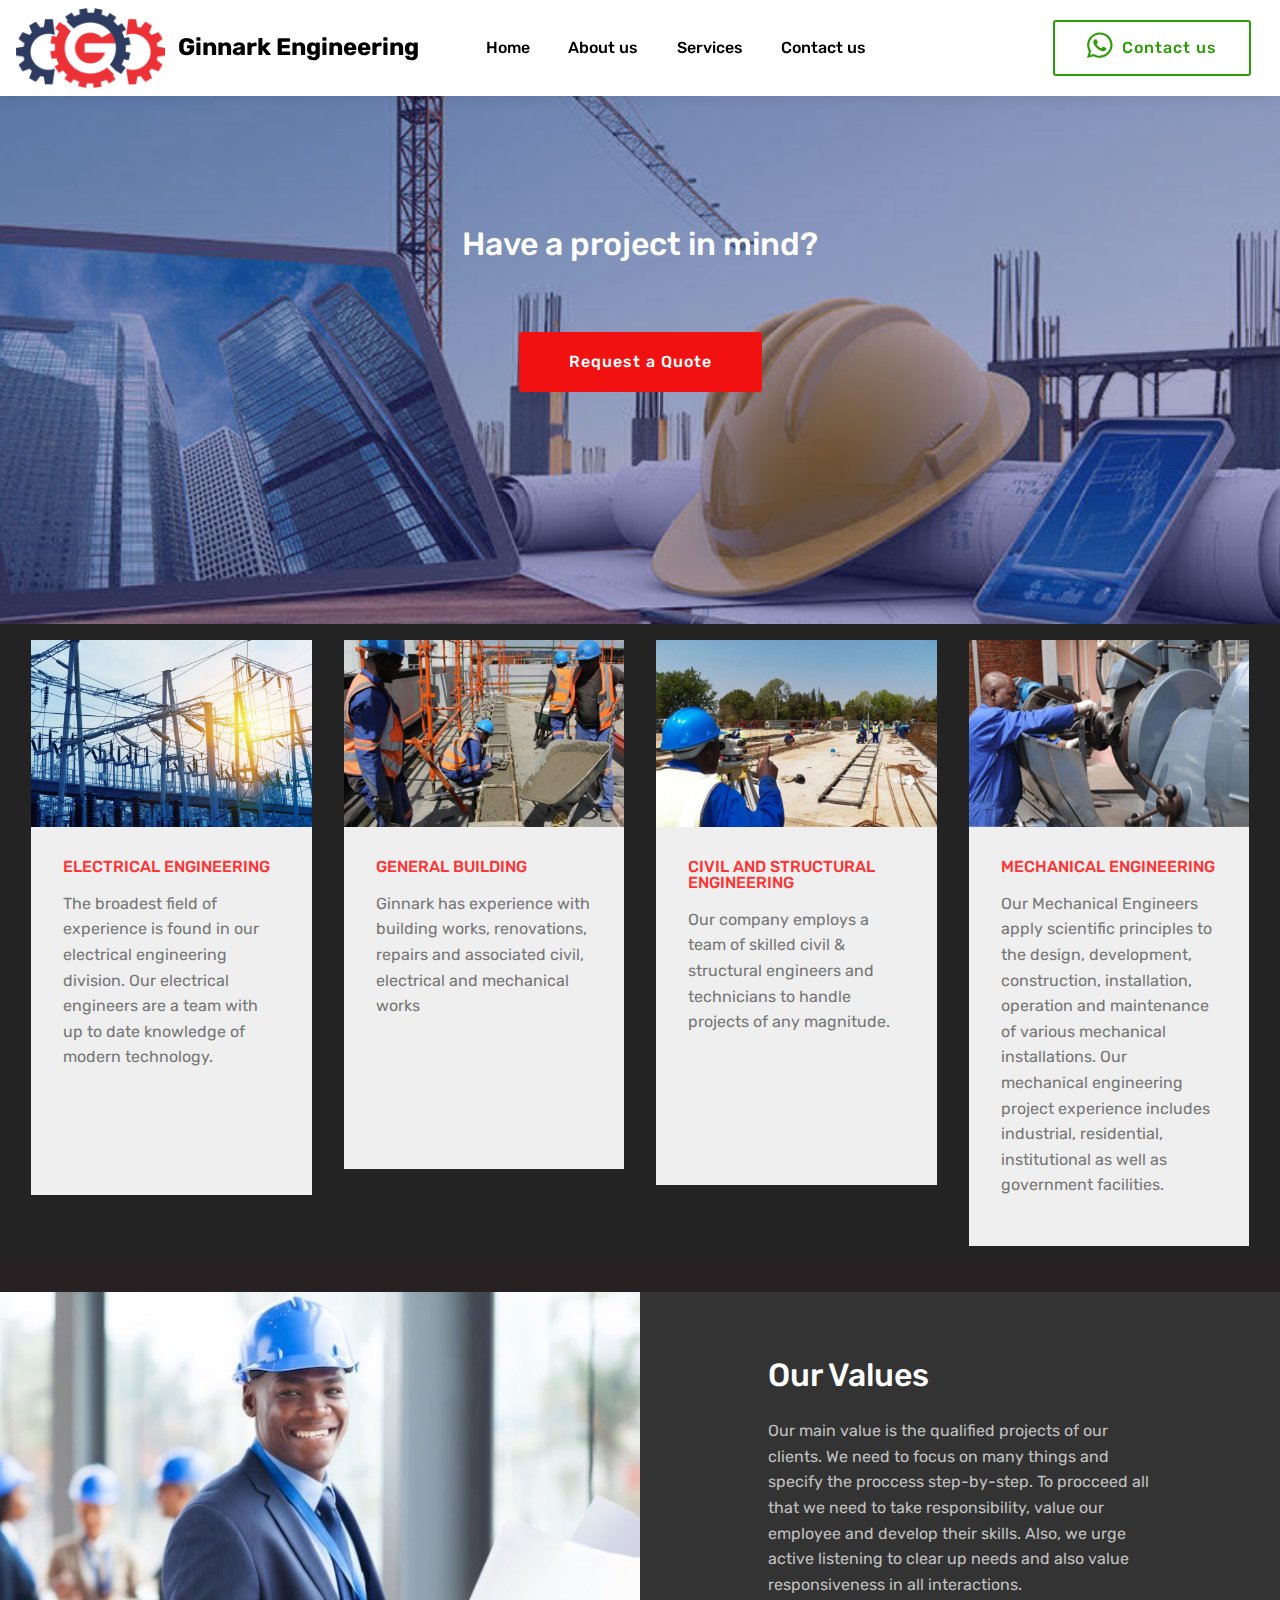
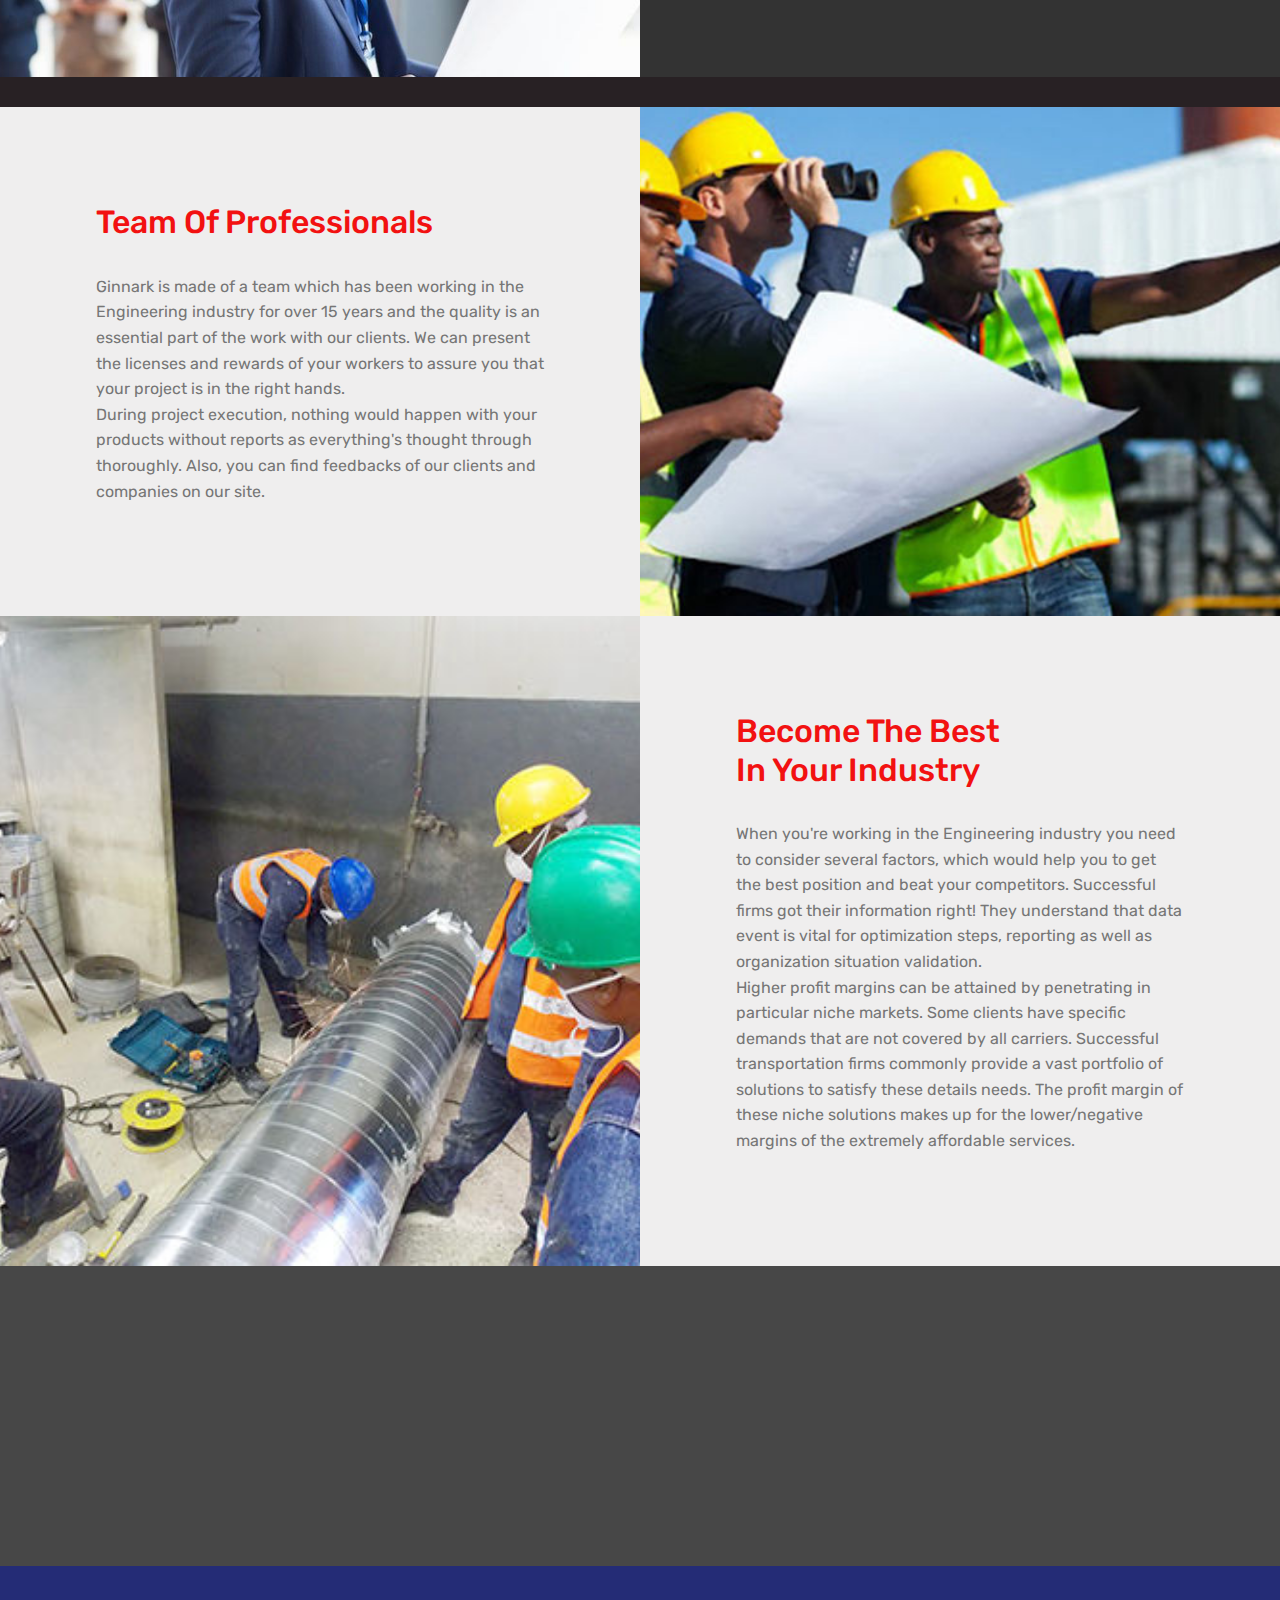
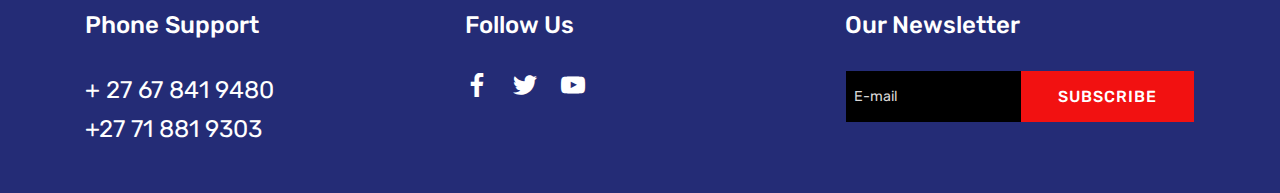
<file: index.html>
<!DOCTYPE html>
<html  >
<head>
  
  <meta charset="UTF-8">
  <meta http-equiv="X-UA-Compatible" content="IE=edge">
  
  <meta name="viewport" content="width=device-width, initial-scale=1, minimum-scale=1">
  <link rel="shortcut icon" href="assets/images/ginnark-logo-symbol-160x86.png" type="image/x-icon">
  <meta name="description" content="">
  
  <title>Home</title>
  <link rel="stylesheet" href="assets/web/assets/mobirise-icons2/mobirise2.css">
  <link rel="stylesheet" href="assets/web/assets/mobirise-icons/mobirise-icons.css">
  <link rel="stylesheet" href="assets/bootstrap/css/bootstrap.min.css">
  <link rel="stylesheet" href="assets/bootstrap/css/bootstrap-grid.min.css">
  <link rel="stylesheet" href="assets/bootstrap/css/bootstrap-reboot.min.css">
  <link rel="stylesheet" href="assets/dropdown/css/style.css">
  <link rel="stylesheet" href="assets/tether/tether.min.css">
  <link rel="stylesheet" href="assets/socicon/css/styles.css">
  <link rel="stylesheet" href="assets/theme/css/style.css">
  <link rel="stylesheet" href="assets/formoid-css/recaptcha.css">
  <link rel="preload" as="style" href="assets/mobirise/css/mbr-additional.css"><link rel="stylesheet" href="assets/mobirise/css/mbr-additional.css" type="text/css">
  
  
  

</head>
<body>
  <section class="extMenu10 menu cid-rU49o0dImD" once="menu" id="extMenu11-5">

    

    <nav class="navbar navbar-expand beta-menu navbar-dropdown align-items-center navbar-fixed-top navbar-toggleable-sm">
        <button class="navbar-toggler navbar-toggler-right" type="button" data-toggle="collapse" data-target="#navbarSupportedContent" aria-controls="navbarSupportedContent" aria-expanded="false" aria-label="Toggle navigation">
            <div class="hamburger">
                <span></span>
                <span></span>
                <span></span>
                <span></span>
            </div>
        </button>
        <div class="menu-logo">
            <div class="navbar-brand">
                <span class="navbar-logo">
                    <a href="index.html">
                        <img src="assets/images/ginnark-logo-symbol-160x86.png" alt="" title="" style="height: 5rem;">
                    </a>
                </span>
                <span class="navbar-caption-wrap"><a class="navbar-caption text-black display-5" href="index.html">Ginnark Engineering</a></span>
            </div>
        </div>
        <div class="collapse navbar-collapse" id="navbarSupportedContent">
            <ul class="navbar-nav nav-dropdown" data-app-modern-menu="true"><li class="nav-item">
                    <a class="nav-link link text-black display-7" href="index.html">Home</a>
                </li>
                
                <li class="nav-item dropdown"><a class="nav-link link text-black display-7" href="page2.html">
                        About us</a></li>
                <li class="nav-item"><a class="nav-link link text-black display-7" href="page3.html">
                        Services</a></li><li class="nav-item"><a class="nav-link link text-black display-7" href="page4.html">
                        Contact us</a></li></ul>
            <div class="navbar-buttons mbr-section-btn"><a class="btn btn-sm btn-info-outline display-4" href="https://wa.me/+27678419480"><span class="socicon socicon-whatsapp mbr-iconfont mbr-iconfont-btn"></span>

                    Contact us</a></div>
        </div>
    </nav>
</section>

<section class="cid-rU48eKQbXy" id="content5-1">

    

    <div class="mbr-overlay" style="opacity: 0.4; background-color: rgb(33, 36, 135);"></div>
    <div class="container align-center">
        <div class="row justify-content-md-center">
            <div class="mbr-white col-md-12 col-lg-12">
                <h1 class="mbr-section-title mbr-semibold pb-3 mbr-fonts-style align-center display-2">Have a project in mind?<br><br></h1>
                
                
                  <div class="mbr-section-btn align-center"><a class="btn btn-secondary display-7" href="page1.html">Request a Quote</a></div>
            </div>
        </div>
    </div>
    
</section>

<section class="features17 cid-rU4952o9qB" id="features17-4">
    
    

    
    <div class="container-fluid">
        <div class="media-container-row">
            <div class="card p-3 col-12 col-md-6 col-lg-3">
                <div class="card-wrapper">
                    <div class="card-img">
                        <img src="assets/images/ginnark-01-872x582.jpg" alt="" title="">
                    </div>
                    <div class="card-box">
                        <h4 class="card-title pb-3 mbr-fonts-style display-7">ELECTRICAL ENGINEERING</h4>
                        <p class="mbr-text mbr-fonts-style display-7">The broadest field of experience is found in our electrical engineering division. Our electrical engineers are a team with up to date knowledge of modern technology.<br><br><br><br>
                        </p>
                    </div>
                </div>
            </div>

            <div class="card p-3 col-12 col-md-6 col-lg-3">
                <div class="card-wrapper">
                    <div class="card-img">
                        <img src="assets/images/ginnark-02-872x582.jpg" alt="" title="">
                    </div>
                    <div class="card-box">
                        <h4 class="card-title pb-3 mbr-fonts-style display-7">GENERAL BUILDING</h4>
                        <p class="mbr-text mbr-fonts-style display-7">Ginnark has experience with building works, renovations, repairs and associated civil, electrical and mechanical works<br><br><br><br><br>
                        </p>
                    </div>
                </div>
            </div>

            <div class="card p-3 col-12 col-md-6 col-lg-3">
                <div class="card-wrapper">
                    <div class="card-img">
                        <img src="assets/images/ginnark-03-872x582.jpg" alt="" title="">
                    </div>
                    <div class="card-box">
                        <h4 class="card-title pb-3 mbr-fonts-style display-7">CIVIL AND STRUCTURAL ENGINEERING</h4>
                        <p class="mbr-text mbr-fonts-style display-7">Our company employs a team of skilled civil &amp; structural engineers and technicians to handle projects of any magnitude.<br><br><br><br><br>
                        </p>
                    </div>
                </div>
            </div>

            <div class="card p-3 col-12 col-md-6 col-lg-3">
                <div class="card-wrapper">
                    <div class="card-img">
                        <img src="assets/images/ginnark-04-872x582.jpg" alt="" title="">
                    </div>
                    <div class="card-box">
                        <h4 class="card-title pb-3 mbr-fonts-style display-7">MECHANICAL ENGINEERING</h4>
                        <p class="mbr-text mbr-fonts-style display-7">Our Mechanical Engineers apply scientific principles to the design, development, construction, installation, operation and maintenance of various mechanical installations. Our mechanical engineering project experience includes industrial, residential, institutional as well as government facilities.<br></p>
                    </div>
                </div>
            </div>
            
            
        </div>
    </div>
</section>

<section class="extСontent cid-rU4g4Ybvu5" id="extContent10-c">
    
    
    <div class="container">
        <div class="row">
            <div class="col-lg-6 title-col m-auto align-left order-2">
                <div class="text-wrap align-left">
                    <h2 class="mbr-section-title pb-4 mbr-semibold mbr-white mbr-fonts-style display-2">Our Values</h2>
                    <p class="mbr-text mbr-black mbr-regular mbr-light mbr-fonts-style display-7">Our main value is the qualified projects of our clients. We need to focus on many things and specify the proccess step-by-step. To procceed all that we need to take responsibility, value our employee and develop their skills. Also, we urge active listening to clear up needs and also value responsiveness in all interactions.</p>
                </div>
            </div>
            <div class="col-lg-6 img-col">
                <img class="img2" src="assets/images/careers1468305331055-aspr-1.852-w750-h405-e400-741x400.jpg" alt="" title="">
            </div>

        </div>
    </div>
</section>

<section class="extСontent cid-rU4fZD7rXj" id="extContent8-8">
    
    
    <div class="container-fluid">
        <div class="row">
            <div class="col-lg-6 text-col align-left">
                
                <h1 class="mbr-section-title mbr-semibold pb-4 mbr-fonts-style display-2">Team Of Professionals</h1>
                <p class="mbr-text mbr-black mbr-regular mbr-light mbr-fonts-style display-7">Ginnark is made of a team which has been working in the Engineering industry for over 15 years and the quality is an essential part of the work with our clients. We can present the licenses and rewards of your workers to assure you that your project is in the right hands.
<br>During project execution, nothing would happen with your products without reports as everything's thought through thoroughly. Also, you can find feedbacks of our clients and companies on our site.</p>
            </div>
            <div class="col-lg-6 img-col">
                <img src="assets/images/ginnark-05-800x400.jpg" alt="" title="">
                
            </div>
        </div>
    </div>
</section>

<section class="extСontent cid-rU4g0HK8v8" id="extContent7-9">
    
    
    <div class="container-fluid">
        <div class="row">
            <div class="col-lg-6 img-col">
                <img src="assets/images/unnamed-2-450x338.jpg" alt="" title="">
                
            </div>
            <div class="col-lg-6 text-col align-left">
                
                <h1 class="mbr-section-title mbr-semibold pb-4 mbr-fonts-style display-2">
                    Become The Best <br>In Your Industry</h1>
                <p class="mbr-text mbr-black mbr-regular mbr-light mbr-fonts-style display-7">When you're working in the Engineering industry you need to consider several factors, which would help you to get the best position and beat your competitors. Successful firms got their information right! They understand that data event is vital for optimization steps, reporting as well as organization situation validation.
<br>Higher profit margins can be attained by penetrating in particular niche markets. Some clients have specific demands that are not covered by all carriers. Successful transportation firms commonly provide a vast portfolio of solutions to satisfy these details needs. The profit margin of these niche solutions makes up for the lower/negative margins of the extremely affordable services.</p>
            </div>
        </div>
    </div>
</section>

<section class="header02 cid-rU48FRqJuz mbr-parallax-background" id="header02-2">

    

    <div class="mbr-overlay" style="opacity: 0.7; background-color: rgb(0, 0, 0);">
    </div>

    <div class="container">
        <div class="row justify-content-md-center">
            <div class="mbr-white col-md-10">
                
                
                
                
            </div>
        </div>
    </div>

</section>

<section class="extFooter cid-rU4n4oyE4K" id="extFooter2-d">
    

    

    <div class="container">
        <div class="row justify-content-center mbr-white">
            <div class="col-md-6 first-column col-lg-4">
                <h2 class="mbr-section-title mbr-fonts-style pb-4 display-5">
                    Phone Support
                </h2>
                
                <p class="mbr-text mbr-fonts-style display-5">
                    + 27 67 841 9480<br>+27 71 881 9303&nbsp;</p>
            </div>
            <div class="col-md-6 second-column col-lg-4">
                <h2 class="mbr-section-title mbr-fonts-style pb-4 display-5">
                    Follow Us
                </h2>
                
                <div class="icons-wrapper">
                    <ul>
                        <li>
                            <a class="icon-transition" href="#">
                                <span class="mbr-iconfont socicon-facebook socicon"></span>
                            </a>
                        </li>
                        <li>
                            <a class="icon-transition" href="#">
                                <span class="mbr-iconfont socicon-twitter socicon"></span>
                            </a>
                        </li>
                        <li>
                            <a class="icon-transition" href="#">
                                <span class="mbr-iconfont socicon-youtube socicon"></span>
                            </a>
                        </li>
                        
                        
                        
                    </ul>
                </div>
            </div>
            <div class="col-md-7 col-lg-4 third-column">
                <h2 class="mbr-section-title mbr-fonts-style pb-4 display-5">
                    Our Newsletter
                </h2>
                
                <div class="form1 px-3" data-form-type="formoid">
                    <!---Formbuilder Form--->
                    <form action="https://mobirise.com/" method="POST" class="mbr-form form-with-styler" data-form-title="My Mobirise Form"><input type="hidden" name="email" data-form-email="true" value="531YxUAgLD6XkLA1Y1ZuZ6ikBy4yJLi2yTDy3VA2Jo/HKCPgzBh/59jU4J6lVUPLCR/btKIFb7cRnb0IKxoXWpB6tranzDRg6clmR1QDNtHu02CNcwVAesx6prIpBIme.BVtYdgkBAx+Q1IDomIteojWQuBHoKTUBP50uU2FGjrow/PpVNkuxN3DfkbAMTVtKPPWhLKE8dg+1SDxiekVB7PwSgVwv97RvW/nZuP6lx74ysSCXDGT+6D8SHzPJwnuZ">
                        <div class="row">
                            <div hidden="hidden" data-form-alert="" class="alert alert-success col-12">Thanks for filling out the form!</div>
                            <div hidden="hidden" data-form-alert-danger="" class="alert alert-danger col-12"></div>
                        </div>
                        <div class="dragArea row">
                            <div class="form-group col" data-for="email">
                                <input type="text" name="email" placeholder="E-mail" data-form-field="E-mail" required="required" class="form-control display-7" id="email-extFooter2-d">
                            </div>
                            <div class="col-auto  mbr-section-btn"><button type="submit" class="btn btn-lg btn-secondary display-4">SUBSCRIBE</button></div>
                        </div>
                    </form><!---Formbuilder Form--->
                </div>
            </div>
        </div>
    </div>
</section>


  <script src="assets/web/assets/jquery/jquery.min.js"></script>
  <script src="assets/popper/popper.min.js"></script>
  <script src="assets/bootstrap/js/bootstrap.min.js"></script>
  <script src="assets/smoothscroll/smooth-scroll.js"></script>
  <script src="assets/dropdown/js/nav-dropdown.js"></script>
  <script src="assets/dropdown/js/navbar-dropdown.js"></script>
  <script src="assets/tether/tether.min.js"></script>
  <script src="assets/parallax/jarallax.min.js"></script>
  <script src="assets/touchswipe/jquery.touch-swipe.min.js"></script>
  <script src="assets/theme/js/script.js"></script>
  <script src="assets/formoid/formoid.min.js"></script>
  
  

</body>
</html>
</file>
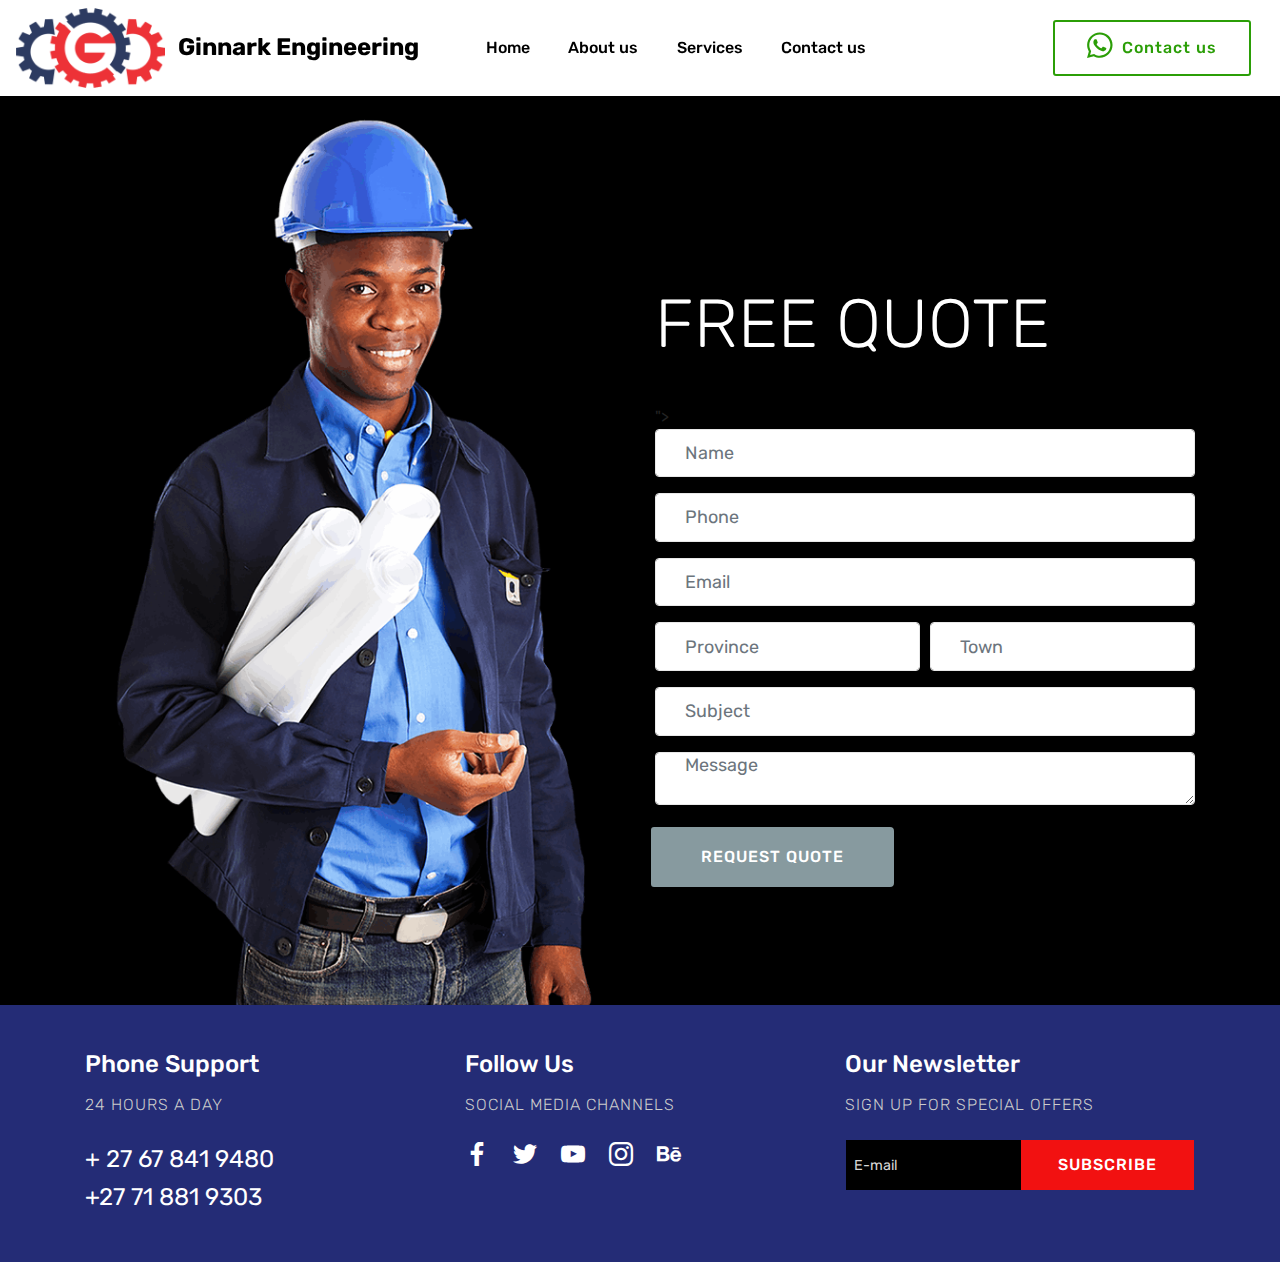
<file: page1.html>
<!DOCTYPE html>
<html  >
<head>
  
  <meta charset="UTF-8">
  <meta http-equiv="X-UA-Compatible" content="IE=edge">
  
  <meta name="viewport" content="width=device-width, initial-scale=1, minimum-scale=1">
  <link rel="shortcut icon" href="assets/images/ginnark-logo-symbol-160x86.png" type="image/x-icon">
  <meta name="description" content="Website Builder Description">
  
  <title>Free Quote</title>
  <link rel="stylesheet" href="assets/bootstrap/css/bootstrap.min.css">
  <link rel="stylesheet" href="assets/bootstrap/css/bootstrap-grid.min.css">
  <link rel="stylesheet" href="assets/bootstrap/css/bootstrap-reboot.min.css">
  <link rel="stylesheet" href="assets/tether/tether.min.css">
  <link rel="stylesheet" href="assets/socicon/css/styles.css">
  <link rel="stylesheet" href="assets/dropdown/css/style.css">
  <link rel="stylesheet" href="assets/formstyler/jquery.formstyler.css">
  <link rel="stylesheet" href="assets/formstyler/jquery.formstyler.theme.css">
  <link rel="stylesheet" href="assets/datepicker/jquery.datetimepicker.min.css">
  <link rel="stylesheet" href="assets/theme/css/style.css">
  <link rel="preload" as="style" href="assets/mobirise/css/mbr-additional.css"><link rel="stylesheet" href="assets/mobirise/css/mbr-additional.css" type="text/css">
  
  
  

</head>
<body>
  <section class="extMenu10 menu cid-rU49o0dImD" once="menu" id="extMenu11-f">

    

    <nav class="navbar navbar-expand beta-menu navbar-dropdown align-items-center navbar-fixed-top navbar-toggleable-sm">
        <button class="navbar-toggler navbar-toggler-right" type="button" data-toggle="collapse" data-target="#navbarSupportedContent" aria-controls="navbarSupportedContent" aria-expanded="false" aria-label="Toggle navigation">
            <div class="hamburger">
                <span></span>
                <span></span>
                <span></span>
                <span></span>
            </div>
        </button>
        <div class="menu-logo">
            <div class="navbar-brand">
                <span class="navbar-logo">
                    <a href="index.html">
                        <img src="assets/images/ginnark-logo-symbol-160x86.png" alt="" title="" style="height: 5rem;">
                    </a>
                </span>
                <span class="navbar-caption-wrap"><a class="navbar-caption text-black display-5" href="index.html">Ginnark Engineering</a></span>
            </div>
        </div>
        <div class="collapse navbar-collapse" id="navbarSupportedContent">
            <ul class="navbar-nav nav-dropdown" data-app-modern-menu="true"><li class="nav-item">
                    <a class="nav-link link text-black display-7" href="index.html">Home</a>
                </li>
                
                <li class="nav-item dropdown"><a class="nav-link link text-black display-7" href="page2.html">
                        About us</a></li>
                <li class="nav-item"><a class="nav-link link text-black display-7" href="page3.html">
                        Services</a></li><li class="nav-item"><a class="nav-link link text-black display-7" href="page4.html">
                        Contact us</a></li></ul>
            <div class="navbar-buttons mbr-section-btn"><a class="btn btn-sm btn-info-outline display-4" href="https://wa.me/+27678419480"><span class="socicon socicon-whatsapp mbr-iconfont mbr-iconfont-btn"></span>

                    Contact us</a></div>
        </div>
    </nav>
</section>

<section class="extHeader cid-rU4oa5FWnt" id="extHeader32-h">

    

    
    <div class="container">
        <div class="row align-items-center">
            <div class="align-left col-lg-6 order-2">
                <h1 class="mbr-section-title mbr-white mbr-fonts-style display-1">
                    <br>FREE QUOTE</h1>
                
                <div class="input-form" data-form-type="formoid">
<!--Formbuilder Form-->
<form action="https://mobirise.com/" method="POST" class="mbr-form form-with-styler" data-form-title="Silver Connect Form"><input type="hidden" name="g-recaptcha-response" data-form-captcha="true" value="<script src=" https:="" www.google.com="" recaptcha="" api.js?render="_reCAPTCHA_site_key&quot;">
 <script> grecaptcha.ready(function() { grecaptcha.execute('_reCAPTCHA_site_key_', {action: 'homepage'}).then(function(token) { ... }); }); </script>"&gt;<input type="hidden" name="email" data-form-email="true" value="FrjfZKE9eGwxqWNEpbyuYX02LF4K430hAyBlPujTDJOMKjk2bg2SyV/DOGLpJjyTl/MTTEVzMSPVCqdglN1SHnxTGgAR2xCoTr6uL61ZIQna4ZVXkiWyjTmkBfqRo2o4.YfL69rBhFIon60CgImqh7io857in58Hgt7ClzBBxcn6Nzyvjl779uNlbySVBaUy9XHqyltU9fZj2IvyB3r0/iYD+UFUioluKhtZE5aIVcfpklQEHCDerx4SIi+/U3fFw.tjQHGcPCNA59yaOD7blDzDJLP7siP0FQRrZSAS0L67irkTMza96AAw9S4jch6zo++BvajKxN1P+WKQdvrkCeBQ3yAmS5gNqbt0XPl+lEZnZPqX/tOeywxKcGCT5SI1KM">
<div class="row">
<div hidden="hidden" data-form-alert="" class="alert alert-success col-12">Thanks for filling out the form!</div>
<div hidden="hidden" data-form-alert-danger="" class="alert alert-danger col-12">
</div>
</div>
<div class="dragArea row">
<div class="col-lg-12 col-md-12 col-sm-12 form-group" data-for="Name">
<input type="text" name="Name" placeholder="Name" data-form-field="Name" class="form-control display-7" value="" id="Name-extHeader32-h">
</div>
<div class="col-lg-12 col-md-12 col-sm-12 form-group" data-for="phone">
<input type="tel" name="phone" placeholder="Phone" pattern="[0-9]{3}-[0-9]{3}-[0-9]{4}" data-form-field="phone" class="form-control display-7" value="" id="phone-extHeader32-h">
</div>
<div data-for="email" class="col form-group ">
<input type="email" name="email" placeholder="Email" data-form-field="Email" class="form-control display-7" required="required" value="" id="email-extHeader32-h">
</div>
<div class="col-lg-12 col-md-12 col-sm-12 form-group">
<div class="form-row">
<div class="col">
<input type="text" name="City" placeholder="Province" data-form-field="City" class="form-control text-multiple" value="" id="City-extHeader32-h">
</div>
<div class="col">
<input type="text" name="Town" placeholder="Town" data-form-field="Town" class="form-control text-multiple" value="" id="Town-extHeader32-h">
</div>
</div>
</div>
<div data-for="Subject" class="col-lg-12 col-md-12 col-sm-12 form-group">
<input type="text" name="Subject" placeholder="Subject" data-form-field="Subject" class="form-control display-7" value="" id="Subject-extHeader32-h">
</div>
<div data-for="text" class="col-lg-12 col-md-12 col-sm-12 form-group">
<textarea name="text" placeholder="Message" data-form-field="textarea" class="form-control display-7" required="required" id="text-extHeader32-h"></textarea>
</div>
<div class="col-auto input-group-btn mbr-section-btn"><button type="submit" class="btn rounded-right btn-warning display-7">REQUEST QUOTE</button></div>
</div>
</form><!--Formbuilder Form-->
</div>
            </div>
            <div class="col-lg-6 align-left img-block">
                <div class="mbr-figure">
                    <img src="assets/images/sydwatch-dude-small-image-567x961.png" alt="" title="">
                </div>
            </div>
        </div>
    </div>
</section>

<section class="extFooter cid-rU4n4oyE4K" id="extFooter2-g">
    

    

    <div class="container">
        <div class="row justify-content-center mbr-white">
            <div class="col-md-6 first-column col-lg-4">
                <h2 class="mbr-section-title mbr-fonts-style pb-2 display-5">
                    Phone Support
                </h2>
                <h3 class="mbr-section-subtitle mbr-fonts-style mbr-lighter display-4">
                    24 HOURS A DAY
                </h3>
                <p class="mbr-text mbr-fonts-style display-5">
                    + 27 67 841 9480<br>+27 71 881 9303&nbsp;</p>
            </div>
            <div class="col-md-6 second-column col-lg-4">
                <h2 class="mbr-section-title mbr-fonts-style pb-2 display-5">
                    Follow Us
                </h2>
                <h3 class="mbr-section-subtitle mbr-fonts-style mbr-lighter display-4">
                    SOCIAL MEDIA CHANNELS
                </h3>
                <div class="icons-wrapper">
                    <ul>
                        <li>
                            <a class="icon-transition" href="#">
                                <span class="mbr-iconfont socicon-facebook socicon"></span>
                            </a>
                        </li>
                        <li>
                            <a class="icon-transition" href="#">
                                <span class="mbr-iconfont socicon-twitter socicon"></span>
                            </a>
                        </li>
                        <li>
                            <a class="icon-transition" href="#">
                                <span class="mbr-iconfont socicon-youtube socicon"></span>
                            </a>
                        </li>
                        <li>
                            <a class="icon-transition" href="#">
                                <span class="mbr-iconfont socicon-instagram socicon"></span>
                            </a>
                        </li>
                        <li>
                            <a class="icon-transition" href="#">
                                <span class="mbr-iconfont socicon-behance socicon"></span>
                            </a>
                        </li>
                        
                    </ul>
                </div>
            </div>
            <div class="col-md-7 col-lg-4 third-column">
                <h2 class="mbr-section-title mbr-fonts-style pb-2 display-5">
                    Our Newsletter
                </h2>
                <h3 class="mbr-section-subtitle mbr-fonts-style mbr-lighter display-4">
                    SIGN UP FOR SPECIAL OFFERS
                </h3>
                <div class="form1 px-3" data-form-type="formoid">
                    <!---Formbuilder Form--->
                    <form action="https://mobirise.com/" method="POST" class="mbr-form form-with-styler" data-form-title="My Mobirise Form"><input type="hidden" name="email" data-form-email="true" value="QWbyfESbSa6f1G2HnLR0SZarAgab5ZJv+KfqcnMOBeXnMSJRmoaVNgQfXMiALPbHt10JnOds0nkZIeOaqLHpKEU9LqGGT3Q1ZFKZzO1DqMn+VR01R9O5JFsWDnR5EG5Z.SZ/mfHSZUtE8lQCgixmzw53AxDtvTSN0tY1aZi9lcI7OxkGDsYCf+MicrqjM+NF+Uba2pp9oCjbaYNt0aZk89rngv5HA2JuJiJTEmKuzZWjR/KysydGdtrSuBZHZjEGG">
                        <div class="row">
                            <div hidden="hidden" data-form-alert="" class="alert alert-success col-12">Thanks for filling out the form!</div>
                            <div hidden="hidden" data-form-alert-danger="" class="alert alert-danger col-12"></div>
                        </div>
                        <div class="dragArea row">
                            <div class="form-group col" data-for="email">
                                <input type="text" name="email" placeholder="E-mail" data-form-field="E-mail" required="required" class="form-control display-7" id="email-extFooter2-g">
                            </div>
                            <div class="col-auto  mbr-section-btn"><button type="submit" class="btn btn-lg btn-secondary display-4">SUBSCRIBE</button></div>
                        </div>
                    </form><!---Formbuilder Form--->
                </div>
            </div>
        </div>
    </div>
</section>


  <script src="assets/web/assets/jquery/jquery.min.js"></script>
  <script src="assets/popper/popper.min.js"></script>
  <script src="assets/bootstrap/js/bootstrap.min.js"></script>
  <script src="assets/tether/tether.min.js"></script>
  <script src="assets/smoothscroll/smooth-scroll.js"></script>
  <script src="assets/dropdown/js/nav-dropdown.js"></script>
  <script src="assets/dropdown/js/navbar-dropdown.js"></script>
  <script src="assets/touchswipe/jquery.touch-swipe.min.js"></script>
  <script src="assets/formstyler/jquery.formstyler.js"></script>
  <script src="assets/formstyler/jquery.formstyler.min.js"></script>
  <script src="assets/datepicker/jquery.datetimepicker.full.js"></script>
  <script src="assets/theme/js/script.js"></script>
  <script src="assets/formoid/formoid.min.js"></script>
  
  

</body>
</html>
</file>
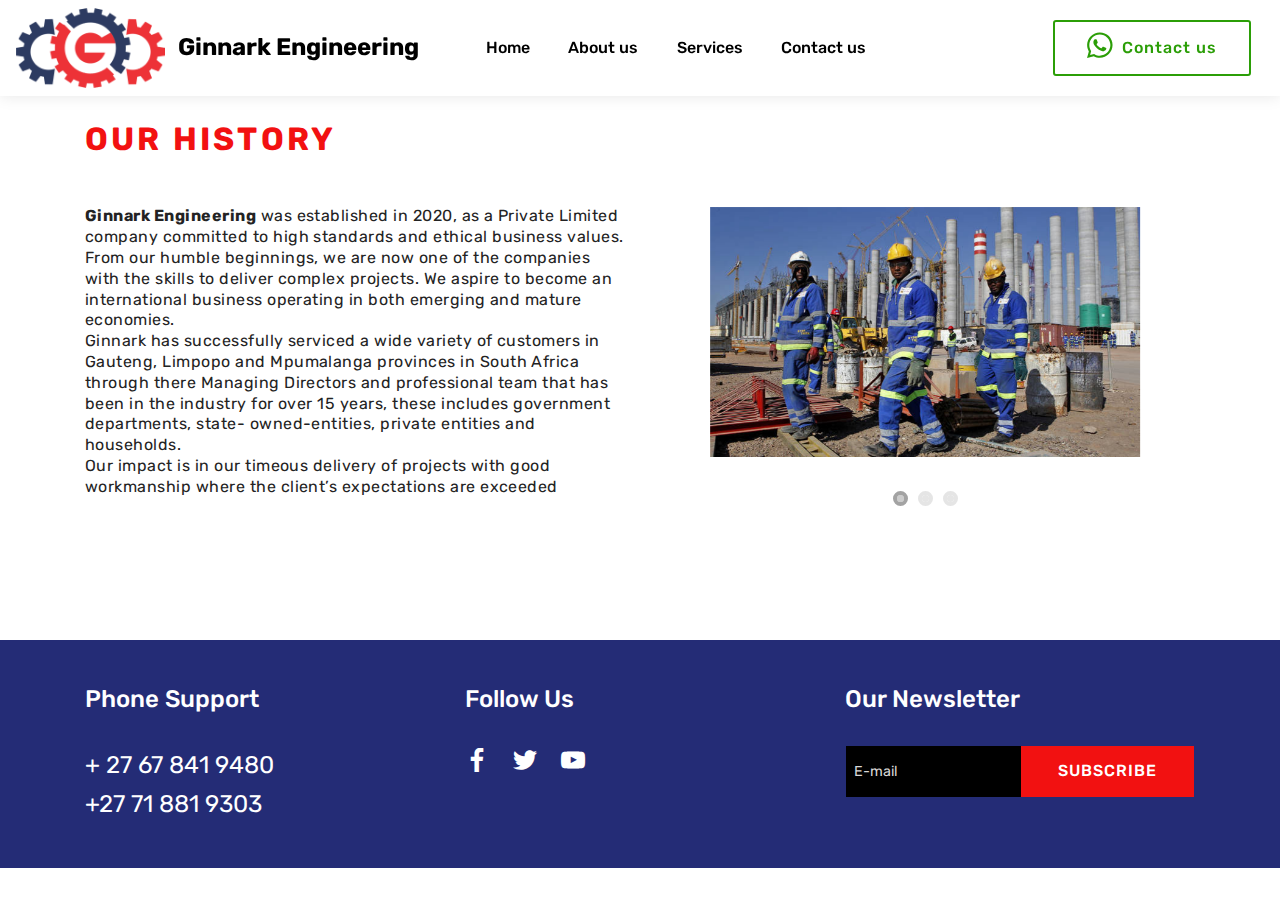
<file: page2.html>
<!DOCTYPE html>
<html  >
<head>
  
  <meta charset="UTF-8">
  <meta http-equiv="X-UA-Compatible" content="IE=edge">
  
  <meta name="viewport" content="width=device-width, initial-scale=1, minimum-scale=1">
  <link rel="shortcut icon" href="assets/images/ginnark-logo-symbol-160x86.png" type="image/x-icon">
  <meta name="description" content="Site Builder Description">
  
  <title>About us</title>
  <link rel="stylesheet" href="assets/bootstrap/css/bootstrap.min.css">
  <link rel="stylesheet" href="assets/bootstrap/css/bootstrap-grid.min.css">
  <link rel="stylesheet" href="assets/bootstrap/css/bootstrap-reboot.min.css">
  <link rel="stylesheet" href="assets/tether/tether.min.css">
  <link rel="stylesheet" href="assets/socicon/css/styles.css">
  <link rel="stylesheet" href="assets/dropdown/css/style.css">
  <link rel="stylesheet" href="assets/theme/css/style.css">
  <link rel="stylesheet" href="assets/formoid-css/recaptcha.css">
  <link rel="preload" as="style" href="assets/mobirise/css/mbr-additional.css"><link rel="stylesheet" href="assets/mobirise/css/mbr-additional.css" type="text/css">
  
  
  

</head>
<body>
  <section class="extMenu10 menu cid-rU49o0dImD" once="menu" id="extMenu11-i">

    

    <nav class="navbar navbar-expand beta-menu navbar-dropdown align-items-center navbar-fixed-top navbar-toggleable-sm">
        <button class="navbar-toggler navbar-toggler-right" type="button" data-toggle="collapse" data-target="#navbarSupportedContent" aria-controls="navbarSupportedContent" aria-expanded="false" aria-label="Toggle navigation">
            <div class="hamburger">
                <span></span>
                <span></span>
                <span></span>
                <span></span>
            </div>
        </button>
        <div class="menu-logo">
            <div class="navbar-brand">
                <span class="navbar-logo">
                    <a href="index.html">
                        <img src="assets/images/ginnark-logo-symbol-160x86.png" alt="" title="" style="height: 5rem;">
                    </a>
                </span>
                <span class="navbar-caption-wrap"><a class="navbar-caption text-black display-5" href="index.html">Ginnark Engineering</a></span>
            </div>
        </div>
        <div class="collapse navbar-collapse" id="navbarSupportedContent">
            <ul class="navbar-nav nav-dropdown" data-app-modern-menu="true"><li class="nav-item">
                    <a class="nav-link link text-black display-7" href="index.html">Home</a>
                </li>
                
                <li class="nav-item dropdown"><a class="nav-link link text-black display-7" href="page2.html">
                        About us</a></li>
                <li class="nav-item"><a class="nav-link link text-black display-7" href="page3.html">
                        Services</a></li><li class="nav-item"><a class="nav-link link text-black display-7" href="page4.html">
                        Contact us</a></li></ul>
            <div class="navbar-buttons mbr-section-btn"><a class="btn btn-sm btn-info-outline display-4" href="https://wa.me/+27678419480"><span class="socicon socicon-whatsapp mbr-iconfont mbr-iconfont-btn"></span>

                    Contact us</a></div>
        </div>
    </nav>
</section>

<section class="extSlider testimonials-slider cid-rU4FjPg1E3" data-interval="false" id="extSlider2-s">
     

    
    <div class="main container">
        <h2 class="mbr-section-title pb-3 mbr-fonts-style mbr-bold align-left display-2">OUR HISTORY
        </h2>
        <div class="row">
            <div class="first-col col-md-6">
                <h3 class="mbr-section-subtitle  mbr-fonts-style align-left mbr-regular display-7"><strong>Ginnark Engineering</strong>&nbsp;was established in 2020, as a Private Limited company committed to high standards and ethical business values.
<div>From our humble beginnings, we are now one of the companies with the skills to deliver complex projects. We aspire to become an international business operating in both emerging and mature economies.
</div><div>
</div><div>Ginnark has successfully serviced a wide variety of customers in Gauteng, Limpopo and Mpumalanga provinces in South Africa through there Managing Directors and professional team that has been in the industry for over 15 years, these includes government departments, state- owned-entities, private entities and households.
</div><div>
</div><div>Our impact is in our timeous delivery of projects with good workmanship where the client’s expectations are exceeded
</div><div><div><br></div></div></h3>
                
            </div> 
            
            <div class="second-col col-md-6">
                <div class="carousel slide slides" role="listbox" data-pause="true" data-keyboard="false" data-ride="carousel" data-interval="5000">
                    <ol class="carousel-indicators">
                        <li data-slide-to="0" class="active"></li>
                        <li data-slide-to="1"></li>
                        <li data-slide-to="2"></li>
                        
                        
                        
                        
                        
                        
                        
                    </ol>
                    <div class="carousel-inner">

                        
                    
                        

                        
                    <div class="carousel-item ">
                            <div class="media-container-row">
                                <div class="col-md-12">
                                    <div class="wrap-img ">
                                        <img src="assets/images/706x410q70sipho-on-medupi-706x410.jpg" class="img-responsive clients-img" alt="" title="">
                                    </div>
                                </div>
                            </div>
                        </div><div class="carousel-item ">
                            <div class="media-container-row">
                                <div class="col-md-12">
                                    <div class="wrap-img ">
                                        <img src="assets/images/pax-college-course-3-750x563.jpg" class="img-responsive clients-img" alt="" title="">
                                    </div>
                                </div>
                            </div>
                        </div><div class="carousel-item ">
                            <div class="media-container-row">
                                <div class="col-md-12">
                                    <div class="wrap-img ">
                                        <img src="assets/images/shutterstock-587996207-postgraduateprograms-master-of-science-in-constrauction-management-option3-750x501.jpg" class="img-responsive clients-img" alt="" title="">
                                    </div>
                                </div>
                            </div>
                        </div></div>   
                </div>
            </div>
        </div>
    </div>
</section>

<section class="extFooter cid-rU4n4oyE4K" id="extFooter2-j">
    

    

    <div class="container">
        <div class="row justify-content-center mbr-white">
            <div class="col-md-6 first-column col-lg-4">
                <h2 class="mbr-section-title mbr-fonts-style pb-4 display-5">
                    Phone Support
                </h2>
                
                <p class="mbr-text mbr-fonts-style display-5">
                    + 27 67 841 9480<br>+27 71 881 9303&nbsp;</p>
            </div>
            <div class="col-md-6 second-column col-lg-4">
                <h2 class="mbr-section-title mbr-fonts-style pb-4 display-5">
                    Follow Us
                </h2>
                
                <div class="icons-wrapper">
                    <ul>
                        <li>
                            <a class="icon-transition" href="#">
                                <span class="mbr-iconfont socicon-facebook socicon"></span>
                            </a>
                        </li>
                        <li>
                            <a class="icon-transition" href="#">
                                <span class="mbr-iconfont socicon-twitter socicon"></span>
                            </a>
                        </li>
                        <li>
                            <a class="icon-transition" href="#">
                                <span class="mbr-iconfont socicon-youtube socicon"></span>
                            </a>
                        </li>
                        
                        
                        
                    </ul>
                </div>
            </div>
            <div class="col-md-7 col-lg-4 third-column">
                <h2 class="mbr-section-title mbr-fonts-style pb-4 display-5">
                    Our Newsletter
                </h2>
                
                <div class="form1 px-3" data-form-type="formoid">
                    <!---Formbuilder Form--->
                    <form action="https://mobirise.com/" method="POST" class="mbr-form form-with-styler" data-form-title="My Mobirise Form"><input type="hidden" name="email" data-form-email="true" value="eD/pavxzb+4477L9hFpOI5tJ59KYVKMjNrju5xRPK2J5GKof2NaNalYi6OISwhgWYLQVMNSEXKD+doXCeDH9m3XXMBvbuJ5howliMTbd73s+EupGy+11N03rRMLjGmi2.Io8ZWdY/AbmHndCM5ESF0jRwggD2DbboQLvBIfmValUa+bvFf3iCl2DxKgDUJcQ0UwSxbWJOCTrFm2zD3QcUSEiNGp1gPZz8hrHJ9jwy/Gg2uSMch+A2PBxGhNCqTJ/E">
                        <div class="row">
                            <div hidden="hidden" data-form-alert="" class="alert alert-success col-12">Thanks for filling out the form!</div>
                            <div hidden="hidden" data-form-alert-danger="" class="alert alert-danger col-12"></div>
                        </div>
                        <div class="dragArea row">
                            <div class="form-group col" data-for="email">
                                <input type="text" name="email" placeholder="E-mail" data-form-field="E-mail" required="required" class="form-control display-7" id="email-extFooter2-j">
                            </div>
                            <div class="col-auto  mbr-section-btn"><button type="submit" class="btn btn-lg btn-secondary display-4">SUBSCRIBE</button></div>
                        </div>
                    </form><!---Formbuilder Form--->
                </div>
            </div>
        </div>
    </div>
</section>


  <script src="assets/web/assets/jquery/jquery.min.js"></script>
  <script src="assets/popper/popper.min.js"></script>
  <script src="assets/bootstrap/js/bootstrap.min.js"></script>
  <script src="assets/tether/tether.min.js"></script>
  <script src="assets/smoothscroll/smooth-scroll.js"></script>
  <script src="assets/dropdown/js/nav-dropdown.js"></script>
  <script src="assets/dropdown/js/navbar-dropdown.js"></script>
  <script src="assets/touchswipe/jquery.touch-swipe.min.js"></script>
  <script src="assets/bootstrapcarouselswipe/bootstrap-carousel-swipe.js"></script>
  <script src="assets/mbr-testimonials-slider/mbr-testimonials-slider.js"></script>
  <script src="assets/theme/js/script.js"></script>
  <script src="assets/formoid/formoid.min.js"></script>
  
  

</body>
</html>
</file>
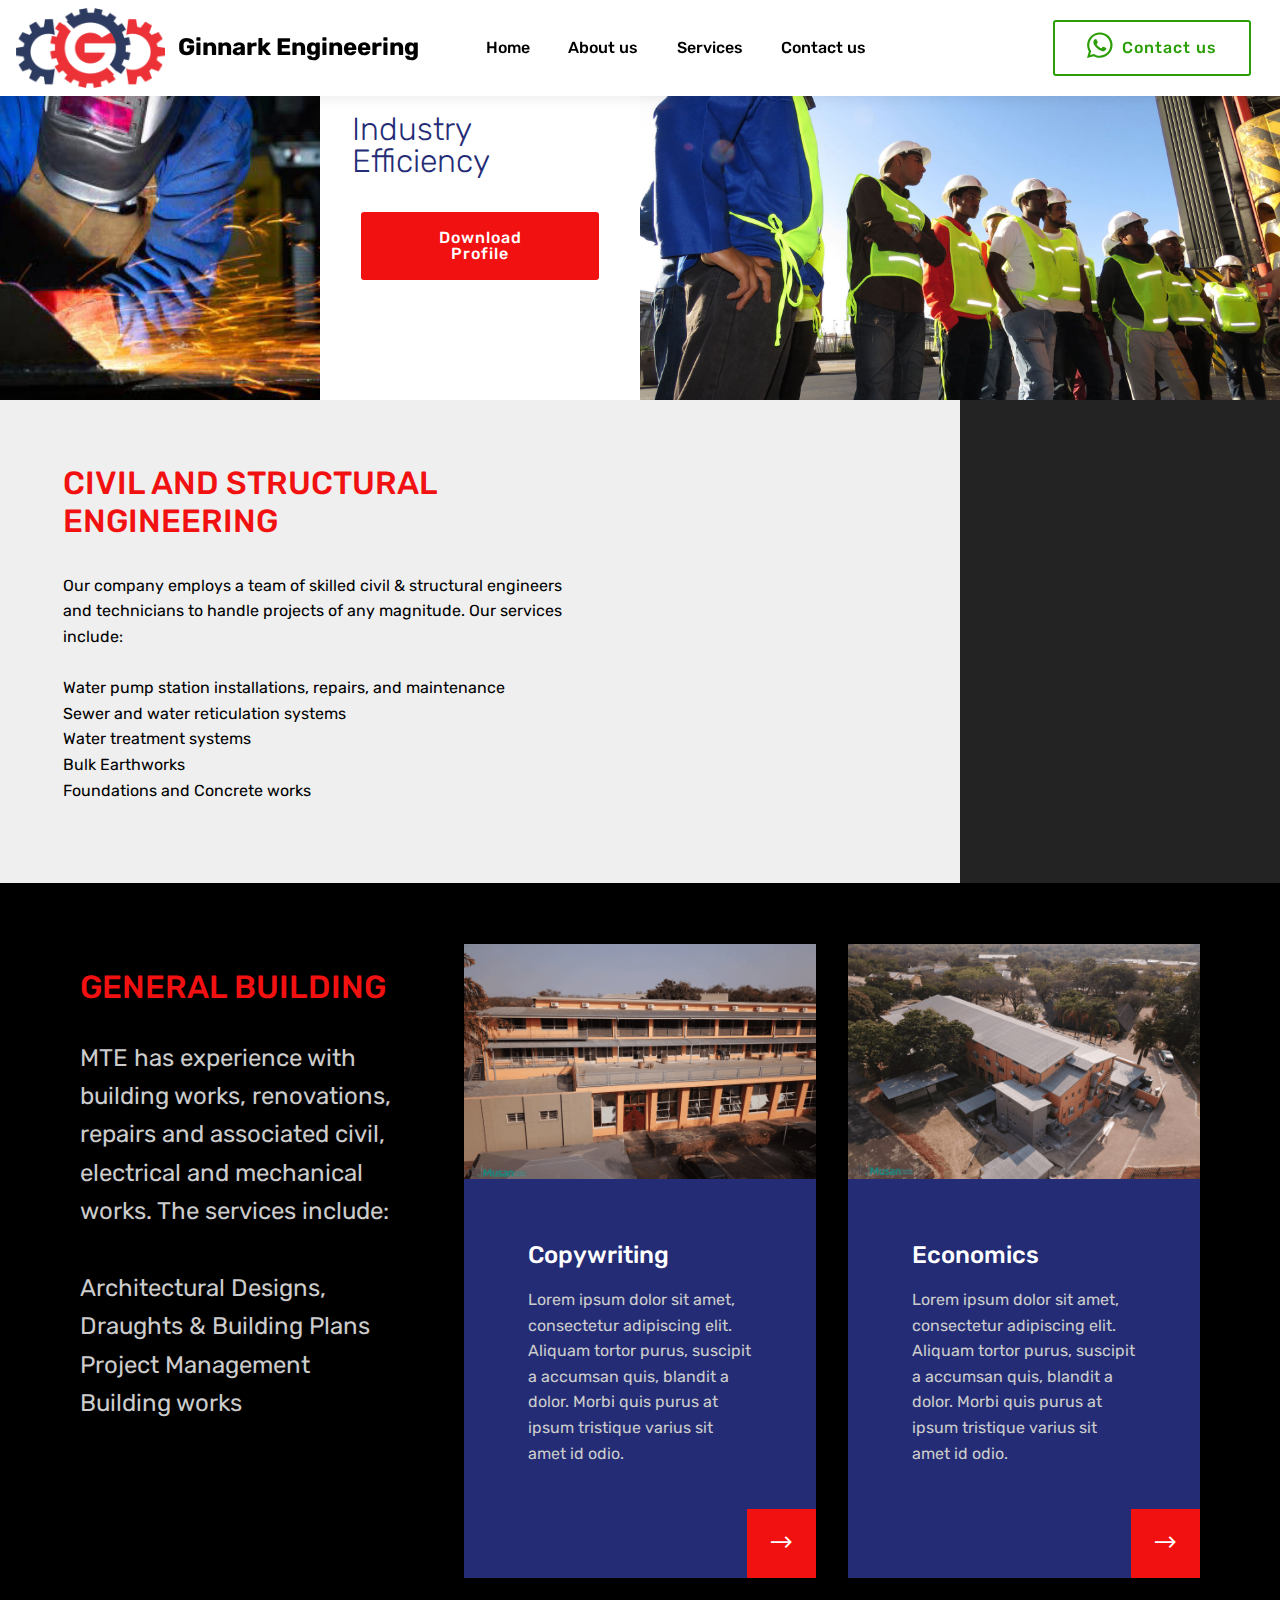
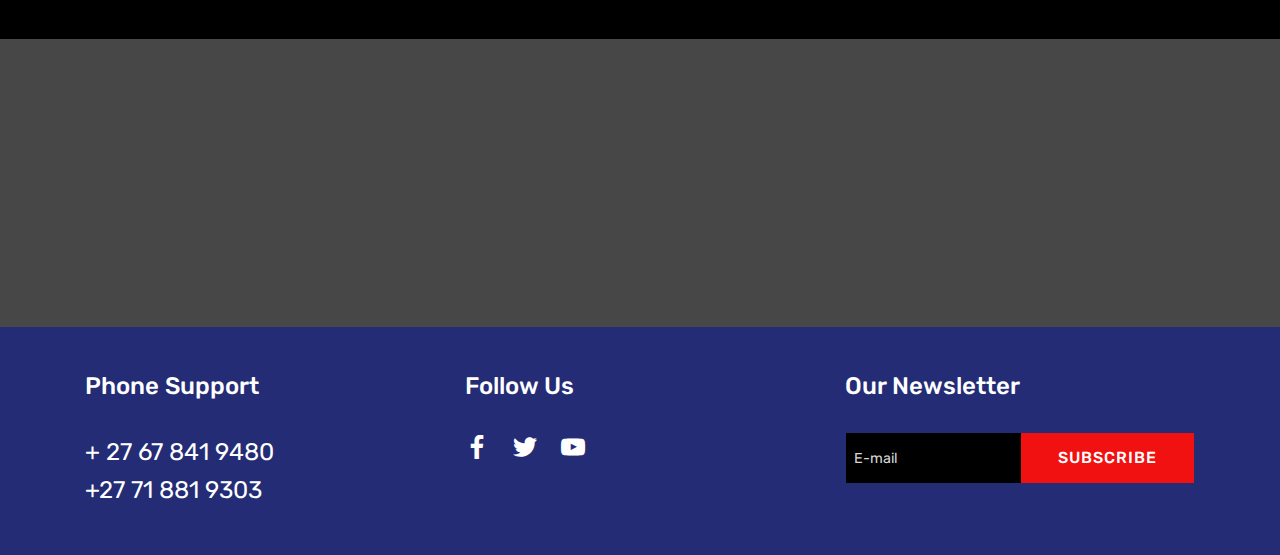
<file: page3.html>
<!DOCTYPE html>
<html  >
<head>
  
  <meta charset="UTF-8">
  <meta http-equiv="X-UA-Compatible" content="IE=edge">
  
  <meta name="viewport" content="width=device-width, initial-scale=1, minimum-scale=1">
  <link rel="shortcut icon" href="assets/images/ginnark-logo-symbol-160x86.png" type="image/x-icon">
  <meta name="description" content="Web Site Creator Description">
  
  <title>Services</title>
  <link rel="stylesheet" href="assets/web/assets/mobirise-icons2/mobirise2.css">
  <link rel="stylesheet" href="assets/bootstrap/css/bootstrap.min.css">
  <link rel="stylesheet" href="assets/bootstrap/css/bootstrap-grid.min.css">
  <link rel="stylesheet" href="assets/bootstrap/css/bootstrap-reboot.min.css">
  <link rel="stylesheet" href="assets/dropdown/css/style.css">
  <link rel="stylesheet" href="assets/tether/tether.min.css">
  <link rel="stylesheet" href="assets/socicon/css/styles.css">
  <link rel="stylesheet" href="assets/theme/css/style.css">
  <link rel="stylesheet" href="assets/formoid-css/recaptcha.css">
  <link rel="preload" as="style" href="assets/mobirise/css/mbr-additional.css"><link rel="stylesheet" href="assets/mobirise/css/mbr-additional.css" type="text/css">
  
  
  

</head>
<body>
  <section class="extMenu10 menu cid-rU49o0dImD" once="menu" id="extMenu11-k">

    

    <nav class="navbar navbar-expand beta-menu navbar-dropdown align-items-center navbar-fixed-top navbar-toggleable-sm">
        <button class="navbar-toggler navbar-toggler-right" type="button" data-toggle="collapse" data-target="#navbarSupportedContent" aria-controls="navbarSupportedContent" aria-expanded="false" aria-label="Toggle navigation">
            <div class="hamburger">
                <span></span>
                <span></span>
                <span></span>
                <span></span>
            </div>
        </button>
        <div class="menu-logo">
            <div class="navbar-brand">
                <span class="navbar-logo">
                    <a href="index.html">
                        <img src="assets/images/ginnark-logo-symbol-160x86.png" alt="" title="" style="height: 5rem;">
                    </a>
                </span>
                <span class="navbar-caption-wrap"><a class="navbar-caption text-black display-5" href="index.html">Ginnark Engineering</a></span>
            </div>
        </div>
        <div class="collapse navbar-collapse" id="navbarSupportedContent">
            <ul class="navbar-nav nav-dropdown" data-app-modern-menu="true"><li class="nav-item">
                    <a class="nav-link link text-black display-7" href="index.html">Home</a>
                </li>
                
                <li class="nav-item dropdown"><a class="nav-link link text-black display-7" href="page2.html">
                        About us</a></li>
                <li class="nav-item"><a class="nav-link link text-black display-7" href="page3.html">
                        Services</a></li><li class="nav-item"><a class="nav-link link text-black display-7" href="page4.html">
                        Contact us</a></li></ul>
            <div class="navbar-buttons mbr-section-btn"><a class="btn btn-sm btn-info-outline display-4" href="https://wa.me/+27678419480"><span class="socicon socicon-whatsapp mbr-iconfont mbr-iconfont-btn"></span>

                    Contact us</a></div>
        </div>
    </nav>
</section>

<section class="features9 cid-rU4vlAtTzA" id="extFeatures47-p">

    

    
    <div class="container-fluid">
        <div class="row">
            <div class="card col-12 col-md-6 col-lg-3">

                <div class="card-img">
                    <img src="assets/images/how-to-start-establish-and-grow-a-welding-or-manufacturing-business-1-508x338.jpg" alt="" title="">
                </div>

            </div>

            <div class="card col-12 col-md-6 col-lg-3">
                <div class="card-wrapper">

                    <h4 class="card-title align-left mbr-fonts-style display-2">Industry Efficiency</h4>

                    <div class="mbr-section-btn"><a href="index.html" class="btn btn-secondary display-4">
                            Download Profile</a></div>


                </div>
            </div>




            <div class="card col-12 col-md-12 col-lg-6">

                <div class="card-img">
                    <img src="assets/images/pax-college-course-3-1904x1428.jpg" alt="" title="">
                </div>

            </div>


        </div>
    </div>
</section>

<section class="extFeatures cid-rU4WddwTbb" id="extFeatures44-v">
    
    
    <div class="container-fluid">
        <div class="row">
            <div class="col-lg-6 col-md-12 align-left">
                <div class="content-block">
                    
                    <h2 class="mbr-section-title mbr-semibold mbr-black pb-4 mbr-fonts-style display-2">CIVIL AND STRUCTURAL ENGINEERING</h2>
                    <p class="mbr-text mbr-black mbr-regular mbr-light mbr-fonts-style display-7">Our company employs a team of skilled civil &amp; structural engineers and technicians to handle projects of any magnitude. Our services include:
<br>
<br>Water pump station installations, repairs, and maintenance
<br>Sewer and water reticulation systems
<br>Water treatment systems
<br>Bulk Earthworks
<br>Foundations and Concrete works<br></p>
                    
                </div>
            </div>


            <div class="col-lg-6 col-md-12 col align-left">
                <div class="overlay-wrapper">
                    <div class="overlay"></div>
                    <div class="img-content">
                    </div>
                </div>


                <div class="box-content">
                    <div class="content1">
                        <h4 class="box-title2 mbr-medium mbr-white pb-2 mbr-fonts-style display-4"></h4>
                        <h3 class="box-text2 mbr-regular mbr-white pb-2 mbr-fonts-style display-5"></h3>
                    </div>
                </div>

            </div>



        </div>
    </div>
</section>

<section class="extFeatures cid-rU4WffveYj" id="extFeatures42-x">

    

    
    <div class="container">

        


        <div class="row justify-content-center">
            <div class="card col1 p-3 col-12 col-md-8 col-lg-4">
                <div class="card-wrapper">
                    <div class="text-wrap align-left">
                        
                        <h2 class="mbr-section-title align-left py-4 mbr-semibold mbr-white mbr-fonts-style display-2">GENERAL BUILDING</h2>
                        <p class="mbr-text mbr-black align-left mbr-regular mbr-light mbr-fonts-style display-5">MTE has experience with building works, renovations, repairs and associated civil, electrical and mechanical works. The services include:
<br>
<br>Architectural Designs, Draughts &amp; Building Plans
<br>Project Management
<br>Building works<br></p>
                    </div>
                </div>
            </div>
            <div class="card col2 p-3 col-12 col-md-8 col-lg-4">
                <div class="card-wrapper">
                    <div class="img-wrap">
                        <img src="assets/images/3-1-818x546.png" alt="" title="">
                    </div>
                    <div class="card-box">
                        <h4 class="card-title pb-2 align-left mbr-white mbr-fonts-style display-5">Сopywriting</h4>
                        <p class="mbr-text align-left mbr-regular mbr-white mbr-fonts-style display-7">Lorem ipsum dolor sit amet, consectetur adipiscing elit. Aliquam
                            tortor
                            purus, suscipit a accumsan quis, blandit a dolor. Morbi quis purus at ipsum tristique varius
                            sit amet id odio.</p>
                    </div>
                    <a href="#"><span class="mbr-iconfont icon mobi-mbri-right mobi-mbri" style="color: rgb(255, 255, 255); fill: rgb(255, 255, 255);"></span></a>
                </div>
            </div>

            <div class="card col3 p-3 col-md-8 col-lg-4">
                <div class="card-wrapper">
                    <div class="img-wrap">
                        <img src="assets/images/4-1-818x546.png" alt="" title="">
                    </div>
                    <div class="card-box">
                        <h4 class="card-title pb-2 align-left mbr-white mbr-fonts-style display-5">Economics</h4>
                        <p class="mbr-text mbr-regular align-left mbr-white mbr-fonts-style display-7">Lorem ipsum dolor sit amet, consectetur adipiscing elit. Aliquam
                            tortor
                            purus, suscipit a accumsan quis, blandit a dolor. Morbi quis purus at ipsum tristique varius
                            sit amet id odio.</p>
                    </div>
                    <a href="#"><span class="mbr-iconfont icon mobi-mbri-right mobi-mbri" style="color: rgb(255, 255, 255); fill: rgb(255, 255, 255);"></span></a>
                </div>
            </div>
        </div>
    </div>
</section>

<section class="mbr-section content5 cid-rU4v5ed9Nm mbr-parallax-background" id="content5-o">

    

    <div class="mbr-overlay" style="opacity: 0.7; background-color: rgb(0, 0, 0);">
    </div>

    <div class="container">
        <div class="media-container-row">
            <div class="title col-12 col-md-8">
                <h2 class="align-center mbr-bold mbr-white pb-3 mbr-fonts-style display-1"></h2>
                <h3 class="mbr-section-subtitle align-center mbr-light mbr-white pb-3 mbr-fonts-style display-5"></h3>
                
                
            </div>
        </div>
    </div>
</section>

<section class="extFooter cid-rU4n4oyE4K" id="extFooter2-l">
    

    

    <div class="container">
        <div class="row justify-content-center mbr-white">
            <div class="col-md-6 first-column col-lg-4">
                <h2 class="mbr-section-title mbr-fonts-style pb-4 display-5">
                    Phone Support
                </h2>
                
                <p class="mbr-text mbr-fonts-style display-5">
                    + 27 67 841 9480<br>+27 71 881 9303&nbsp;</p>
            </div>
            <div class="col-md-6 second-column col-lg-4">
                <h2 class="mbr-section-title mbr-fonts-style pb-4 display-5">
                    Follow Us
                </h2>
                
                <div class="icons-wrapper">
                    <ul>
                        <li>
                            <a class="icon-transition" href="#">
                                <span class="mbr-iconfont socicon-facebook socicon"></span>
                            </a>
                        </li>
                        <li>
                            <a class="icon-transition" href="#">
                                <span class="mbr-iconfont socicon-twitter socicon"></span>
                            </a>
                        </li>
                        <li>
                            <a class="icon-transition" href="#">
                                <span class="mbr-iconfont socicon-youtube socicon"></span>
                            </a>
                        </li>
                        
                        
                        
                    </ul>
                </div>
            </div>
            <div class="col-md-7 col-lg-4 third-column">
                <h2 class="mbr-section-title mbr-fonts-style pb-4 display-5">
                    Our Newsletter
                </h2>
                
                <div class="form1 px-3" data-form-type="formoid">
                    <!---Formbuilder Form--->
                    <form action="https://mobirise.com/" method="POST" class="mbr-form form-with-styler" data-form-title="My Mobirise Form"><input type="hidden" name="email" data-form-email="true" value="GcRGeR8eiwxiLvR6Ooo1/qtwGw+pvzBUgnE8/t3NUa2Dmg9mHrA1yYkKwn3cxH8n+lk8H628puvGvV9tf+8m2umgOcdSySBtjjhSggZ3KNFi22WFBzuxyhfC3IHvVraq.nI5UmHOfFiTepj5yaLZoacvXF4eaZjoJIePBLRBGZOcOlUWTIwV1jVLhHjLAXew9WIcqd/CJ63A7kxMsRIsZh3E70cz3Ffx1OnSiFp+qplzrfL/6CTre8kCAuV370bPa">
                        <div class="row">
                            <div hidden="hidden" data-form-alert="" class="alert alert-success col-12">Thanks for filling out the form!</div>
                            <div hidden="hidden" data-form-alert-danger="" class="alert alert-danger col-12"></div>
                        </div>
                        <div class="dragArea row">
                            <div class="form-group col" data-for="email">
                                <input type="text" name="email" placeholder="E-mail" data-form-field="E-mail" required="required" class="form-control display-7" id="email-extFooter2-l">
                            </div>
                            <div class="col-auto  mbr-section-btn"><button type="submit" class="btn btn-lg btn-secondary display-4">SUBSCRIBE</button></div>
                        </div>
                    </form><!---Formbuilder Form--->
                </div>
            </div>
        </div>
    </div>
</section>


  <script src="assets/web/assets/jquery/jquery.min.js"></script>
  <script src="assets/popper/popper.min.js"></script>
  <script src="assets/bootstrap/js/bootstrap.min.js"></script>
  <script src="assets/dropdown/js/nav-dropdown.js"></script>
  <script src="assets/dropdown/js/navbar-dropdown.js"></script>
  <script src="assets/smoothscroll/smooth-scroll.js"></script>
  <script src="assets/tether/tether.min.js"></script>
  <script src="assets/touchswipe/jquery.touch-swipe.min.js"></script>
  <script src="assets/parallax/jarallax.min.js"></script>
  <script src="assets/theme/js/script.js"></script>
  <script src="assets/formoid/formoid.min.js"></script>
  
  

</body>
</html>
</file>
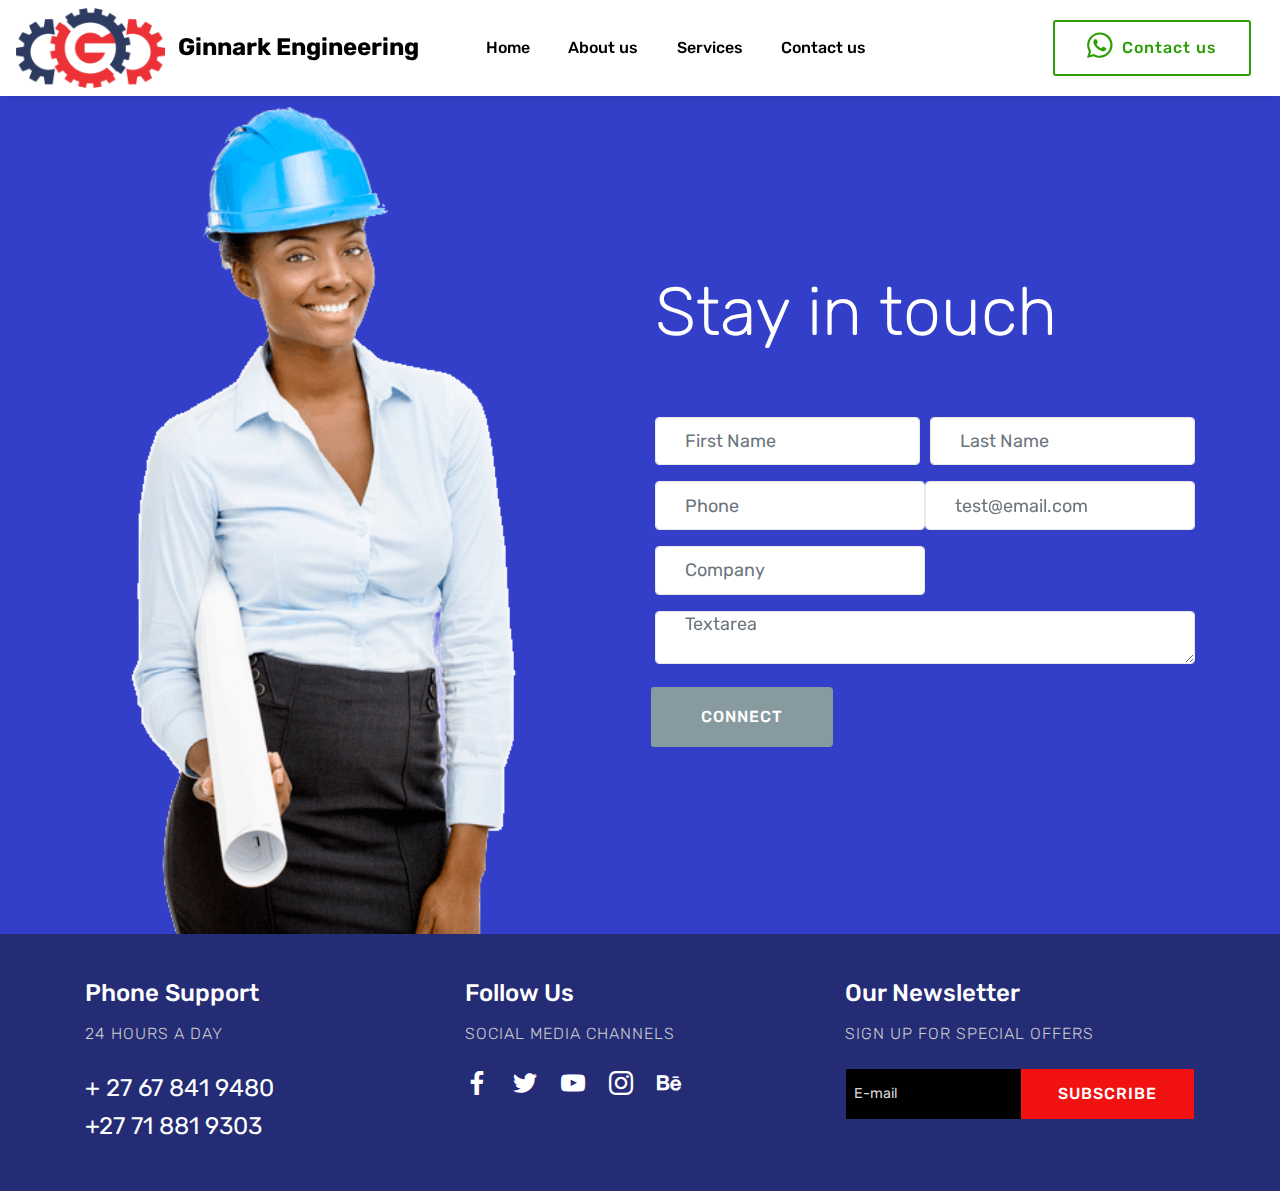
<file: page4.html>
<!DOCTYPE html>
<html  >
<head>
  
  <meta charset="UTF-8">
  <meta http-equiv="X-UA-Compatible" content="IE=edge">
  
  <meta name="viewport" content="width=device-width, initial-scale=1, minimum-scale=1">
  <link rel="shortcut icon" href="assets/images/ginnark-logo-symbol-160x86.png" type="image/x-icon">
  <meta name="description" content="Site Generator Description">
  
  <title>Contact Us</title>
  <link rel="stylesheet" href="assets/bootstrap/css/bootstrap.min.css">
  <link rel="stylesheet" href="assets/bootstrap/css/bootstrap-grid.min.css">
  <link rel="stylesheet" href="assets/bootstrap/css/bootstrap-reboot.min.css">
  <link rel="stylesheet" href="assets/tether/tether.min.css">
  <link rel="stylesheet" href="assets/socicon/css/styles.css">
  <link rel="stylesheet" href="assets/dropdown/css/style.css">
  <link rel="stylesheet" href="assets/formstyler/jquery.formstyler.css">
  <link rel="stylesheet" href="assets/formstyler/jquery.formstyler.theme.css">
  <link rel="stylesheet" href="assets/datepicker/jquery.datetimepicker.min.css">
  <link rel="stylesheet" href="assets/theme/css/style.css">
  <link rel="stylesheet" href="assets/formoid-css/recaptcha.css">
  <link rel="preload" as="style" href="assets/mobirise/css/mbr-additional.css"><link rel="stylesheet" href="assets/mobirise/css/mbr-additional.css" type="text/css">
  
  
  

</head>
<body>
  <section class="extMenu10 menu cid-rU49o0dImD" once="menu" id="extMenu11-y">

    

    <nav class="navbar navbar-expand beta-menu navbar-dropdown align-items-center navbar-fixed-top navbar-toggleable-sm">
        <button class="navbar-toggler navbar-toggler-right" type="button" data-toggle="collapse" data-target="#navbarSupportedContent" aria-controls="navbarSupportedContent" aria-expanded="false" aria-label="Toggle navigation">
            <div class="hamburger">
                <span></span>
                <span></span>
                <span></span>
                <span></span>
            </div>
        </button>
        <div class="menu-logo">
            <div class="navbar-brand">
                <span class="navbar-logo">
                    <a href="index.html">
                        <img src="assets/images/ginnark-logo-symbol-160x86.png" alt="" title="" style="height: 5rem;">
                    </a>
                </span>
                <span class="navbar-caption-wrap"><a class="navbar-caption text-black display-5" href="index.html">Ginnark Engineering</a></span>
            </div>
        </div>
        <div class="collapse navbar-collapse" id="navbarSupportedContent">
            <ul class="navbar-nav nav-dropdown" data-app-modern-menu="true"><li class="nav-item">
                    <a class="nav-link link text-black display-7" href="index.html">Home</a>
                </li>
                
                <li class="nav-item dropdown"><a class="nav-link link text-black display-7" href="page2.html">
                        About us</a></li>
                <li class="nav-item"><a class="nav-link link text-black display-7" href="page3.html">
                        Services</a></li><li class="nav-item"><a class="nav-link link text-black display-7" href="page4.html">
                        Contact us</a></li></ul>
            <div class="navbar-buttons mbr-section-btn"><a class="btn btn-sm btn-info-outline display-4" href="https://wa.me/+27678419480"><span class="socicon socicon-whatsapp mbr-iconfont mbr-iconfont-btn"></span>

                    Contact us</a></div>
        </div>
    </nav>
</section>

<section class="extHeader cid-rU50LZpMDh" id="extHeader32-10">

    

    
    <div class="container">
        <div class="row align-items-center">
            <div class="align-left col-lg-6 order-2">
                <h1 class="mbr-section-title mbr-white mbr-fonts-style display-1">
                    Stay in touch
                </h1>
                <h3 class="mbr-section-subtitle pb-3 mbr-fonts-style mbr-white display-5"></h3>
                <div class="input-form" data-form-type="formoid">
<!--Formbuilder Form-->
<form action="https://mobirise.com/" method="POST" class="mbr-form form-with-styler" data-form-title="Voltron Media Form"><input type="hidden" name="email" data-form-email="true" value="57H3JhZnOPol6+8shoZql1qyzaswT8SJNG17vSWJyjSrJp2uq7ESmHgKqqE9ODAr7L9jOZgeWsG9UEg/RGfWKygu7SpvHu+qtAQHz62a0z9i+1Q9E2Gdm/UxNin8ZwHp.xPHAufHiqftD6ehomN/j1mf7AUNXSrRlAqeyzUhtlw+lyFYyrUfNutu6qKIAOic2iDj/vwJihHnoLMg0OcWkj6NUrhlNdHr+5DqavVfkJlJMTQBKkEpfq9W4hhUNRcIs">
<div class="row">
<div hidden="hidden" data-form-alert="" class="alert alert-success col-12">Thanks for filling out the form!</div>
<div hidden="hidden" data-form-alert-danger="" class="alert alert-danger col-12">
</div>
</div>
<div class="dragArea row">
<div class="col-lg-12 col-md-12 col-sm-12 form-group">
<div class="form-row">
<div class="col">
<input type="text" name="nameFirst" placeholder="First Name" data-form-field="nameFirst" class="form-control text-multiple" value="" id="nameFirst-extHeader32-10">
</div>
<div class="col">
<input type="text" name="nameLast" placeholder="Last Name" data-form-field="nameLast" class="form-control text-multiple" value="" id="nameLast-extHeader32-10">
</div>
</div>
</div>
<div class="col-lg-6 col-md-12 col-sm-12 form-group" data-for="phone">
<input type="tel" name="phone" placeholder="Phone" data-form-field="phone" class="form-control display-7" pattern="[0-9]{3}-[0-9]{3}-[0-9]{4}" value="" id="phone-extHeader32-10">
</div>
<div class="col-lg-6 col-md-12 col-sm-12 form-group" data-for="email" style="transform: translateZ(0px);">
<input type="email" name="email" placeholder="test@email.com" data-form-field="email" class="form-control display-7" value="" id="email-extHeader32-10">
</div>
<div class="col-lg-6 col-md-12 col-sm-12 form-group" data-for="text">
<input type="text" name="text" placeholder="Company" data-form-field="text" class="form-control display-7" value="" id="text-extHeader32-10">
</div>
<div class="col-lg-12 col-md-12 col-sm-12 form-group" style="transform: translateZ(0px);" data-for="textarea">
<textarea name="textarea" placeholder="Textarea" data-form-field="textarea" class="form-control display-7" id="textarea-extHeader32-10"></textarea>
</div>
<div class="col-auto input-group-btn mbr-section-btn">
<button type="submit" class="btn rounded-right btn-warning display-7">CONNECT</button>
</div>
</div>
</form><!--Formbuilder Form-->
</div>
            </div>
            <div class="col-lg-6 align-left img-block">
                <div class="mbr-figure">
                    <img src="assets/images/girl-img-403x630.png" alt="" title="">
                </div>
            </div>
        </div>
    </div>
</section>

<section class="extFooter cid-rU4n4oyE4K" id="extFooter2-z">
    

    

    <div class="container">
        <div class="row justify-content-center mbr-white">
            <div class="col-md-6 first-column col-lg-4">
                <h2 class="mbr-section-title mbr-fonts-style pb-2 display-5">
                    Phone Support
                </h2>
                <h3 class="mbr-section-subtitle mbr-fonts-style mbr-lighter display-4">
                    24 HOURS A DAY
                </h3>
                <p class="mbr-text mbr-fonts-style display-5">
                    + 27 67 841 9480<br>+27 71 881 9303&nbsp;</p>
            </div>
            <div class="col-md-6 second-column col-lg-4">
                <h2 class="mbr-section-title mbr-fonts-style pb-2 display-5">
                    Follow Us
                </h2>
                <h3 class="mbr-section-subtitle mbr-fonts-style mbr-lighter display-4">
                    SOCIAL MEDIA CHANNELS
                </h3>
                <div class="icons-wrapper">
                    <ul>
                        <li>
                            <a class="icon-transition" href="#">
                                <span class="mbr-iconfont socicon-facebook socicon"></span>
                            </a>
                        </li>
                        <li>
                            <a class="icon-transition" href="#">
                                <span class="mbr-iconfont socicon-twitter socicon"></span>
                            </a>
                        </li>
                        <li>
                            <a class="icon-transition" href="#">
                                <span class="mbr-iconfont socicon-youtube socicon"></span>
                            </a>
                        </li>
                        <li>
                            <a class="icon-transition" href="#">
                                <span class="mbr-iconfont socicon-instagram socicon"></span>
                            </a>
                        </li>
                        <li>
                            <a class="icon-transition" href="#">
                                <span class="mbr-iconfont socicon-behance socicon"></span>
                            </a>
                        </li>
                        
                    </ul>
                </div>
            </div>
            <div class="col-md-7 col-lg-4 third-column">
                <h2 class="mbr-section-title mbr-fonts-style pb-2 display-5">
                    Our Newsletter
                </h2>
                <h3 class="mbr-section-subtitle mbr-fonts-style mbr-lighter display-4">
                    SIGN UP FOR SPECIAL OFFERS
                </h3>
                <div class="form1 px-3" data-form-type="formoid">
                    <!---Formbuilder Form--->
                    <form action="https://mobirise.com/" method="POST" class="mbr-form form-with-styler" data-form-title="My Mobirise Form"><input type="hidden" name="email" data-form-email="true" value="DrQm3noyHUMerKmAmSDumCB56I6Aibvh7ZxXQdKEjW09PPdsgDydzVkCNx/657VA1e1W/QV60eu3hhD1S+c9AAHHKtRzm6nzNCBGkbvEpaW6N+alR9PExmCxERBLwczj.h4sQeooZzl5mXLJuqvxXvIxs0dmC05nWdlE2JH7FUKzX5HYhLgOD/nMQbwbmIf04eo0X4O94EcrseejtES7sW51lk8iJ/w/N15Gao+Z/OwzdlQsbZWR/mQErVV+f/USq">
                        <div class="row">
                            <div hidden="hidden" data-form-alert="" class="alert alert-success col-12">Thanks for filling out the form!</div>
                            <div hidden="hidden" data-form-alert-danger="" class="alert alert-danger col-12"></div>
                        </div>
                        <div class="dragArea row">
                            <div class="form-group col" data-for="email">
                                <input type="text" name="email" placeholder="E-mail" data-form-field="E-mail" required="required" class="form-control display-7" id="email-extFooter2-z">
                            </div>
                            <div class="col-auto  mbr-section-btn"><button type="submit" class="btn btn-lg btn-secondary display-4">SUBSCRIBE</button></div>
                        </div>
                    </form><!---Formbuilder Form--->
                </div>
            </div>
        </div>
    </div>
</section>


  <script src="assets/web/assets/jquery/jquery.min.js"></script>
  <script src="assets/popper/popper.min.js"></script>
  <script src="assets/bootstrap/js/bootstrap.min.js"></script>
  <script src="assets/tether/tether.min.js"></script>
  <script src="assets/smoothscroll/smooth-scroll.js"></script>
  <script src="assets/dropdown/js/nav-dropdown.js"></script>
  <script src="assets/dropdown/js/navbar-dropdown.js"></script>
  <script src="assets/touchswipe/jquery.touch-swipe.min.js"></script>
  <script src="assets/formstyler/jquery.formstyler.js"></script>
  <script src="assets/formstyler/jquery.formstyler.min.js"></script>
  <script src="assets/datepicker/jquery.datetimepicker.full.js"></script>
  <script src="assets/theme/js/script.js"></script>
  <script src="assets/formoid/formoid.min.js"></script>
  
  

</body>
</html>
</file>
<file: assets/web/assets/mobirise-icons2/mobirise2.css>
@font-face {
  font-family: 'Moririse2';
  font-display: swap;
  src:  url('mobirise2.eot?f2bix4');
  src:  url('mobirise2.eot?f2bix4#iefix') format('embedded-opentype'),
    url('mobirise2.ttf?f2bix4') format('truetype'),
    url('mobirise2.woff?f2bix4') format('woff'),
    url('mobirise2.svg?f2bix4#mobirise2') format('svg');
  font-weight: normal;
  font-style: normal;
}

[class^="mobi-"], [class*=" mobi-"] {
  /* use !important to prevent issues with browser extensions that change fonts */
  font-family: 'Moririse2' !important;
  speak: none;
  font-style: normal;
  font-weight: normal;
  font-variant: normal;
  text-transform: none;
  line-height: 1;

  /* Better Font Rendering =========== */
  -webkit-font-smoothing: antialiased;
  -moz-osx-font-smoothing: grayscale;
}

.mobi-mbri-add-submenu:before {
  content: "\e900";
}
.mobi-mbri-alert:before {
  content: "\e901";
}
.mobi-mbri-align-center:before {
  content: "\e902";
}
.mobi-mbri-align-justify:before {
  content: "\e903";
}
.mobi-mbri-align-left:before {
  content: "\e904";
}
.mobi-mbri-align-right:before {
  content: "\e905";
}
.mobi-mbri-android:before {
  content: "\e906";
}
.mobi-mbri-apple:before {
  content: "\e907";
}
.mobi-mbri-arrow-down:before {
  content: "\e908";
}
.mobi-mbri-arrow-next:before {
  content: "\e909";
}
.mobi-mbri-arrow-prev:before {
  content: "\e90a";
}
.mobi-mbri-arrow-up:before {
  content: "\e90b";
}
.mobi-mbri-bold:before {
  content: "\e90c";
}
.mobi-mbri-bookmark:before {
  content: "\e90d";
}
.mobi-mbri-bootstrap:before {
  content: "\e90e";
}
.mobi-mbri-briefcase:before {
  content: "\e90f";
}
.mobi-mbri-browse:before {
  content: "\e910";
}
.mobi-mbri-bulleted-list:before {
  content: "\e911";
}
.mobi-mbri-calendar:before {
  content: "\e912";
}
.mobi-mbri-camera:before {
  content: "\e913";
}
.mobi-mbri-cart-add:before {
  content: "\e914";
}
.mobi-mbri-cart-full:before {
  content: "\e915";
}
.mobi-mbri-cash:before {
  content: "\e916";
}
.mobi-mbri-change-style:before {
  content: "\e917";
}
.mobi-mbri-chat:before {
  content: "\e918";
}
.mobi-mbri-clock:before {
  content: "\e919";
}
.mobi-mbri-close:before {
  content: "\e91a";
}
.mobi-mbri-cloud:before {
  content: "\e91b";
}
.mobi-mbri-code:before {
  content: "\e91c";
}
.mobi-mbri-contact-form:before {
  content: "\e91d";
}
.mobi-mbri-credit-card:before {
  content: "\e91e";
}
.mobi-mbri-cursor-click:before {
  content: "\e91f";
}
.mobi-mbri-cust-feedback:before {
  content: "\e920";
}
.mobi-mbri-database:before {
  content: "\e921";
}
.mobi-mbri-delivery:before {
  content: "\e922";
}
.mobi-mbri-desktop:before {
  content: "\e923";
}
.mobi-mbri-devices:before {
  content: "\e924";
}
.mobi-mbri-down:before {
  content: "\e925";
}
.mobi-mbri-download-2:before {
  content: "\e926";
}
.mobi-mbri-download:before {
  content: "\e927";
}
.mobi-mbri-drag-n-drop-2:before {
  content: "\e928";
}
.mobi-mbri-drag-n-drop:before {
  content: "\e929";
}
.mobi-mbri-edit-2:before {
  content: "\e92a";
}
.mobi-mbri-edit:before {
  content: "\e92b";
}
.mobi-mbri-error:before {
  content: "\e92c";
}
.mobi-mbri-extension:before {
  content: "\e92d";
}
.mobi-mbri-features:before {
  content: "\e92e";
}
.mobi-mbri-file:before {
  content: "\e92f";
}
.mobi-mbri-flag:before {
  content: "\e930";
}
.mobi-mbri-folder:before {
  content: "\e931";
}
.mobi-mbri-gift:before {
  content: "\e932";
}
.mobi-mbri-github:before {
  content: "\e933";
}
.mobi-mbri-globe-2:before {
  content: "\e934";
}
.mobi-mbri-globe:before {
  content: "\e935";
}
.mobi-mbri-growing-chart:before {
  content: "\e936";
}
.mobi-mbri-hearth:before {
  content: "\e937";
}
.mobi-mbri-help:before {
  content: "\e938";
}
.mobi-mbri-home:before {
  content: "\e939";
}
.mobi-mbri-hot-cup:before {
  content: "\e93a";
}
.mobi-mbri-idea:before {
  content: "\e93b";
}
.mobi-mbri-image-gallery:before {
  content: "\e93c";
}
.mobi-mbri-image-slider:before {
  content: "\e93d";
}
.mobi-mbri-info:before {
  content: "\e93e";
}
.mobi-mbri-italic:before {
  content: "\e93f";
}
.mobi-mbri-key:before {
  content: "\e940";
}
.mobi-mbri-laptop:before {
  content: "\e941";
}
.mobi-mbri-layers:before {
  content: "\e942";
}
.mobi-mbri-left-right:before {
  content: "\e943";
}
.mobi-mbri-left:before {
  content: "\e944";
}
.mobi-mbri-letter:before {
  content: "\e945";
}
.mobi-mbri-like:before {
  content: "\e946";
}
.mobi-mbri-link:before {
  content: "\e947";
}
.mobi-mbri-lock:before {
  content: "\e948";
}
.mobi-mbri-login:before {
  content: "\e949";
}
.mobi-mbri-logout:before {
  content: "\e94a";
}
.mobi-mbri-magic-stick:before {
  content: "\e94b";
}
.mobi-mbri-map-pin:before {
  content: "\e94c";
}
.mobi-mbri-menu:before {
  content: "\e94d";
}
.mobi-mbri-mobile-2:before {
  content: "\e94e";
}
.mobi-mbri-mobile-horizontal:before {
  content: "\e94f";
}
.mobi-mbri-mobile:before {
  content: "\e950";
}
.mobi-mbri-mobirise:before {
  content: "\e951";
}
.mobi-mbri-more-horizontal:before {
  content: "\e952";
}
.mobi-mbri-more-vertical:before {
  content: "\e953";
}
.mobi-mbri-music:before {
  content: "\e954";
}
.mobi-mbri-new-file:before {
  content: "\e955";
}
.mobi-mbri-numbered-list:before {
  content: "\e956";
}
.mobi-mbri-opened-folder:before {
  content: "\e957";
}
.mobi-mbri-pages:before {
  content: "\e958";
}
.mobi-mbri-paper-plane:before {
  content: "\e959";
}
.mobi-mbri-paperclip:before {
  content: "\e95a";
}
.mobi-mbri-phone:before {
  content: "\e95b";
}
.mobi-mbri-photo:before {
  content: "\e95c";
}
.mobi-mbri-photos:before {
  content: "\e95d";
}
.mobi-mbri-pin:before {
  content: "\e95e";
}
.mobi-mbri-play:before {
  content: "\e95f";
}
.mobi-mbri-plus:before {
  content: "\e960";
}
.mobi-mbri-preview:before {
  content: "\e961";
}
.mobi-mbri-print:before {
  content: "\e962";
}
.mobi-mbri-protect:before {
  content: "\e963";
}
.mobi-mbri-question:before {
  content: "\e964";
}
.mobi-mbri-quote-left:before {
  content: "\e965";
}
.mobi-mbri-quote-right:before {
  content: "\e966";
}
.mobi-mbri-redo:before {
  content: "\e967";
}
.mobi-mbri-refresh:before {
  content: "\e968";
}
.mobi-mbri-responsive-2:before {
  content: "\e969";
}
.mobi-mbri-responsive:before {
  content: "\e96a";
}
.mobi-mbri-right:before {
  content: "\e96b";
}
.mobi-mbri-rocket:before {
  content: "\e96c";
}
.mobi-mbri-sad-face:before {
  content: "\e96d";
}
.mobi-mbri-sale:before {
  content: "\e96e";
}
.mobi-mbri-save:before {
  content: "\e96f";
}
.mobi-mbri-search:before {
  content: "\e970";
}
.mobi-mbri-setting-2:before {
  content: "\e971";
}
.mobi-mbri-setting-3:before {
  content: "\e972";
}
.mobi-mbri-setting:before {
  content: "\e973";
}
.mobi-mbri-share:before {
  content: "\e974";
}
.mobi-mbri-shopping-bag:before {
  content: "\e975";
}
.mobi-mbri-shopping-basket:before {
  content: "\e976";
}
.mobi-mbri-shopping-cart:before {
  content: "\e977";
}
.mobi-mbri-sites:before {
  content: "\e978";
}
.mobi-mbri-smile-face:before {
  content: "\e979";
}
.mobi-mbri-speed:before {
  content: "\e97a";
}
.mobi-mbri-star:before {
  content: "\e97b";
}
.mobi-mbri-success:before {
  content: "\e97c";
}
.mobi-mbri-sun:before {
  content: "\e97d";
}
.mobi-mbri-sun2:before {
  content: "\e97e";
}
.mobi-mbri-tablet-vertical:before {
  content: "\e97f";
}
.mobi-mbri-tablet:before {
  content: "\e980";
}
.mobi-mbri-target:before {
  content: "\e981";
}
.mobi-mbri-timer:before {
  content: "\e982";
}
.mobi-mbri-to-ftp:before {
  content: "\e983";
}
.mobi-mbri-to-local-drive:before {
  content: "\e984";
}
.mobi-mbri-touch-swipe:before {
  content: "\e985";
}
.mobi-mbri-touch:before {
  content: "\e986";
}
.mobi-mbri-trash:before {
  content: "\e987";
}
.mobi-mbri-underline:before {
  content: "\e988";
}
.mobi-mbri-undo:before {
  content: "\e989";
}
.mobi-mbri-unlink:before {
  content: "\e98a";
}
.mobi-mbri-unlock:before {
  content: "\e98b";
}
.mobi-mbri-up-down:before {
  content: "\e98c";
}
.mobi-mbri-up:before {
  content: "\e98d";
}
.mobi-mbri-update:before {
  content: "\e98e";
}
.mobi-mbri-upload-2:before {
  content: "\e98f";
}
.mobi-mbri-upload:before {
  content: "\e990";
}
.mobi-mbri-user-2:before {
  content: "\e991";
}
.mobi-mbri-user:before {
  content: "\e992";
}
.mobi-mbri-users:before {
  content: "\e993";
}
.mobi-mbri-video-play:before {
  content: "\e994";
}
.mobi-mbri-video:before {
  content: "\e995";
}
.mobi-mbri-watch:before {
  content: "\e996";
}
.mobi-mbri-website-theme-2:before {
  content: "\e997";
}
.mobi-mbri-website-theme:before {
  content: "\e998";
}
.mobi-mbri-wifi:before {
  content: "\e999";
}
.mobi-mbri-windows:before {
  content: "\e99a";
}
.mobi-mbri-zoom-in:before {
  content: "\e99b";
}
.mobi-mbri-zoom-out:before {
  content: "\e99c";
}
</file>
<file: assets/web/assets/mobirise-icons/mobirise-icons.css>
@font-face {
  font-family: 'MobiriseIcons';
  src:  url('mobirise-icons.eot?spat4u');
  src:  url('mobirise-icons.eot?spat4u#iefix') format('embedded-opentype'),
    url('mobirise-icons.ttf?spat4u') format('truetype'),
    url('mobirise-icons.woff?spat4u') format('woff'),
    url('mobirise-icons.svg?spat4u#MobiriseIcons') format('svg');
  font-weight: normal;
  font-style: normal;
  font-display: swap;
}

[class^="mbri-"], [class*=" mbri-"] {
  /* use !important to prevent issues with browser extensions that change fonts */
  font-family: MobiriseIcons !important;
  speak: none;
  font-style: normal;
  font-weight: normal;
  font-variant: normal;
  text-transform: none;
  line-height: 1;

  /* Better Font Rendering =========== */
  -webkit-font-smoothing: antialiased;
  -moz-osx-font-smoothing: grayscale;
}

.mbri-add-submenu:before {
  content: "\e900";
}
.mbri-alert:before {
  content: "\e901";
}
.mbri-align-center:before {
  content: "\e902";
}
.mbri-align-justify:before {
  content: "\e903";
}
.mbri-align-left:before {
  content: "\e904";
}
.mbri-align-right:before {
  content: "\e905";
}
.mbri-android:before {
  content: "\e906";
}
.mbri-apple:before {
  content: "\e907";
}
.mbri-arrow-down:before {
  content: "\e908";
}
.mbri-arrow-next:before {
  content: "\e909";
}
.mbri-arrow-prev:before {
  content: "\e90a";
}
.mbri-arrow-up:before {
  content: "\e90b";
}
.mbri-bold:before {
  content: "\e90c";
}
.mbri-bookmark:before {
  content: "\e90d";
}
.mbri-bootstrap:before {
  content: "\e90e";
}
.mbri-briefcase:before {
  content: "\e90f";
}
.mbri-browse:before {
  content: "\e910";
}
.mbri-bulleted-list:before {
  content: "\e911";
}
.mbri-calendar:before {
  content: "\e912";
}
.mbri-camera:before {
  content: "\e913";
}
.mbri-cart-add:before {
  content: "\e914";
}
.mbri-cart-full:before {
  content: "\e915";
}
.mbri-cash:before {
  content: "\e916";
}
.mbri-change-style:before {
  content: "\e917";
}
.mbri-chat:before {
  content: "\e918";
}
.mbri-clock:before {
  content: "\e919";
}
.mbri-close:before {
  content: "\e91a";
}
.mbri-cloud:before {
  content: "\e91b";
}
.mbri-code:before {
  content: "\e91c";
}
.mbri-contact-form:before {
  content: "\e91d";
}
.mbri-credit-card:before {
  content: "\e91e";
}
.mbri-cursor-click:before {
  content: "\e91f";
}
.mbri-cust-feedback:before {
  content: "\e920";
}
.mbri-database:before {
  content: "\e921";
}
.mbri-delivery:before {
  content: "\e922";
}
.mbri-desktop:before {
  content: "\e923";
}
.mbri-devices:before {
  content: "\e924";
}
.mbri-down:before {
  content: "\e925";
}
.mbri-download:before {
  content: "\e989";
}
.mbri-drag-n-drop:before {
  content: "\e927";
}
.mbri-drag-n-drop2:before {
  content: "\e928";
}
.mbri-edit:before {
  content: "\e929";
}
.mbri-edit2:before {
  content: "\e92a";
}
.mbri-error:before {
  content: "\e92b";
}
.mbri-extension:before {
  content: "\e92c";
}
.mbri-features:before {
  content: "\e92d";
}
.mbri-file:before {
  content: "\e92e";
}
.mbri-flag:before {
  content: "\e92f";
}
.mbri-folder:before {
  content: "\e930";
}
.mbri-gift:before {
  content: "\e931";
}
.mbri-github:before {
  content: "\e932";
}
.mbri-globe:before {
  content: "\e933";
}
.mbri-globe-2:before {
  content: "\e934";
}
.mbri-growing-chart:before {
  content: "\e935";
}
.mbri-hearth:before {
  content: "\e936";
}
.mbri-help:before {
  content: "\e937";
}
.mbri-home:before {
  content: "\e938";
}
.mbri-hot-cup:before {
  content: "\e939";
}
.mbri-idea:before {
  content: "\e93a";
}
.mbri-image-gallery:before {
  content: "\e93b";
}
.mbri-image-slider:before {
  content: "\e93c";
}
.mbri-info:before {
  content: "\e93d";
}
.mbri-italic:before {
  content: "\e93e";
}
.mbri-key:before {
  content: "\e93f";
}
.mbri-laptop:before {
  content: "\e940";
}
.mbri-layers:before {
  content: "\e941";
}
.mbri-left-right:before {
  content: "\e942";
}
.mbri-left:before {
  content: "\e943";
}
.mbri-letter:before {
  content: "\e944";
}
.mbri-like:before {
  content: "\e945";
}
.mbri-link:before {
  content: "\e946";
}
.mbri-lock:before {
  content: "\e947";
}
.mbri-login:before {
  content: "\e948";
}
.mbri-logout:before {
  content: "\e949";
}
.mbri-magic-stick:before {
  content: "\e94a";
}
.mbri-map-pin:before {
  content: "\e94b";
}
.mbri-menu:before {
  content: "\e94c";
}
.mbri-mobile:before {
  content: "\e94d";
}
.mbri-mobile2:before {
  content: "\e94e";
}
.mbri-mobirise:before {
  content: "\e94f";
}
.mbri-more-horizontal:before {
  content: "\e950";
}
.mbri-more-vertical:before {
  content: "\e951";
}
.mbri-music:before {
  content: "\e952";
}
.mbri-new-file:before {
  content: "\e953";
}
.mbri-numbered-list:before {
  content: "\e954";
}
.mbri-opened-folder:before {
  content: "\e955";
}
.mbri-pages:before {
  content: "\e956";
}
.mbri-paper-plane:before {
  content: "\e957";
}
.mbri-paperclip:before {
  content: "\e958";
}
.mbri-photo:before {
  content: "\e959";
}
.mbri-photos:before {
  content: "\e95a";
}
.mbri-pin:before {
  content: "\e95b";
}
.mbri-play:before {
  content: "\e95c";
}
.mbri-plus:before {
  content: "\e95d";
}
.mbri-preview:before {
  content: "\e95e";
}
.mbri-print:before {
  content: "\e95f";
}
.mbri-protect:before {
  content: "\e960";
}
.mbri-question:before {
  content: "\e961";
}
.mbri-quote-left:before {
  content: "\e962";
}
.mbri-quote-right:before {
  content: "\e963";
}
.mbri-refresh:before {
  content: "\e964";
}
.mbri-responsive:before {
  content: "\e965";
}
.mbri-right:before {
  content: "\e966";
}
.mbri-rocket:before {
  content: "\e967";
}
.mbri-sad-face:before {
  content: "\e968";
}
.mbri-sale:before {
  content: "\e969";
}
.mbri-save:before {
  content: "\e96a";
}
.mbri-search:before {
  content: "\e96b";
}
.mbri-setting:before {
  content: "\e96c";
}
.mbri-setting2:before {
  content: "\e96d";
}
.mbri-setting3:before {
  content: "\e96e";
}
.mbri-share:before {
  content: "\e96f";
}
.mbri-shopping-bag:before {
  content: "\e970";
}
.mbri-shopping-basket:before {
  content: "\e971";
}
.mbri-shopping-cart:before {
  content: "\e972";
}
.mbri-sites:before {
  content: "\e973";
}
.mbri-smile-face:before {
  content: "\e974";
}
.mbri-speed:before {
  content: "\e975";
}
.mbri-star:before {
  content: "\e976";
}
.mbri-success:before {
  content: "\e977";
}
.mbri-sun:before {
  content: "\e978";
}
.mbri-sun2:before {
  content: "\e979";
}
.mbri-tablet:before {
  content: "\e97a";
}
.mbri-tablet-vertical:before {
  content: "\e97b";
}
.mbri-target:before {
  content: "\e97c";
}
.mbri-timer:before {
  content: "\e97d";
}
.mbri-to-ftp:before {
  content: "\e97e";
}
.mbri-to-local-drive:before {
  content: "\e97f";
}
.mbri-touch-swipe:before {
  content: "\e980";
}
.mbri-touch:before {
  content: "\e981";
}
.mbri-trash:before {
  content: "\e982";
}
.mbri-underline:before {
  content: "\e983";
}
.mbri-unlink:before {
  content: "\e984";
}
.mbri-unlock:before {
  content: "\e985";
}
.mbri-up-down:before {
  content: "\e986";
}
.mbri-up:before {
  content: "\e987";
}
.mbri-update:before {
  content: "\e988";
}
.mbri-upload:before {
 content: "\e926"; 
}
.mbri-user:before {
  content: "\e98a";
}
.mbri-user2:before {
  content: "\e98b";
}
.mbri-users:before {
  content: "\e98c";
}
.mbri-video:before {
  content: "\e98d";
}
.mbri-video-play:before {
  content: "\e98e";
}
.mbri-watch:before {
  content: "\e98f";
}
.mbri-website-theme:before {
  content: "\e990";
}
.mbri-wifi:before {
  content: "\e991";
}
.mbri-windows:before {
  content: "\e992";
}
.mbri-zoom-out:before {
  content: "\e993";
}
.mbri-redo:before {
  content: "\e994";
}
.mbri-undo:before {
  content: "\e995";
}
</file>
<file: assets/dropdown/css/style.css>
.navbar-dropdown {
  left: 0;
  padding: 0;
  position: absolute;
  right: 0;
  top: 0;
  transition: all 0.45s ease;
  z-index: 1030;
  background: #282828; }
  .navbar-dropdown .navbar-logo {
    margin-right: 0.8rem;
    transition: margin 0.3s ease-in-out;
    vertical-align: middle; }
    .navbar-dropdown .navbar-logo img {
      height: 3.125rem;
      transition: all 0.3s ease-in-out; }
    .navbar-dropdown .navbar-logo.mbr-iconfont {
      font-size: 3.125rem;
      line-height: 3.125rem; }
  .navbar-dropdown .navbar-caption {
    font-weight: 700;
    white-space: normal;
    vertical-align: -4px;
    line-height: 3.125rem !important; }
    .navbar-dropdown .navbar-caption, .navbar-dropdown .navbar-caption:hover {
      color: inherit;
      text-decoration: none; }
  .navbar-dropdown .mbr-iconfont + .navbar-caption {
    vertical-align: -1px; }
  .navbar-dropdown.navbar-fixed-top {
    position: fixed; }
  .navbar-dropdown .navbar-brand span {
    vertical-align: -4px; }
  .navbar-dropdown.bg-color.transparent {
    background: none; }
  .navbar-dropdown.navbar-short .navbar-brand {
    padding: 0.625rem 0; }
    .navbar-dropdown.navbar-short .navbar-brand span {
      vertical-align: -1px; }
  .navbar-dropdown.navbar-short .navbar-caption {
    line-height: 2.375rem !important;
    vertical-align: -2px; }
  .navbar-dropdown.navbar-short .navbar-logo {
    margin-right: 0.5rem; }
    .navbar-dropdown.navbar-short .navbar-logo img {
      height: 2.375rem; }
    .navbar-dropdown.navbar-short .navbar-logo.mbr-iconfont {
      font-size: 2.375rem;
      line-height: 2.375rem; }
  .navbar-dropdown.navbar-short .mbr-table-cell {
    height: 3.625rem; }
  .navbar-dropdown .navbar-close {
    left: 0.6875rem;
    position: fixed;
    top: 0.75rem;
    z-index: 1000; }
  .navbar-dropdown .hamburger-icon {
    content: "";
    display: inline-block;
    vertical-align: middle;
    width: 16px;
    -webkit-box-shadow: 0 -6px 0 1px #282828,0 0 0 1px #282828,0 6px 0 1px #282828;
    -moz-box-shadow: 0 -6px 0 1px #282828,0 0 0 1px #282828,0 6px 0 1px #282828;
    box-shadow: 0 -6px 0 1px #282828,0 0 0 1px #282828,0 6px 0 1px #282828; }

.dropdown-menu .dropdown-toggle[data-toggle="dropdown-submenu"]::after {
  border-bottom: 0.35em solid transparent;
  border-left: 0.35em solid;
  border-right: 0;
  border-top: 0.35em solid transparent;
  margin-left: 0.3rem; }

.dropdown-menu .dropdown-item:focus {
  outline: 0; }

.nav-dropdown {
  font-size: 0.75rem;
  font-weight: 500;
  height: auto !important; }
  .nav-dropdown .nav-btn {
    padding-left: 1rem; }
  .nav-dropdown .link {
    margin: .667em 1.667em;
    font-weight: 500;
    padding: 0;
    transition: color .2s ease-in-out; }
    .nav-dropdown .link.dropdown-toggle {
      margin-right: 2.583em; }
      .nav-dropdown .link.dropdown-toggle::after {
        margin-left: .25rem;
        border-top: 0.35em solid;
        border-right: 0.35em solid transparent;
        border-left: 0.35em solid transparent;
        border-bottom: 0; }
      .nav-dropdown .link.dropdown-toggle[aria-expanded="true"] {
        margin: 0;
        padding: 0.667em 3.263em  0.667em 1.667em; }
  .nav-dropdown .link::after,
  .nav-dropdown .dropdown-item::after {
    color: inherit; }
  .nav-dropdown .btn {
    font-size: 0.75rem;
    font-weight: 700;
    letter-spacing: 0;
    margin-bottom: 0;
    padding-left: 1.25rem;
    padding-right: 1.25rem; }
  .nav-dropdown .dropdown-menu {
    border-radius: 0;
    border: 0;
    left: 0;
    margin: 0;
    padding-bottom: 1.25rem;
    padding-top: 1.25rem;
    position: relative; }
  .nav-dropdown .dropdown-submenu {
    margin-left: 0.125rem;
    top: 0; }
  .nav-dropdown .dropdown-item {
    font-weight: 500;
    line-height: 2;
    padding: 0.3846em 4.615em 0.3846em 1.5385em;
    position: relative;
    transition: color .2s ease-in-out, background-color .2s ease-in-out; }
    .nav-dropdown .dropdown-item::after {
      margin-top: -0.3077em;
      position: absolute;
      right: 1.1538em;
      top: 50%; }
    .nav-dropdown .dropdown-item:focus, .nav-dropdown .dropdown-item:hover {
      background: none; }

@media (max-width: 767px) {
  .nav-dropdown.navbar-toggleable-sm {
    bottom: 0;
    display: none;
    left: 0;
    overflow-x: hidden;
    position: fixed;
    top: 0;
    transform: translateX(-100%);
    -ms-transform: translateX(-100%);
    -webkit-transform: translateX(-100%);
    width: 18.75rem;
    z-index: 999; } }
.nav-dropdown.navbar-toggleable-xl {
  bottom: 0;
  display: none;
  left: 0;
  overflow-x: hidden;
  position: fixed;
  top: 0;
  transform: translateX(-100%);
  -ms-transform: translateX(-100%);
  -webkit-transform: translateX(-100%);
  width: 18.75rem;
  z-index: 999; }

.nav-dropdown-sm {
  display: block !important;
  overflow-x: hidden;
  overflow: auto;
  padding-top: 3.875rem; }
  .nav-dropdown-sm::after {
    content: "";
    display: block;
    height: 3rem;
    width: 100%; }
  .nav-dropdown-sm.collapse.in ~ .navbar-close {
    display: block !important; }
  .nav-dropdown-sm.collapsing, .nav-dropdown-sm.collapse.in {
    transform: translateX(0);
    -ms-transform: translateX(0);
    -webkit-transform: translateX(0);
    transition: all 0.25s ease-out;
    -webkit-transition: all 0.25s ease-out;
    background: #282828; }
  .nav-dropdown-sm.collapsing[aria-expanded="false"] {
    transform: translateX(-100%);
    -ms-transform: translateX(-100%);
    -webkit-transform: translateX(-100%); }
  .nav-dropdown-sm .nav-item {
    display: block;
    margin-left: 0 !important;
    padding-left: 0; }
  .nav-dropdown-sm .link,
  .nav-dropdown-sm .dropdown-item {
    border-top: 1px dotted rgba(255, 255, 255, 0.1);
    font-size: 0.8125rem;
    line-height: 1.6;
    margin: 0 !important;
    padding: 0.875rem 2.4rem 0.875rem 1.5625rem !important;
    position: relative;
    white-space: normal; }
    .nav-dropdown-sm .link:focus, .nav-dropdown-sm .link:hover,
    .nav-dropdown-sm .dropdown-item:focus,
    .nav-dropdown-sm .dropdown-item:hover {
      background: rgba(0, 0, 0, 0.2) !important;
      color: #c0a375; }
  .nav-dropdown-sm .nav-btn {
    position: relative;
    padding: 1.5625rem 1.5625rem 0 1.5625rem; }
    .nav-dropdown-sm .nav-btn::before {
      border-top: 1px dotted rgba(255, 255, 255, 0.1);
      content: "";
      left: 0;
      position: absolute;
      top: 0;
      width: 100%; }
    .nav-dropdown-sm .nav-btn + .nav-btn {
      padding-top: 0.625rem; }
      .nav-dropdown-sm .nav-btn + .nav-btn::before {
        display: none; }
  .nav-dropdown-sm .btn {
    padding: 0.625rem 0; }
  .nav-dropdown-sm .dropdown-toggle[data-toggle="dropdown-submenu"]::after {
    margin-left: .25rem;
    border-top: 0.35em solid;
    border-right: 0.35em solid transparent;
    border-left: 0.35em solid transparent;
    border-bottom: 0; }
  .nav-dropdown-sm .dropdown-toggle[data-toggle="dropdown-submenu"][aria-expanded="true"]::after {
    border-top: 0;
    border-right: 0.35em solid transparent;
    border-left: 0.35em solid transparent;
    border-bottom: 0.35em solid; }
  .nav-dropdown-sm .dropdown-menu {
    margin: 0;
    padding: 0;
    position: relative;
    top: 0;
    left: 0;
    width: 100%;
    border: 0;
    float: none;
    border-radius: 0;
    background: none; }
  .nav-dropdown-sm .dropdown-submenu {
    left: 100%;
    margin-left: 0.125rem;
    margin-top: -1.25rem;
    top: 0; }

.navbar-toggleable-sm .nav-dropdown .dropdown-menu {
  position: absolute; }

.navbar-toggleable-sm .nav-dropdown .dropdown-submenu {
  left: 100%;
  margin-left: 0.125rem;
  margin-top: -1.25rem;
  top: 0; }

.navbar-toggleable-sm.opened .nav-dropdown .dropdown-menu {
  position: relative; }

.navbar-toggleable-sm.opened .nav-dropdown .dropdown-submenu {
  left: 0;
  margin-left: 00rem;
  margin-top: 0rem;
  top: 0; }

.is-builder .nav-dropdown.collapsing {
  transition: none !important; }

/*# sourceMappingURL=style.css.map */
</file>
<file: assets/socicon/css/styles.css>
@charset "UTF-8";

@font-face {
  font-family: "socicon";
  src:url("../fonts/socicon.eot");
  src:url("../fonts/socicon.eot?#iefix") format("embedded-opentype"),
    url("../fonts/socicon.woff") format("woff"),
    url("../fonts/socicon.ttf") format("truetype"),
    url("../fonts/socicon.svg#socicon") format("svg");
  font-weight: normal;
  font-style: normal;
  font-display:swap;
}

[data-icon]:before {
  font-family: "socicon" !important;
  content: attr(data-icon);
  font-style: normal !important;
  font-weight: normal !important;
  font-variant: normal !important;
  text-transform: none !important;
  speak: none;
  line-height: 1;
  -webkit-font-smoothing: antialiased;
  -moz-osx-font-smoothing: grayscale;
}

[class^="socicon-"]:before,
[class*=" socicon-"]:before {
  font-family: "socicon" !important;
  font-style: normal !important;
  font-weight: normal !important;
  font-variant: normal !important;
  text-transform: none !important;
  speak: none;
  line-height: 1;
  -webkit-font-smoothing: antialiased;
  -moz-osx-font-smoothing: grayscale;
}

.socicon-modelmayhem:before {
  content: "\e000";
}
.socicon-mixcloud:before {
  content: "\e001";
}
.socicon-drupal:before {
  content: "\e002";
}
.socicon-swarm:before {
  content: "\e003";
}
.socicon-istock:before {
  content: "\e004";
}
.socicon-yammer:before {
  content: "\e005";
}
.socicon-ello:before {
  content: "\e006";
}
.socicon-stackoverflow:before {
  content: "\e007";
}
.socicon-persona:before {
  content: "\e008";
}
.socicon-triplej:before {
  content: "\e009";
}
.socicon-houzz:before {
  content: "\e00a";
}
.socicon-rss:before {
  content: "\e00b";
}
.socicon-paypal:before {
  content: "\e00c";
}
.socicon-odnoklassniki:before {
  content: "\e00d";
}
.socicon-airbnb:before {
  content: "\e00e";
}
.socicon-periscope:before {
  content: "\e00f";
}
.socicon-outlook:before {
  content: "\e010";
}
.socicon-coderwall:before {
  content: "\e011";
}
.socicon-tripadvisor:before {
  content: "\e012";
}
.socicon-appnet:before {
  content: "\e013";
}
.socicon-goodreads:before {
  content: "\e014";
}
.socicon-tripit:before {
  content: "\e015";
}
.socicon-lanyrd:before {
  content: "\e016";
}
.socicon-slideshare:before {
  content: "\e017";
}
.socicon-buffer:before {
  content: "\e018";
}
.socicon-disqus:before {
  content: "\e019";
}
.socicon-vkontakte:before {
  content: "\e01a";
}
.socicon-whatsapp:before {
  content: "\e01b";
}
.socicon-patreon:before {
  content: "\e01c";
}
.socicon-storehouse:before {
  content: "\e01d";
}
.socicon-pocket:before {
  content: "\e01e";
}
.socicon-mail:before {
  content: "\e01f";
}
.socicon-blogger:before {
  content: "\e020";
}
.socicon-technorati:before {
  content: "\e021";
}
.socicon-reddit:before {
  content: "\e022";
}
.socicon-dribbble:before {
  content: "\e023";
}
.socicon-stumbleupon:before {
  content: "\e024";
}
.socicon-digg:before {
  content: "\e025";
}
.socicon-envato:before {
  content: "\e026";
}
.socicon-behance:before {
  content: "\e027";
}
.socicon-delicious:before {
  content: "\e028";
}
.socicon-deviantart:before {
  content: "\e029";
}
.socicon-forrst:before {
  content: "\e02a";
}
.socicon-play:before {
  content: "\e02b";
}
.socicon-zerply:before {
  content: "\e02c";
}
.socicon-wikipedia:before {
  content: "\e02d";
}
.socicon-apple:before {
  content: "\e02e";
}
.socicon-flattr:before {
  content: "\e02f";
}
.socicon-github:before {
  content: "\e030";
}
.socicon-renren:before {
  content: "\e031";
}
.socicon-friendfeed:before {
  content: "\e032";
}
.socicon-newsvine:before {
  content: "\e033";
}
.socicon-identica:before {
  content: "\e034";
}
.socicon-bebo:before {
  content: "\e035";
}
.socicon-zynga:before {
  content: "\e036";
}
.socicon-steam:before {
  content: "\e037";
}
.socicon-xbox:before {
  content: "\e038";
}
.socicon-windows:before {
  content: "\e039";
}
.socicon-qq:before {
  content: "\e03a";
}
.socicon-douban:before {
  content: "\e03b";
}
.socicon-meetup:before {
  content: "\e03c";
}
.socicon-playstation:before {
  content: "\e03d";
}
.socicon-android:before {
  content: "\e03e";
}
.socicon-snapchat:before {
  content: "\e03f";
}
.socicon-twitter:before {
  content: "\e040";
}
.socicon-facebook:before {
  content: "\e041";
}
.socicon-googleplus:before {
  content: "\e042";
}
.socicon-pinterest:before {
  content: "\e043";
}
.socicon-foursquare:before {
  content: "\e044";
}
.socicon-yahoo:before {
  content: "\e045";
}
.socicon-skype:before {
  content: "\e046";
}
.socicon-yelp:before {
  content: "\e047";
}
.socicon-feedburner:before {
  content: "\e048";
}
.socicon-linkedin:before {
  content: "\e049";
}
.socicon-viadeo:before {
  content: "\e04a";
}
.socicon-xing:before {
  content: "\e04b";
}
.socicon-myspace:before {
  content: "\e04c";
}
.socicon-soundcloud:before {
  content: "\e04d";
}
.socicon-spotify:before {
  content: "\e04e";
}
.socicon-grooveshark:before {
  content: "\e04f";
}
.socicon-lastfm:before {
  content: "\e050";
}
.socicon-youtube:before {
  content: "\e051";
}
.socicon-vimeo:before {
  content: "\e052";
}
.socicon-dailymotion:before {
  content: "\e053";
}
.socicon-vine:before {
  content: "\e054";
}
.socicon-flickr:before {
  content: "\e055";
}
.socicon-500px:before {
  content: "\e056";
}
.socicon-wordpress:before {
  content: "\e058";
}
.socicon-tumblr:before {
  content: "\e059";
}
.socicon-twitch:before {
  content: "\e05a";
}
.socicon-8tracks:before {
  content: "\e05b";
}
.socicon-amazon:before {
  content: "\e05c";
}
.socicon-icq:before {
  content: "\e05d";
}
.socicon-smugmug:before {
  content: "\e05e";
}
.socicon-ravelry:before {
  content: "\e05f";
}
.socicon-weibo:before {
  content: "\e060";
}
.socicon-baidu:before {
  content: "\e061";
}
.socicon-angellist:before {
  content: "\e062";
}
.socicon-ebay:before {
  content: "\e063";
}
.socicon-imdb:before {
  content: "\e064";
}
.socicon-stayfriends:before {
  content: "\e065";
}
.socicon-residentadvisor:before {
  content: "\e066";
}
.socicon-google:before {
  content: "\e067";
}
.socicon-yandex:before {
  content: "\e068";
}
.socicon-sharethis:before {
  content: "\e069";
}
.socicon-bandcamp:before {
  content: "\e06a";
}
.socicon-itunes:before {
  content: "\e06b";
}
.socicon-deezer:before {
  content: "\e06c";
}
.socicon-telegram:before {
  content: "\e06e";
}
.socicon-openid:before {
  content: "\e06f";
}
.socicon-amplement:before {
  content: "\e070";
}
.socicon-viber:before {
  content: "\e071";
}
.socicon-zomato:before {
  content: "\e072";
}
.socicon-draugiem:before {
  content: "\e074";
}
.socicon-endomodo:before {
  content: "\e075";
}
.socicon-filmweb:before {
  content: "\e076";
}
.socicon-stackexchange:before {
  content: "\e077";
}
.socicon-wykop:before {
  content: "\e078";
}
.socicon-teamspeak:before {
  content: "\e079";
}
.socicon-teamviewer:before {
  content: "\e07a";
}
.socicon-ventrilo:before {
  content: "\e07b";
}
.socicon-younow:before {
  content: "\e07c";
}
.socicon-raidcall:before {
  content: "\e07d";
}
.socicon-mumble:before {
  content: "\e07e";
}
.socicon-medium:before {
  content: "\e06d";
}
.socicon-bebee:before {
  content: "\e07f";
}
.socicon-hitbox:before {
  content: "\e080";
}
.socicon-reverbnation:before {
  content: "\e081";
}
.socicon-formulr:before {
  content: "\e082";
}
.socicon-instagram:before {
  content: "\e057";
}
.socicon-battlenet:before {
  content: "\e083";
}
.socicon-chrome:before {
  content: "\e084";
}
.socicon-discord:before {
  content: "\e086";
}
.socicon-issuu:before {
  content: "\e087";
}
.socicon-macos:before {
  content: "\e088";
}
.socicon-firefox:before {
  content: "\e089";
}
.socicon-opera:before {
  content: "\e08d";
}
.socicon-keybase:before {
  content: "\e090";
}
.socicon-alliance:before {
  content: "\e091";
}
.socicon-livejournal:before {
  content: "\e092";
}
.socicon-googlephotos:before {
  content: "\e093";
}
.socicon-horde:before {
  content: "\e094";
}
.socicon-etsy:before {
  content: "\e095";
}
.socicon-zapier:before {
  content: "\e096";
}
.socicon-google-scholar:before {
  content: "\e097";
}
.socicon-researchgate:before {
  content: "\e098";
}
.socicon-wechat:before {
  content: "\e099";
}
.socicon-strava:before {
  content: "\e09a";
}
.socicon-line:before {
  content: "\e09b";
}
.socicon-lyft:before {
  content: "\e09c";
}
.socicon-uber:before {
  content: "\e09d";
}
.socicon-songkick:before {
  content: "\e09e";
}
.socicon-viewbug:before {
  content: "\e09f";
}
.socicon-googlegroups:before {
  content: "\e0a0";
}
.socicon-quora:before {
  content: "\e073";
}
.socicon-diablo:before {
  content: "\e085";
}
.socicon-blizzard:before {
  content: "\e0a1";
}
.socicon-hearthstone:before {
  content: "\e08b";
}
.socicon-heroes:before {
  content: "\e08a";
}
.socicon-overwatch:before {
  content: "\e08c";
}
.socicon-warcraft:before {
  content: "\e08e";
}
.socicon-starcraft:before {
  content: "\e08f";
}
.socicon-beam:before {
  content: "\e0a2";
}
.socicon-curse:before {
  content: "\e0a3";
}
.socicon-player:before {
  content: "\e0a4";
}
.socicon-streamjar:before {
  content: "\e0a5";
}
.socicon-nintendo:before {
  content: "\e0a6";
}
.socicon-hellocoton:before {
  content: "\e0a7";
}
</file>
<file: assets/theme/css/style.css>
/*!
 * Mobirise v4 theme (https://mobirise.com/)
 * Copyright 2017 Mobirise
 */
section {
  background-color: #eeeeee; }

body {
  font-style: normal;
  line-height: 1.5; }

section,
.container,
.container-fluid {
  position: relative;
  word-wrap: break-word; }

a.mbr-iconfont:hover {
  text-decoration: none; }

.article .lead p,
.article .lead ul,
.article .lead ol,
.article .lead pre,
.article .lead blockquote {
  margin-bottom: 0; }

ul,
ol,
pre,
blockquote {
  margin-bottom: 2.3125rem; }

pre {
  background: #f4f4f4;
  padding: 10px 24px;
  white-space: pre-wrap; }

.inactive {
  -webkit-user-select: none;
  -moz-user-select: none;
  -ms-user-select: none;
  user-select: none;
  pointer-events: none;
  -webkit-user-drag: none;
  user-drag: none; }

.mbr-section__comments .row {
  justify-content: center;
  -webkit-justify-content: center; }

a {
  font-style: normal;
  font-weight: 400;
  cursor: pointer; }
  a, a:hover {
    text-decoration: none; }

figure {
  margin-bottom: 0; }

body {
  color: #232323; }

h1,
h2,
h3,
h4,
h5,
h6,
.h1,
.h2,
.h3,
.h4,
.h5,
.h6,
.display-1,
.display-2,
.display-3,
.display-4 {
  line-height: 1;
  word-break: break-word;
  word-wrap: break-word; }

.mbr-section-title {
  font-style: normal;
  line-height: 1.2; }

.mbr-section-subtitle {
  line-height: 1.3; }

.mbr-text {
  font-style: normal;
  line-height: 1.6; }

b,
strong {
  font-weight: bold; }

blockquote {
  padding: 10px 0 10px 20px;
  position: relative;
  border-left: 2px solid;
  border-color: #ff3366; }

input:-webkit-autofill, input:-webkit-autofill:hover, input:-webkit-autofill:focus, input:-webkit-autofill:active {
  transition-delay: 9999s;
  transition-property: background-color, color; }

textarea[type='hidden'] {
  display: none; }

body {
  position: relative; }

section {
  background-position: 50% 50%;
  background-repeat: no-repeat;
  background-size: cover; }
  section .mbr-background-video,
  section .mbr-background-video-preview {
    position: absolute;
    bottom: 0;
    left: 0;
    right: 0;
    top: 0; }

.hidden {
  visibility: hidden; }

.mbr-z-index20 {
  z-index: 20; }

/*! Base colors */
.mbr-white {
  color: #ffffff; }

.mbr-black {
  color: #000000; }

.mbr-bg-white {
  background-color: #ffffff; }

.mbr-bg-black {
  background-color: #000000; }

/*! Text-aligns */
.align-left {
  text-align: left; }

.align-center {
  text-align: center; }

.align-right {
  text-align: right; }

@media (max-width: 767px) {
  .align-left,
  .align-center,
  .align-right,
  .mbr-section-btn,
  .mbr-section-title {
    text-align: center; } }
/*! Font-weight  */
.mbr-light {
  font-weight: 300; }

.mbr-regular {
  font-weight: 400; }

.mbr-semibold {
  font-weight: 500; }

.mbr-bold {
  font-weight: 700; }

/*! Media  */
.media-size-item {
  -webkit-flex: 1 1 auto;
  -moz-flex: 1 1 auto;
  -ms-flex: 1 1 auto;
  -o-flex: 1 1 auto;
  flex: 1 1 auto; }

.media-content {
  -webkit-flex-basis: 100%;
  flex-basis: 100%; }

.media-container-row {
  display: -ms-flexbox;
  display: -webkit-flex;
  display: flex;
  -webkit-flex-direction: row;
  -ms-flex-direction: row;
  flex-direction: row;
  -webkit-flex-wrap: wrap;
  -ms-flex-wrap: wrap;
  flex-wrap: wrap;
  -webkit-justify-content: center;
  -ms-flex-pack: center;
  justify-content: center;
  -webkit-align-content: center;
  -ms-flex-line-pack: center;
  align-content: center;
  -webkit-align-items: start;
  -ms-flex-align: start;
  align-items: start; }
  .media-container-row .media-size-item {
    width: 400px; }

.media-container-column {
  display: -ms-flexbox;
  display: -webkit-flex;
  display: flex;
  -webkit-flex-direction: column;
  -ms-flex-direction: column;
  flex-direction: column;
  -webkit-flex-wrap: wrap;
  -ms-flex-wrap: wrap;
  flex-wrap: wrap;
  -webkit-justify-content: center;
  -ms-flex-pack: center;
  justify-content: center;
  -webkit-align-content: center;
  -ms-flex-line-pack: center;
  align-content: center;
  -webkit-align-items: stretch;
  -ms-flex-align: stretch;
  align-items: stretch; }
  .media-container-column > * {
    width: 100%; }

@media (min-width: 992px) {
  .media-container-row {
    -webkit-flex-wrap: nowrap;
    -ms-flex-wrap: nowrap;
    flex-wrap: nowrap; } }
figure {
  overflow: hidden; }

figure[mbr-media-size] {
  transition: width 0.1s; }

.mbr-figure img,
.mbr-figure iframe {
  display: block;
  width: 100%; }

.card {
  background-color: transparent;
  border: none; }

.card-box {
  width: 100%; }

.card-img {
  text-align: center;
  flex-shrink: 0;
  -webkit-flex-shrink: 0; }

.media {
  max-width: 100%;
  margin: 0 auto; }

.mbr-figure {
  -ms-flex-item-align: center;
  -ms-grid-row-align: center;
  -webkit-align-self: center;
  align-self: center; }

.media-container > div {
  max-width: 100%; }

.mbr-figure img,
.card-img img {
  width: 100%; }

@media (max-width: 991px) {
  .media-size-item {
    width: auto !important; }

  .media {
    width: auto; }

  .mbr-figure {
    width: 100% !important; } }
/*! Buttons */
.btn {
  font-weight: 500;
  border-width: 2px;
  font-style: normal;
  letter-spacing: 1px;
  margin: .4rem .8rem;
  white-space: normal;
  -webkit-transition: all .3s ease-in-out;
  -moz-transition: all .3s ease-in-out;
  transition: all .3s ease-in-out;
  display: inline-flex;
  align-items: center;
  justify-content: center;
  word-break: break-word;
  -webkit-align-items: center;
  -webkit-justify-content: center;
  display: -webkit-inline-flex; }

.btn-sm {
  font-weight: 500;
  letter-spacing: 1px;
  -webkit-transition: all .3s ease-in-out;
  -moz-transition: all .3s ease-in-out;
  transition: all .3s ease-in-out; }

.btn-md {
  font-weight: 500;
  letter-spacing: 1px;
  margin: .4rem .8rem !important;
  -webkit-transition: all .3s ease-in-out;
  -moz-transition: all .3s ease-in-out;
  transition: all .3s ease-in-out; }

.btn-lg {
  font-weight: 500;
  letter-spacing: 1px;
  margin: .4rem .8rem !important;
  -webkit-transition: all .3s ease-in-out;
  -moz-transition: all .3s ease-in-out;
  transition: all .3s ease-in-out; }

.mbr-section-btn {
  margin-left: -0.25rem;
  margin-right: -0.25rem;
  font-size: 0; }

nav .mbr-section-btn {
  margin-left: 0rem;
  margin-right: 0rem; }

.btn-form {
  border-radius: 0; }
  .btn-form:hover {
    cursor: pointer; }

/*! Btn icon margin */
.btn .mbr-iconfont,
.btn.btn-sm .mbr-iconfont {
  cursor: pointer;
  margin-right: 0.5rem; }

.btn.btn-md .mbr-iconfont,
.btn.btn-md .mbr-iconfont {
  margin-right: 0.8rem; }

.mbr-regular {
  font-weight: 400; }

.mbr-semibold {
  font-weight: 500; }

.mbr-bold {
  font-weight: 700; }

[type='submit'] {
  -webkit-appearance: none; }

/*! Full-screen */
.mbr-fullscreen .mbr-overlay {
  min-height: 100vh; }

.mbr-fullscreen {
  display: flex;
  display: -webkit-flex;
  display: -moz-flex;
  display: -ms-flex;
  display: -o-flex;
  align-items: center;
  -webkit-align-items: center;
  min-height: 100vh;
  padding-top: 3rem;
  padding-bottom: 3rem; }

/*! Map */
.map {
  height: 25rem;
  position: relative; }
  .map iframe {
    width: 100%;
    height: 100%; }

.mbr-overlay {
  background-color: #000;
  bottom: 0;
  left: 0;
  opacity: .5;
  position: absolute;
  right: 0;
  top: 0;
  z-index: 0;
  pointer-events: none; }

/* Form */
blockquote {
  font-style: italic;
  padding: 10px 0 10px 20px;
  font-size: 1.09rem;
  position: relative;
  border-width: 3px; }

.form-control {
  background-color: #f5f5f5;
  box-shadow: none;
  color: #565656;
  line-height: 1.43;
  min-height: 3.5em;
  padding: 1.07em .5em; }
  .form-control, .form-control:focus {
    border: 1px solid #e8e8e8; }
  .form-active .form-control:invalid {
    border-color: red; }

.form-control-label {
  position: relative;
  cursor: pointer;
  margin-bottom: .357em;
  padding: 0; }

.alert {
  color: #ffffff;
  border-radius: 0;
  border: 0;
  font-size: .875rem;
  line-height: 1.5;
  margin-bottom: 1.875rem;
  padding: 1.25rem;
  position: relative; }
  .alert.alert-form::after {
    background-color: inherit;
    bottom: -7px;
    content: "";
    display: block;
    height: 14px;
    left: 50%;
    margin-left: -7px;
    position: absolute;
    transform: rotate(45deg);
    width: 14px;
    -webkit-transform: rotate(45deg); }

.form-asterisk {
  font-family: initial;
  position: absolute;
  top: -2px;
  font-weight: normal; }

/*! Scroll to top arrow */
#scrollToTop a i:before {
  content: '';
  position: absolute;
  height: 40%;
  top: 25%;
  background: #fff;
  width: 2px;
  left: calc(50% - 1px); }
#scrollToTop a i:after {
  content: '';
  position: absolute;
  display: block;
  border-top: 2px solid #fff;
  border-right: 2px solid #fff;
  width: 40%;
  height: 40%;
  left: 30%;
  bottom: 30%;
  transform: rotate(135deg);
  -webkit-transform: rotate(135deg); }

.mbr-arrow-up {
  bottom: 25px;
  right: 90px;
  position: fixed;
  text-align: right;
  z-index: 5000;
  color: #ffffff;
  font-size: 32px;
  transform: rotate(180deg);
  -webkit-transform: rotate(180deg); }

.mbr-arrow-up a {
  background: rgba(0, 0, 0, 0.2);
  border-radius: 3px;
  color: #fff;
  display: inline-block;
  height: 60px;
  width: 60px;
  outline-style: none !important;
  position: relative;
  text-decoration: none;
  transition: all 0.3s ease-in-out;
  cursor: pointer;
  text-align: center; }
  .mbr-arrow-up a:hover {
    background-color: rgba(0, 0, 0, 0.4); }
  .mbr-arrow-up a i {
    line-height: 60px; }

.mbr-arrow-up-icon {
  display: block;
  color: #fff; }

.mbr-arrow-up-icon::before {
  content: '\203a';
  display: inline-block;
  font-family: serif;
  font-size: 32px;
  line-height: 1;
  font-style: normal;
  position: relative;
  top: 6px;
  left: -4px;
  -webkit-transform: rotate(-90deg);
  transform: rotate(-90deg); }

/*! Arrow Down */
.mbr-arrow {
  position: absolute;
  bottom: 45px;
  left: 50%;
  width: 60px;
  height: 60px;
  cursor: pointer;
  background-color: rgba(80, 80, 80, 0.5);
  border-radius: 50%;
  -webkit-transform: translateX(-50%);
  transform: translateX(-50%); }
  .mbr-arrow > a {
    display: inline-block;
    text-decoration: none;
    outline-style: none;
    -webkit-animation: arrowdown 1.7s ease-in-out infinite;
    animation: arrowdown 1.7s ease-in-out infinite; }
    .mbr-arrow > a > i {
      position: absolute;
      top: -2px;
      left: 15px;
      font-size: 2rem; }

@keyframes arrowdown {
  0% {
    transform: translateY(0px);
    -webkit-transform: translateY(0px); }
  50% {
    transform: translateY(-5px);
    -webkit-transform: translateY(-5px); }
  100% {
    transform: translateY(0px);
    -webkit-transform: translateY(0px); } }
@-webkit-keyframes arrowdown {
  0% {
    transform: translateY(0px);
    -webkit-transform: translateY(0px); }
  50% {
    transform: translateY(-5px);
    -webkit-transform: translateY(-5px); }
  100% {
    transform: translateY(0px);
    -webkit-transform: translateY(0px); } }
@media (max-width: 500px) {
  .mbr-arrow-up {
    left: 50%;
    right: auto;
    transform: translateX(-50%) rotate(180deg);
    -webkit-transform: translateX(-50%) rotate(180deg); } }
/*Gradients animation*/
@keyframes gradient-animation {
  from {
    background-position: 0% 100%;
    animation-timing-function: ease-in-out; }
  to {
    background-position: 100% 0%;
    animation-timing-function: ease-in-out; } }
@-webkit-keyframes gradient-animation {
  from {
    background-position: 0% 100%;
    animation-timing-function: ease-in-out; }
  to {
    background-position: 100% 0%;
    animation-timing-function: ease-in-out; } }
.bg-gradient {
  background-size: 200% 200%;
  animation: gradient-animation 5s infinite alternate;
  -webkit-animation: gradient-animation 5s infinite alternate; }

.menu .navbar-brand {
  display: -webkit-flex; }
  .menu .navbar-brand span {
    display: flex;
    display: -webkit-flex; }
  .menu .navbar-brand .navbar-caption-wrap {
    display: -webkit-flex; }
  .menu .navbar-brand .navbar-logo img {
    display: -webkit-flex; }
@media (min-width: 768px) and (max-width: 1023px) {
  .menu .navbar-toggleable-sm .navbar-nav {
    display: -webkit-box;
    display: -webkit-flex;
    display: -ms-flexbox; } }
@media (max-width: 1023px) {
  .menu .navbar-collapse {
    max-height: 93.5vh; }
    .menu .navbar-collapse.show {
      overflow: auto; } }
@media (min-width: 1024px) {
  .menu .navbar-nav.nav-dropdown {
    display: -webkit-flex; }
  .menu .navbar-toggleable-sm .navbar-collapse {
    display: -webkit-flex !important; }
  .menu .collapsed .navbar-collapse {
    max-height: 93.5vh; }
    .menu .collapsed .navbar-collapse.show {
      overflow: auto; } }
@media (max-width: 767px) {
  .menu .navbar-collapse {
    max-height: 80vh; } }

/* Others*/
.note-check a[data-value=Rubik] {
  font-style: normal; }

.mbr-arrow a {
  color: #ffffff; }

@media (max-width: 767px) {
  .mbr-arrow {
    display: none; } }
.navbar {
  display: -webkit-flex;
  -webkit-flex-wrap: wrap;
  -webkit-align-items: center;
  -webkit-justify-content: space-between; }

.navbar-collapse {
  -webkit-flex-basis: 100%;
  -webkit-flex-grow: 1;
  -webkit-align-items: center; }

.nav-dropdown .link {
  padding: 0.667em 1.667em !important;
  margin: 0 !important; }

.nav {
  display: -webkit-flex;
  -webkit-flex-wrap: wrap; }

.row {
  display: -webkit-flex;
  -webkit-flex-wrap: wrap; }

.justify-content-center {
  -webkit-justify-content: center; }

.form-inline {
  display: -webkit-flex;
  -webkit-flex-flow: row wrap;
  -webkit-align-items: center; }

.card-wrapper {
  -webkit-flex: 1; }

.carousel-control {
  z-index: 10;
  display: -webkit-flex;
  -webkit-align-items: center;
  -webkit-justify-content: center; }

.carousel-controls {
  display: -webkit-flex; }

.media {
  display: -webkit-flex; }

.form-group:focus {
  outline: none; }

.jq-selectbox__select {
  padding: 1.07em 0.5em;
  position: absolute;
  top: 0;
  left: 0;
  width: 100%; }

.jq-selectbox__dropdown {
  position: absolute;
  top: 100% !important;
  left: 0 !important;
  width: 100% !important; }

.jq-selectbox__trigger-arrow {
  transform: translateY(-50%); }

.jq-selectbox li {
  padding: 1.07em 0.5em; }

input[type='range'] {
  padding-left: 0 !important;
  padding-right: 0 !important; }

.modal-dialog,
.modal-content {
  height: 100%; }

.modal-dialog .carousel-inner {
  height: calc(100vh - 1.75rem); }
  @media (max-width: 575px) {
    .modal-dialog .carousel-inner {
      height: calc(100vh - 1rem); } }

.carousel-item {
  text-align: center; }

.carousel-item img {
  margin: auto; }

.navbar-toggler {
  -webkit-align-self: flex-start;
  -ms-flex-item-align: start;
  align-self: flex-start;
  padding: 0.25rem 0.75rem;
  font-size: 1.25rem;
  line-height: 1;
  background: transparent;
  border: 1px solid transparent;
  -webkit-border-radius: 0.25rem;
  border-radius: 0.25rem; }

.navbar-toggler:focus,
.navbar-toggler:hover {
  text-decoration: none; }

.navbar-toggler-icon {
  display: inline-block;
  width: 1.5em;
  height: 1.5em;
  vertical-align: middle;
  content: '';
  background: no-repeat center center;
  -webkit-background-size: 100% 100%;
  -o-background-size: 100% 100%;
  background-size: 100% 100%; }

.navbar-toggler-left {
  position: absolute;
  left: 1rem; }

.navbar-toggler-right {
  position: absolute;
  right: 1rem; }

@media (max-width: 575px) {
  .navbar-toggleable .navbar-nav .dropdown-menu {
    position: static;
    float: none; }

  .navbar-toggleable > .container {
    padding-right: 0;
    padding-left: 0; } }
@media (min-width: 576px) {
  .navbar-toggleable {
    -webkit-box-orient: horizontal;
    -webkit-box-direction: normal;
    -webkit-flex-direction: row;
    -ms-flex-direction: row;
    flex-direction: row;
    -webkit-flex-wrap: nowrap;
    -ms-flex-wrap: nowrap;
    flex-wrap: nowrap;
    -webkit-box-align: center;
    -webkit-align-items: center;
    -ms-flex-align: center;
    align-items: center; }

  .navbar-toggleable .navbar-nav {
    -webkit-box-orient: horizontal;
    -webkit-box-direction: normal;
    -webkit-flex-direction: row;
    -ms-flex-direction: row;
    flex-direction: row; }

  .navbar-toggleable .navbar-nav .nav-link {
    padding-right: 0.5rem;
    padding-left: 0.5rem; }

  .navbar-toggleable > .container {
    display: -webkit-box;
    display: -webkit-flex;
    display: -ms-flexbox;
    display: flex;
    -webkit-flex-wrap: nowrap;
    -ms-flex-wrap: nowrap;
    flex-wrap: nowrap;
    -webkit-box-align: center;
    -webkit-align-items: center;
    -ms-flex-align: center;
    align-items: center; }

  .navbar-toggleable .navbar-collapse {
    display: -webkit-box !important;
    display: -webkit-flex !important;
    display: -ms-flexbox !important;
    display: flex !important;
    width: 100%; }

  .navbar-toggleable .navbar-toggler {
    display: none; } }
@media (max-width: 767px) {
  .navbar-toggleable-sm .navbar-nav .dropdown-menu {
    position: static;
    float: none; }

  .navbar-toggleable-sm > .container {
    padding-right: 0;
    padding-left: 0; } }
@media (min-width: 768px) {
  .navbar-toggleable-sm {
    -webkit-box-orient: horizontal;
    -webkit-box-direction: normal;
    -webkit-flex-direction: row;
    -ms-flex-direction: row;
    flex-direction: row;
    -webkit-flex-wrap: nowrap;
    -ms-flex-wrap: nowrap;
    flex-wrap: nowrap;
    -webkit-box-align: center;
    -webkit-align-items: center;
    -ms-flex-align: center;
    align-items: center; }

  .navbar-toggleable-sm .navbar-nav {
    -webkit-box-orient: horizontal;
    -webkit-box-direction: normal;
    -webkit-flex-direction: row;
    -ms-flex-direction: row;
    flex-direction: row; }

  .navbar-toggleable-sm .navbar-nav .nav-link {
    padding-right: 0.5rem;
    padding-left: 0.5rem; }

  .navbar-toggleable-sm > .container {
    display: -webkit-box;
    display: -webkit-flex;
    display: -ms-flexbox;
    display: flex;
    -webkit-flex-wrap: nowrap;
    -ms-flex-wrap: nowrap;
    flex-wrap: nowrap;
    -webkit-box-align: center;
    -webkit-align-items: center;
    -ms-flex-align: center;
    align-items: center; }

  .navbar-toggleable-sm .navbar-collapse {
    display: none;
    width: 100%; }

  .navbar-toggleable-sm .navbar-toggler {
    display: none; } }
@media (max-width: 1023px) {
  .navbar-toggleable-md .navbar-nav .dropdown-menu {
    position: static;
    float: none; }

  .navbar-toggleable-md > .container {
    padding-right: 0;
    padding-left: 0; } }
@media (min-width: 1024px) {
  .navbar-toggleable-md {
    -webkit-box-orient: horizontal;
    -webkit-box-direction: normal;
    -webkit-flex-direction: row;
    -ms-flex-direction: row;
    flex-direction: row;
    -webkit-flex-wrap: nowrap;
    -ms-flex-wrap: nowrap;
    flex-wrap: nowrap;
    -webkit-box-align: center;
    -webkit-align-items: center;
    -ms-flex-align: center;
    align-items: center; }

  .navbar-toggleable-md .navbar-nav {
    -webkit-box-orient: horizontal;
    -webkit-box-direction: normal;
    -webkit-flex-direction: row;
    -ms-flex-direction: row;
    flex-direction: row; }

  .navbar-toggleable-md .navbar-nav .nav-link {
    padding-right: 0.5rem;
    padding-left: 0.5rem; }

  .navbar-toggleable-md > .container {
    display: -webkit-box;
    display: -webkit-flex;
    display: -ms-flexbox;
    display: flex;
    -webkit-flex-wrap: nowrap;
    -ms-flex-wrap: nowrap;
    flex-wrap: nowrap;
    -webkit-box-align: center;
    -webkit-align-items: center;
    -ms-flex-align: center;
    align-items: center; }

  .navbar-toggleable-md .navbar-collapse {
    display: -webkit-box !important;
    display: -webkit-flex !important;
    display: -ms-flexbox !important;
    display: flex !important;
    width: 100%; }

  .navbar-toggleable-md .navbar-toggler {
    display: none; } }
@media (max-width: 1199px) {
  .navbar-toggleable-lg .navbar-nav .dropdown-menu {
    position: static;
    float: none; }

  .navbar-toggleable-lg > .container {
    padding-right: 0;
    padding-left: 0; } }
@media (min-width: 1200px) {
  .navbar-toggleable-lg {
    -webkit-box-orient: horizontal;
    -webkit-box-direction: normal;
    -webkit-flex-direction: row;
    -ms-flex-direction: row;
    flex-direction: row;
    -webkit-flex-wrap: nowrap;
    -ms-flex-wrap: nowrap;
    flex-wrap: nowrap;
    -webkit-box-align: center;
    -webkit-align-items: center;
    -ms-flex-align: center;
    align-items: center; }

  .navbar-toggleable-lg .navbar-nav {
    -webkit-box-orient: horizontal;
    -webkit-box-direction: normal;
    -webkit-flex-direction: row;
    -ms-flex-direction: row;
    flex-direction: row; }

  .navbar-toggleable-lg .navbar-nav .nav-link {
    padding-right: 0.5rem;
    padding-left: 0.5rem; }

  .navbar-toggleable-lg > .container {
    display: -webkit-box;
    display: -webkit-flex;
    display: -ms-flexbox;
    display: flex;
    -webkit-flex-wrap: nowrap;
    -ms-flex-wrap: nowrap;
    flex-wrap: nowrap;
    -webkit-box-align: center;
    -webkit-align-items: center;
    -ms-flex-align: center;
    align-items: center; }

  .navbar-toggleable-lg .navbar-collapse {
    display: -webkit-box !important;
    display: -webkit-flex !important;
    display: -ms-flexbox !important;
    display: flex !important;
    width: 100%; }

  .navbar-toggleable-lg .navbar-toggler {
    display: none; } }
.navbar-toggleable-xl {
  -webkit-box-orient: horizontal;
  -webkit-box-direction: normal;
  -webkit-flex-direction: row;
  -ms-flex-direction: row;
  flex-direction: row;
  -webkit-flex-wrap: nowrap;
  -ms-flex-wrap: nowrap;
  flex-wrap: nowrap;
  -webkit-box-align: center;
  -webkit-align-items: center;
  -ms-flex-align: center;
  align-items: center; }

.navbar-toggleable-xl .navbar-nav .dropdown-menu {
  position: static;
  float: none; }

.navbar-toggleable-xl > .container {
  padding-right: 0;
  padding-left: 0; }

.navbar-toggleable-xl .navbar-nav {
  -webkit-box-orient: horizontal;
  -webkit-box-direction: normal;
  -webkit-flex-direction: row;
  -ms-flex-direction: row;
  flex-direction: row; }

.navbar-toggleable-xl .navbar-nav .nav-link {
  padding-right: 0.5rem;
  padding-left: 0.5rem; }

.navbar-toggleable-xl > .container {
  display: -webkit-box;
  display: -webkit-flex;
  display: -ms-flexbox;
  display: flex;
  -webkit-flex-wrap: nowrap;
  -ms-flex-wrap: nowrap;
  flex-wrap: nowrap;
  -webkit-box-align: center;
  -webkit-align-items: center;
  -ms-flex-align: center;
  align-items: center; }

.navbar-toggleable-xl .navbar-collapse {
  display: -webkit-box !important;
  display: -webkit-flex !important;
  display: -ms-flexbox !important;
  display: flex !important;
  width: 100%; }

.navbar-toggleable-xl .navbar-toggler {
  display: none; }

.card-img {
  width: auto; }

.menu .navbar.collapsed:not(.beta-menu) {
  flex-direction: column;
  -webkit-flex-direction: column; }

.carousel-item.active,
.carousel-item-next,
.carousel-item-prev {
  display: -webkit-box;
  display: -webkit-flex;
  display: -ms-flexbox;
  display: flex; }

.note-air-layout .dropup .dropdown-menu,
.note-air-layout .navbar-fixed-bottom .dropdown .dropdown-menu {
  bottom: initial !important; }

html,
body {
  height: auto;
  min-height: 100vh; }

.dropup .dropdown-toggle::after {
  display: none; }

/*# sourceMappingURL=style.css.map */
</file>
<file: assets/formoid-css/recaptcha.css>
.grecaptcha-badge{
	visibility: collapse !important;  
}
</file>
<file: assets/mobirise/css/mbr-additional.css>
@import url(https://fonts.googleapis.com/css?family=Rubik:300,300i,400,400i,500,500i,700,700i,900,900i&display=swap);





body {
  font-family: Rubik;
}
.display-1 {
  font-family: 'Rubik', sans-serif;
  font-size: 4.25rem;
  font-display: swap;
}
.display-1 > .mbr-iconfont {
  font-size: 6.8rem;
}
.display-2 {
  font-family: 'Rubik', sans-serif;
  font-size: 2rem;
  font-display: swap;
}
.display-2 > .mbr-iconfont {
  font-size: 3.2rem;
}
.display-4 {
  font-family: 'Rubik', sans-serif;
  font-size: 1rem;
  font-display: swap;
}
.display-4 > .mbr-iconfont {
  font-size: 1.6rem;
}
.display-5 {
  font-family: 'Rubik', sans-serif;
  font-size: 1.5rem;
  font-display: swap;
}
.display-5 > .mbr-iconfont {
  font-size: 2.4rem;
}
.display-7 {
  font-family: 'Rubik', sans-serif;
  font-size: 1rem;
  font-display: swap;
}
.display-7 > .mbr-iconfont {
  font-size: 1.6rem;
}
/* ---- Fluid typography for mobile devices ---- */
/* 1.4 - font scale ratio ( bootstrap == 1.42857 ) */
/* 100vw - current viewport width */
/* (48 - 20)  48 == 48rem == 768px, 20 == 20rem == 320px(minimal supported viewport) */
/* 0.65 - min scale variable, may vary */
@media (max-width: 768px) {
  .display-1 {
    font-size: 3.4rem;
    font-size: calc( 2.1374999999999997rem + (4.25 - 2.1374999999999997) * ((100vw - 20rem) / (48 - 20)));
    line-height: calc( 1.4 * (2.1374999999999997rem + (4.25 - 2.1374999999999997) * ((100vw - 20rem) / (48 - 20))));
  }
  .display-2 {
    font-size: 1.6rem;
    font-size: calc( 1.35rem + (2 - 1.35) * ((100vw - 20rem) / (48 - 20)));
    line-height: calc( 1.4 * (1.35rem + (2 - 1.35) * ((100vw - 20rem) / (48 - 20))));
  }
  .display-4 {
    font-size: 0.8rem;
    font-size: calc( 1rem + (1 - 1) * ((100vw - 20rem) / (48 - 20)));
    line-height: calc( 1.4 * (1rem + (1 - 1) * ((100vw - 20rem) / (48 - 20))));
  }
  .display-5 {
    font-size: 1.2rem;
    font-size: calc( 1.175rem + (1.5 - 1.175) * ((100vw - 20rem) / (48 - 20)));
    line-height: calc( 1.4 * (1.175rem + (1.5 - 1.175) * ((100vw - 20rem) / (48 - 20))));
  }
}
/* Buttons */
.btn {
  padding: 1rem 3rem;
  border-radius: 3px;
}
.btn-sm {
  padding: 0.6rem 1.5rem;
  border-radius: 3px;
}
.btn-md {
  padding: 1rem 3rem;
  border-radius: 3px;
}
.btn-lg {
  padding: 1.2rem 3.2rem;
  border-radius: 3px;
}
.bg-primary {
  background-color: #149dcc !important;
}
.bg-success {
  background-color: #242c76 !important;
}
.bg-info {
  background-color: #4bf417 !important;
}
.bg-warning {
  background-color: #879a9f !important;
}
.bg-danger {
  background-color: #b1a374 !important;
}
.btn-primary,
.btn-primary:active {
  background-color: #149dcc !important;
  border-color: #149dcc !important;
  color: #ffffff !important;
}
.btn-primary:hover,
.btn-primary:focus,
.btn-primary.focus,
.btn-primary.active {
  color: #ffffff !important;
  background-color: #0d6786 !important;
  border-color: #0d6786 !important;
}
.btn-primary.disabled,
.btn-primary:disabled {
  color: #ffffff !important;
  background-color: #0d6786 !important;
  border-color: #0d6786 !important;
}
.btn-secondary,
.btn-secondary:active {
  background-color: #f21111 !important;
  border-color: #f21111 !important;
  color: #ffffff !important;
}
.btn-secondary:hover,
.btn-secondary:focus,
.btn-secondary.focus,
.btn-secondary.active {
  color: #ffffff !important;
  background-color: #ad0909 !important;
  border-color: #ad0909 !important;
}
.btn-secondary.disabled,
.btn-secondary:disabled {
  color: #ffffff !important;
  background-color: #ad0909 !important;
  border-color: #ad0909 !important;
}
.btn-info,
.btn-info:active {
  background-color: #4bf417 !important;
  border-color: #4bf417 !important;
  color: #030b01 !important;
}
.btn-info:hover,
.btn-info:focus,
.btn-info.focus,
.btn-info.active {
  color: #030b01 !important;
  background-color: #31b609 !important;
  border-color: #31b609 !important;
}
.btn-info.disabled,
.btn-info:disabled {
  color: #030b01 !important;
  background-color: #31b609 !important;
  border-color: #31b609 !important;
}
.btn-success,
.btn-success:active {
  background-color: #242c76 !important;
  border-color: #242c76 !important;
  color: #ffffff !important;
}
.btn-success:hover,
.btn-success:focus,
.btn-success.focus,
.btn-success.active {
  color: #ffffff !important;
  background-color: #12163b !important;
  border-color: #12163b !important;
}
.btn-success.disabled,
.btn-success:disabled {
  color: #ffffff !important;
  background-color: #12163b !important;
  border-color: #12163b !important;
}
.btn-warning,
.btn-warning:active {
  background-color: #879a9f !important;
  border-color: #879a9f !important;
  color: #ffffff !important;
}
.btn-warning:hover,
.btn-warning:focus,
.btn-warning.focus,
.btn-warning.active {
  color: #ffffff !important;
  background-color: #617479 !important;
  border-color: #617479 !important;
}
.btn-warning.disabled,
.btn-warning:disabled {
  color: #ffffff !important;
  background-color: #617479 !important;
  border-color: #617479 !important;
}
.btn-danger,
.btn-danger:active {
  background-color: #b1a374 !important;
  border-color: #b1a374 !important;
  color: #ffffff !important;
}
.btn-danger:hover,
.btn-danger:focus,
.btn-danger.focus,
.btn-danger.active {
  color: #ffffff !important;
  background-color: #8b7d4e !important;
  border-color: #8b7d4e !important;
}
.btn-danger.disabled,
.btn-danger:disabled {
  color: #ffffff !important;
  background-color: #8b7d4e !important;
  border-color: #8b7d4e !important;
}
.btn-white {
  color: #333333 !important;
}
.btn-white,
.btn-white:active {
  background-color: #ffffff !important;
  border-color: #ffffff !important;
  color: #808080 !important;
}
.btn-white:hover,
.btn-white:focus,
.btn-white.focus,
.btn-white.active {
  color: #808080 !important;
  background-color: #d9d9d9 !important;
  border-color: #d9d9d9 !important;
}
.btn-white.disabled,
.btn-white:disabled {
  color: #808080 !important;
  background-color: #d9d9d9 !important;
  border-color: #d9d9d9 !important;
}
.btn-black,
.btn-black:active {
  background-color: #333333 !important;
  border-color: #333333 !important;
  color: #ffffff !important;
}
.btn-black:hover,
.btn-black:focus,
.btn-black.focus,
.btn-black.active {
  color: #ffffff !important;
  background-color: #0d0d0d !important;
  border-color: #0d0d0d !important;
}
.btn-black.disabled,
.btn-black:disabled {
  color: #ffffff !important;
  background-color: #0d0d0d !important;
  border-color: #0d0d0d !important;
}
.btn-primary-outline,
.btn-primary-outline:active {
  background: none;
  border-color: #0b566f;
  color: #0b566f;
}
.btn-primary-outline:hover,
.btn-primary-outline:focus,
.btn-primary-outline.focus,
.btn-primary-outline.active {
  color: #ffffff;
  background-color: #149dcc;
  border-color: #149dcc;
}
.btn-primary-outline.disabled,
.btn-primary-outline:disabled {
  color: #ffffff !important;
  background-color: #149dcc !important;
  border-color: #149dcc !important;
}
.btn-secondary-outline,
.btn-secondary-outline:active {
  background: none;
  border-color: #950808;
  color: #950808;
}
.btn-secondary-outline:hover,
.btn-secondary-outline:focus,
.btn-secondary-outline.focus,
.btn-secondary-outline.active {
  color: #ffffff;
  background-color: #f21111;
  border-color: #f21111;
}
.btn-secondary-outline.disabled,
.btn-secondary-outline:disabled {
  color: #ffffff !important;
  background-color: #f21111 !important;
  border-color: #f21111 !important;
}
.btn-info-outline,
.btn-info-outline:active {
  background: none;
  border-color: #2b9e07;
  color: #2b9e07;
}
.btn-info-outline:hover,
.btn-info-outline:focus,
.btn-info-outline.focus,
.btn-info-outline.active {
  color: #030b01;
  background-color: #4bf417;
  border-color: #4bf417;
}
.btn-info-outline.disabled,
.btn-info-outline:disabled {
  color: #030b01 !important;
  background-color: #4bf417 !important;
  border-color: #4bf417 !important;
}
.btn-success-outline,
.btn-success-outline:active {
  background: none;
  border-color: #0c0f28;
  color: #0c0f28;
}
.btn-success-outline:hover,
.btn-success-outline:focus,
.btn-success-outline.focus,
.btn-success-outline.active {
  color: #ffffff;
  background-color: #242c76;
  border-color: #242c76;
}
.btn-success-outline.disabled,
.btn-success-outline:disabled {
  color: #ffffff !important;
  background-color: #242c76 !important;
  border-color: #242c76 !important;
}
.btn-warning-outline,
.btn-warning-outline:active {
  background: none;
  border-color: #55666b;
  color: #55666b;
}
.btn-warning-outline:hover,
.btn-warning-outline:focus,
.btn-warning-outline.focus,
.btn-warning-outline.active {
  color: #ffffff;
  background-color: #879a9f;
  border-color: #879a9f;
}
.btn-warning-outline.disabled,
.btn-warning-outline:disabled {
  color: #ffffff !important;
  background-color: #879a9f !important;
  border-color: #879a9f !important;
}
.btn-danger-outline,
.btn-danger-outline:active {
  background: none;
  border-color: #7a6e45;
  color: #7a6e45;
}
.btn-danger-outline:hover,
.btn-danger-outline:focus,
.btn-danger-outline.focus,
.btn-danger-outline.active {
  color: #ffffff;
  background-color: #b1a374;
  border-color: #b1a374;
}
.btn-danger-outline.disabled,
.btn-danger-outline:disabled {
  color: #ffffff !important;
  background-color: #b1a374 !important;
  border-color: #b1a374 !important;
}
.btn-black-outline,
.btn-black-outline:active {
  background: none;
  border-color: #000000;
  color: #000000;
}
.btn-black-outline:hover,
.btn-black-outline:focus,
.btn-black-outline.focus,
.btn-black-outline.active {
  color: #ffffff;
  background-color: #333333;
  border-color: #333333;
}
.btn-black-outline.disabled,
.btn-black-outline:disabled {
  color: #ffffff !important;
  background-color: #333333 !important;
  border-color: #333333 !important;
}
.btn-white-outline,
.btn-white-outline:active,
.btn-white-outline.active {
  background: none;
  border-color: #ffffff;
  color: #ffffff;
}
.btn-white-outline:hover,
.btn-white-outline:focus,
.btn-white-outline.focus {
  color: #333333;
  background-color: #ffffff;
  border-color: #ffffff;
}
.text-primary {
  color: #149dcc !important;
}
.text-secondary {
  color: #f21111 !important;
}
.text-success {
  color: #242c76 !important;
}
.text-info {
  color: #4bf417 !important;
}
.text-warning {
  color: #879a9f !important;
}
.text-danger {
  color: #b1a374 !important;
}
.text-white {
  color: #ffffff !important;
}
.text-black {
  color: #000000 !important;
}
a.text-primary:hover,
a.text-primary:focus {
  color: #0b566f !important;
}
a.text-secondary:hover,
a.text-secondary:focus {
  color: #950808 !important;
}
a.text-success:hover,
a.text-success:focus {
  color: #0c0f28 !important;
}
a.text-info:hover,
a.text-info:focus {
  color: #2b9e07 !important;
}
a.text-warning:hover,
a.text-warning:focus {
  color: #55666b !important;
}
a.text-danger:hover,
a.text-danger:focus {
  color: #7a6e45 !important;
}
a.text-white:hover,
a.text-white:focus {
  color: #b3b3b3 !important;
}
a.text-black:hover,
a.text-black:focus {
  color: #4d4d4d !important;
}
.alert-success {
  background-color: #70c770;
}
.alert-info {
  background-color: #4bf417;
}
.alert-warning {
  background-color: #879a9f;
}
.alert-danger {
  background-color: #b1a374;
}
.mbr-section-btn a.btn:not(.btn-form):hover,
.mbr-section-btn a.btn:not(.btn-form):focus {
  box-shadow: none !important;
}
.mbr-gallery-filter li.active .btn {
  background-color: #149dcc;
  border-color: #149dcc;
  color: #ffffff;
}
.mbr-gallery-filter li.active .btn:focus {
  box-shadow: none;
}
a,
a:hover {
  color: #149dcc;
}
.mbr-plan-header.bg-primary .mbr-plan-subtitle,
.mbr-plan-header.bg-primary .mbr-plan-price-desc {
  color: #b4e6f8;
}
.mbr-plan-header.bg-success .mbr-plan-subtitle,
.mbr-plan-header.bg-success .mbr-plan-price-desc {
  color: #505cca;
}
.mbr-plan-header.bg-info .mbr-plan-subtitle,
.mbr-plan-header.bg-info .mbr-plan-price-desc {
  color: #e2fdda;
}
.mbr-plan-header.bg-warning .mbr-plan-subtitle,
.mbr-plan-header.bg-warning .mbr-plan-price-desc {
  color: #ced6d8;
}
.mbr-plan-header.bg-danger .mbr-plan-subtitle,
.mbr-plan-header.bg-danger .mbr-plan-price-desc {
  color: #dfd9c6;
}
/* Scroll to top button*/
.scrollToTop_wraper {
  display: none;
}
.form-control {
  font-family: 'Rubik', sans-serif;
  font-size: 1rem;
  font-display: swap;
}
.form-control > .mbr-iconfont {
  font-size: 1.6rem;
}
blockquote {
  border-color: #149dcc;
}
/* Forms */
.mbr-form .btn {
  margin: .4rem 0;
}
@media (max-width: 767px) {
  .btn {
    font-size: .75rem !important;
  }
  .btn .mbr-iconfont {
    font-size: 1rem !important;
  }
}
/* Footer */
.mbr-footer-content li::before,
.mbr-footer .mbr-contacts li::before {
  background: #149dcc;
}
.mbr-footer-content li a:hover,
.mbr-footer .mbr-contacts li a:hover {
  color: #149dcc;
}
/* Headers*/
@media screen and (-ms-high-contrast: active), (-ms-high-contrast: none) {
  .card-wrapper {
    flex: auto !important;
  }
}
.jq-selectbox li:hover,
.jq-selectbox li.selected {
  background-color: #149dcc;
  color: #ffffff;
}
.jq-selectbox .jq-selectbox__trigger-arrow,
.jq-number__spin.minus:after,
.jq-number__spin.plus:after {
  transition: 0.4s;
  border-top-color: currentColor;
  border-bottom-color: currentColor;
}
.jq-selectbox:hover .jq-selectbox__trigger-arrow,
.jq-number__spin.minus:hover:after,
.jq-number__spin.plus:hover:after {
  border-top-color: #149dcc;
  border-bottom-color: #149dcc;
}
.xdsoft_datetimepicker .xdsoft_calendar td.xdsoft_default,
.xdsoft_datetimepicker .xdsoft_calendar td.xdsoft_current,
.xdsoft_datetimepicker .xdsoft_timepicker .xdsoft_time_box > div > div.xdsoft_current {
  color: #ffffff !important;
  background-color: #149dcc !important;
  box-shadow: none !important;
}
.xdsoft_datetimepicker .xdsoft_calendar td:hover,
.xdsoft_datetimepicker .xdsoft_timepicker .xdsoft_time_box > div > div:hover {
  color: #ffffff !important;
  background: #f21111 !important;
  box-shadow: none !important;
}
.lazy-bg {
  background-image: none !important;
}
.lazy-placeholder:not(section),
.lazy-none {
  display: block;
  position: relative;
  padding-bottom: 56.25%;
}
iframe.lazy-placeholder,
.lazy-placeholder:after {
  content: '';
  position: absolute;
  width: 100px;
  height: 100px;
  background: transparent no-repeat center;
  background-size: contain;
  top: 50%;
  left: 50%;
  transform: translateX(-50%) translateY(-50%);
  background-image: url("data:image/svg+xml;charset=UTF-8,%3csvg width='32' height='32' viewBox='0 0 64 64' xmlns='http://www.w3.org/2000/svg' stroke='%23149dcc' %3e%3cg fill='none' fill-rule='evenodd'%3e%3cg transform='translate(16 16)' stroke-width='2'%3e%3ccircle stroke-opacity='.5' cx='16' cy='16' r='16'/%3e%3cpath d='M32 16c0-9.94-8.06-16-16-16'%3e%3canimateTransform attributeName='transform' type='rotate' from='0 16 16' to='360 16 16' dur='1s' repeatCount='indefinite'/%3e%3c/path%3e%3c/g%3e%3c/g%3e%3c/svg%3e");
}
section.lazy-placeholder:after {
  opacity: 0.3;
}
.cid-rU48eKQbXy {
  padding-top: 225px;
  padding-bottom: 225px;
  background-image: url("../../../assets/images/2-1-1000x404.jpg");
}
.cid-rU48eKQbXy .mbr-text {
  margin-bottom: 3.2rem;
}
@media (max-width: 767px) {
  .cid-rU48eKQbXy .align-center {
    text-align: center;
  }
}
.cid-rU4952o9qB {
  padding-top: 0px;
  padding-bottom: 0px;
  background-color: #232323;
}
.cid-rU4952o9qB .card-img {
  background-color: #fff;
}
.cid-rU4952o9qB .card-box {
  padding: 2rem;
  background-color: #efefef;
}
.cid-rU4952o9qB h4 {
  font-weight: 500;
  margin-bottom: 0;
  text-align: left;
}
.cid-rU4952o9qB p {
  text-align: left;
}
.cid-rU4952o9qB .mbr-text {
  color: #767676;
}
.cid-rU4952o9qB .card-wrapper {
  height: 100%;
  box-shadow: 0px 0px 0px 0px rgba(0, 0, 0, 0);
  transition: box-shadow 0.3s;
}
.cid-rU4952o9qB .card-wrapper:hover {
  box-shadow: 0px 0px 30px 0px rgba(0, 0, 0, 0.05);
  transition: box-shadow 0.3s;
}
@media (min-width: 992px) {
  .cid-rU4952o9qB .my-col {
    flex: 0 0 20%;
    max-width: 20%;
    padding: 15px;
    -webkit-flex: 0 0 20%;
  }
}
.cid-rU4952o9qB .card-title {
  color: #ff3333;
}
.cid-rU4g4Ybvu5 {
  padding-top: 30px;
  padding-bottom: 30px;
  background-color: #282124;
}
.cid-rU4g4Ybvu5 .container {
  max-width: 1500px;
}
.cid-rU4g4Ybvu5 .row {
  background: #333333;
}
.cid-rU4g4Ybvu5 .img-col {
  padding: 0;
}
.cid-rU4g4Ybvu5 .title-col {
  padding: 4rem 8rem;
}
.cid-rU4g4Ybvu5 img {
  width: 100%;
  height: 100%;
  object-fit: cover;
}
.cid-rU4g4Ybvu5 h2 {
  padding: 0;
  margin: 0;
}
.cid-rU4g4Ybvu5 .text-wrap {
  margin: auto;
}
.cid-rU4g4Ybvu5 .mbr-text {
  color: #c1c1c1;
}
@media (max-width: 1200px) {
  .cid-rU4g4Ybvu5 .row {
    margin: 2rem;
  }
  .cid-rU4g4Ybvu5 .title-col {
    padding: 6rem 4rem;
  }
}
@media (max-width: 767px) {
  .cid-rU4g4Ybvu5 .row {
    margin: 0rem;
  }
  .cid-rU4g4Ybvu5 .title-col {
    padding: 2rem 1rem;
  }
}
.cid-rU49o0dImD .navbar {
  background: #ffffff;
  transition: none;
  min-height: 77px;
  padding: .5rem 0;
  box-shadow: 0 0 15px 0 rgba(0, 0, 0, 0.1);
}
.cid-rU49o0dImD .navbar-dropdown.bg-color.transparent.opened {
  background: #ffffff;
}
.cid-rU49o0dImD a {
  font-style: normal;
}
.cid-rU49o0dImD .show {
  overflow: visible;
}
.cid-rU49o0dImD .dropdown-menu {
  max-height: 400px;
  overflow: auto;
}
.cid-rU49o0dImD .dropdown-item:active {
  background-color: transparent;
}
.cid-rU49o0dImD .nav-item span {
  padding-right: 0.4em;
  line-height: 0.5em;
  vertical-align: text-bottom;
  position: relative;
  text-decoration: none;
}
.cid-rU49o0dImD .nav-item a {
  display: -webkit-flex;
  align-items: center;
  padding: 0.7rem 0 !important;
  margin: 0rem 1.2rem !important;
  -webkit-align-items: center;
}
.cid-rU49o0dImD .nav-item:focus,
.cid-rU49o0dImD .nav-link:focus {
  outline: none;
}
.cid-rU49o0dImD .btn {
  padding: 0.7rem 2rem;
  display: -webkit-inline-flex;
  align-items: center;
  -webkit-align-items: center;
}
.cid-rU49o0dImD .btn .mbr-iconfont {
  font-size: 1.6rem;
}
.cid-rU49o0dImD .menu-logo {
  margin-right: auto;
}
.cid-rU49o0dImD .menu-logo .navbar-brand {
  display: flex;
  margin-left: 1rem;
  padding: 0;
  transition: padding .2s;
  min-height: 3.8rem;
  -webkit-align-items: center;
  align-items: center;
}
.cid-rU49o0dImD .menu-logo .navbar-brand .navbar-caption-wrap {
  display: flex;
  -webkit-align-items: center;
  align-items: center;
  word-break: break-word;
  min-width: 7rem;
  margin: .3rem 0;
}
.cid-rU49o0dImD .menu-logo .navbar-brand .navbar-caption-wrap .navbar-caption {
  line-height: 1.2rem !important;
  padding-right: 2rem;
}
.cid-rU49o0dImD .menu-logo .navbar-brand .navbar-logo {
  font-size: 4rem;
  transition: font-size 0.25s;
}
.cid-rU49o0dImD .menu-logo .navbar-brand .navbar-logo img {
  display: flex;
}
.cid-rU49o0dImD .menu-logo .navbar-brand .navbar-logo .mbr-iconfont {
  transition: font-size 0.25s;
}
.cid-rU49o0dImD .menu-logo .navbar-brand .navbar-logo a {
  display: inline-flex;
}
.cid-rU49o0dImD .navbar-toggleable-sm .navbar-collapse {
  justify-content: flex-end;
  padding-right: 1rem;
  max-width: 100%;
  width: 100%;
}
.cid-rU49o0dImD .navbar-toggleable-sm .navbar-collapse .navbar-nav {
  flex-wrap: wrap;
  -webkit-flex-wrap: wrap;
  padding-left: 0;
}
.cid-rU49o0dImD .navbar-toggleable-sm .navbar-collapse .navbar-nav .nav-item {
  -webkit-align-self: center;
  align-self: center;
}
.cid-rU49o0dImD .navbar-toggleable-sm .navbar-collapse .navbar-buttons {
  padding-left: 0;
  padding-bottom: 0;
}
.cid-rU49o0dImD .navbar-toggleable-sm .navbar-collapse {
  justify-content: space-between !important;
}
.cid-rU49o0dImD .dropdown .dropdown-menu {
  background: #ffffff;
  display: none;
  position: absolute;
  min-width: 5rem;
  padding-top: 1.4rem;
  box-shadow: 0 0 15px 0 rgba(0, 0, 0, 0.1);
  padding-bottom: 1.4rem;
  text-align: left;
}
.cid-rU49o0dImD .dropdown .dropdown-menu .dropdown-item {
  width: auto;
  padding: 0.235em 1.5385em 0.235em 1.5385em !important;
}
.cid-rU49o0dImD .dropdown .dropdown-menu .dropdown-item::after {
  right: 0.5rem;
}
.cid-rU49o0dImD .dropdown .dropdown-menu .dropdown-submenu {
  margin: 0;
}
.cid-rU49o0dImD .dropdown.open > .dropdown-menu {
  display: block;
}
.cid-rU49o0dImD .navbar-toggleable-sm.opened:after {
  position: absolute;
  width: 100vw;
  height: 100vh;
  content: none;
  background-color: rgba(0, 0, 0, 0.1);
  left: 0;
  bottom: 0;
  transform: translateY(100%);
  -webkit-transform: translateY(100%);
  z-index: 1000;
}
.cid-rU49o0dImD .navbar.navbar-short {
  min-height: 60px;
  transition: all .2s;
}
.cid-rU49o0dImD .navbar.navbar-short .navbar-toggler-right {
  top: 20px;
}
.cid-rU49o0dImD .navbar.navbar-short .navbar-logo a {
  font-size: 2.5rem !important;
  line-height: 2.5rem;
  transition: font-size 0.25s;
}
.cid-rU49o0dImD .navbar.navbar-short .navbar-logo a .mbr-iconfont {
  font-size: 2.5rem !important;
}
.cid-rU49o0dImD .navbar.navbar-short .navbar-logo a img {
  height: 3rem !important;
}
.cid-rU49o0dImD .navbar.navbar-short .navbar-brand {
  min-height: 3rem;
}
.cid-rU49o0dImD button.navbar-toggler {
  width: 31px;
  height: 18px;
  cursor: pointer;
  transition: all .2s;
  top: 1.5rem;
  right: 1rem;
  position: absolute;
}
.cid-rU49o0dImD button.navbar-toggler:focus {
  outline: none;
}
.cid-rU49o0dImD button.navbar-toggler .hamburger span {
  position: absolute;
  right: 0;
  width: 30px;
  height: 2px;
  border-right: 5px;
  background-color: #36404c;
}
.cid-rU49o0dImD button.navbar-toggler .hamburger span:nth-child(1) {
  top: 0;
  transition: all .2s;
}
.cid-rU49o0dImD button.navbar-toggler .hamburger span:nth-child(2) {
  top: 8px;
  transition: all .15s;
}
.cid-rU49o0dImD button.navbar-toggler .hamburger span:nth-child(3) {
  top: 8px;
  transition: all .15s;
}
.cid-rU49o0dImD button.navbar-toggler .hamburger span:nth-child(4) {
  top: 16px;
  transition: all .2s;
}
.cid-rU49o0dImD nav.opened .hamburger span:nth-child(1) {
  top: 8px;
  width: 0;
  opacity: 0;
  right: 50%;
  transition: all .2s;
}
.cid-rU49o0dImD nav.opened .hamburger span:nth-child(2) {
  -webkit-transform: rotate(45deg);
  transform: rotate(45deg);
  transition: all .25s;
}
.cid-rU49o0dImD nav.opened .hamburger span:nth-child(3) {
  -webkit-transform: rotate(-45deg);
  transform: rotate(-45deg);
  transition: all .25s;
}
.cid-rU49o0dImD nav.opened .hamburger span:nth-child(4) {
  top: 8px;
  width: 0;
  opacity: 0;
  right: 50%;
  transition: all .2s;
}
@media (min-width: 992px) {
  .cid-rU49o0dImD .navbar:not(.collapsed) {
    flex-direction: row;
    flex-wrap: nowrap;
  }
}
.cid-rU49o0dImD .collapsed.navbar-expand {
  flex-direction: column;
  -webkit-flex-direction: column;
}
.cid-rU49o0dImD .collapsed .btn {
  display: -webkit-flex;
}
.cid-rU49o0dImD .collapsed .navbar-collapse {
  display: none !important;
  padding-right: 0 !important;
}
.cid-rU49o0dImD .collapsed .navbar-collapse.collapsing,
.cid-rU49o0dImD .collapsed .navbar-collapse.show {
  display: block !important;
  overflow: auto;
}
.cid-rU49o0dImD .collapsed .navbar-collapse.collapsing .navbar-nav,
.cid-rU49o0dImD .collapsed .navbar-collapse.show .navbar-nav {
  display: block;
  text-align: center;
}
.cid-rU49o0dImD .collapsed .navbar-collapse.collapsing .navbar-nav .nav-item,
.cid-rU49o0dImD .collapsed .navbar-collapse.show .navbar-nav .nav-item {
  clear: both;
}
.cid-rU49o0dImD .collapsed .navbar-collapse.collapsing .navbar-buttons,
.cid-rU49o0dImD .collapsed .navbar-collapse.show .navbar-buttons {
  text-align: center;
}
.cid-rU49o0dImD .collapsed .navbar-collapse.collapsing .navbar-buttons:last-child,
.cid-rU49o0dImD .collapsed .navbar-collapse.show .navbar-buttons:last-child {
  margin-bottom: 1rem;
}
@media (min-width: 992px) {
  .cid-rU49o0dImD .collapsed:not(.navbar-short) .navbar-collapse {
    max-height: 90.625vh;
  }
}
.cid-rU49o0dImD .collapsed button.navbar-toggler {
  display: block;
}
.cid-rU49o0dImD .collapsed .navbar-brand {
  margin-left: 1rem !important;
}
.cid-rU49o0dImD .collapsed .navbar-toggleable-sm {
  flex-direction: column;
  -webkit-flex-direction: column;
}
.cid-rU49o0dImD .collapsed .dropdown .dropdown-menu {
  width: 100%;
  text-align: center;
  position: relative;
  opacity: 0;
  display: block;
  height: 0;
  visibility: hidden;
  padding: 0;
  transition-duration: .5s;
  transition-property: opacity,padding,height;
}
.cid-rU49o0dImD .collapsed .dropdown.open > .dropdown-menu {
  position: relative;
  opacity: 1;
  height: auto;
  padding: 1.4rem 0;
  visibility: visible;
}
.cid-rU49o0dImD .collapsed .dropdown .dropdown-submenu {
  left: 0;
  text-align: center;
  width: 100%;
}
.cid-rU49o0dImD .collapsed .dropdown .dropdown-toggle[data-toggle="dropdown-submenu"]::after {
  margin-top: 0;
  position: inherit;
  right: 0;
  top: 50%;
  display: inline-block;
  width: 0;
  height: 0;
  margin-left: .3em;
  vertical-align: middle;
  content: "";
  border-top: .30em solid;
  border-right: .30em solid transparent;
  border-left: .30em solid transparent;
}
@media (max-width: 991px) {
  .cid-rU49o0dImD.navbar-expand {
    flex-direction: column;
    -webkit-flex-direction: column;
  }
  .cid-rU49o0dImD img {
    height: 3.8rem !important;
  }
  .cid-rU49o0dImD .btn {
    display: -webkit-flex;
  }
  .cid-rU49o0dImD button.navbar-toggler {
    display: block;
  }
  .cid-rU49o0dImD .navbar-brand {
    margin-left: 1rem !important;
  }
  .cid-rU49o0dImD .navbar-toggleable-sm {
    flex-direction: column;
    -webkit-flex-direction: column;
  }
  .cid-rU49o0dImD .navbar-collapse {
    display: none !important;
    padding-right: 0 !important;
  }
  .cid-rU49o0dImD .navbar-collapse.collapsing,
  .cid-rU49o0dImD .navbar-collapse.show {
    display: block !important;
    overflow: auto;
  }
  .cid-rU49o0dImD .navbar-collapse.collapsing .navbar-nav,
  .cid-rU49o0dImD .navbar-collapse.show .navbar-nav {
    display: block;
    text-align: center;
  }
  .cid-rU49o0dImD .navbar-collapse.collapsing .navbar-nav .nav-item,
  .cid-rU49o0dImD .navbar-collapse.show .navbar-nav .nav-item {
    clear: both;
  }
  .cid-rU49o0dImD .navbar-collapse.collapsing .navbar-buttons,
  .cid-rU49o0dImD .navbar-collapse.show .navbar-buttons {
    text-align: center;
  }
  .cid-rU49o0dImD .navbar-collapse.collapsing .navbar-buttons:last-child,
  .cid-rU49o0dImD .navbar-collapse.show .navbar-buttons:last-child {
    margin-bottom: 1rem;
  }
  .cid-rU49o0dImD .dropdown .dropdown-menu {
    width: 100%;
    text-align: center;
    position: relative;
    opacity: 0;
    display: block;
    height: 0;
    visibility: hidden;
    padding: 0;
    transition-duration: .5s;
    transition-property: opacity,padding,height;
  }
  .cid-rU49o0dImD .dropdown.open > .dropdown-menu {
    position: relative;
    opacity: 1;
    height: auto;
    padding: 1.4rem 0;
    visibility: visible;
  }
  .cid-rU49o0dImD .dropdown .dropdown-submenu {
    left: 0;
    text-align: center;
    width: 100%;
  }
  .cid-rU49o0dImD .dropdown .dropdown-toggle[data-toggle="dropdown-submenu"]::after {
    margin-top: 0;
    position: inherit;
    right: 0;
    top: 50%;
    display: inline-block;
    width: 0;
    height: 0;
    margin-left: .3em;
    vertical-align: middle;
    content: "";
    border-top: .30em solid;
    border-right: .30em solid transparent;
    border-left: .30em solid transparent;
  }
}
@media (max-width: 767px) {
  .cid-rU49o0dImD .nav-link {
    justify-content: start!important;
  }
  .cid-rU49o0dImD .navbar.opened {
    height: 100%;
    overflow-y: scroll;
    overflow-x: hidden;
  }
  .cid-rU49o0dImD .navbar-toggleable-sm {
    width: 100%!important;
  }
  .cid-rU49o0dImD .dropdown-menu {
    box-shadow: inset 0 0 15px 0 rgba(0, 0, 0, 0.1) !important;
    background: #efefef !important;
  }
}
@media (min-width: 767px) {
  .cid-rU49o0dImD .menu-logo {
    flex-shrink: 0;
    -webkit-flex-shrink: 0;
  }
}
.cid-rU49o0dImD .navbar-collapse {
  flex-basis: auto;
  -webkit-flex-basis: auto;
}
.cid-rU49o0dImD .nav-link:hover,
.cid-rU49o0dImD .dropdown-item:hover {
  color: #ed4266 !important;
}
@media (min-width: 1500px) {
  .cid-rU49o0dImD .navbar-toggleable-sm .navbar-collapse {
    max-width: 60%!important;
    padding-right: 5rem;
  }
  .cid-rU49o0dImD .menu-logo .navbar-brand {
    margin-left: 5rem;
  }
}
.cid-rU4fZD7rXj {
  padding-top: 0px;
  padding-bottom: 0px;
  background-color: #efeeee;
}
.cid-rU4fZD7rXj img {
  width: 100%;
  height: 100%;
  transition: 5s;
  object-fit: cover;
  margin: auto;
}
.cid-rU4fZD7rXj img:hover {
  transform: scale(1.1);
}
.cid-rU4fZD7rXj .img-col {
  padding: 0;
  overflow: hidden;
  text-align: center;
  justify-content: center;
  position: relative;
}
.cid-rU4fZD7rXj h2 {
  padding: 0;
  margin: 0;
}
.cid-rU4fZD7rXj .title-wrap {
  display: flex;
  align-items: center;
  justify-content: center;
}
.cid-rU4fZD7rXj .text-col {
  max-width: 650px;
  margin: auto;
  padding: 6rem 6rem;
}
.cid-rU4fZD7rXj .mbr-section-btn {
  position: absolute;
  transform: rotate(90deg);
  bottom: 300px;
  left: 0;
  transform-origin: bottom left;
}
.cid-rU4fZD7rXj .mbr-section-btn .btn {
  margin: 0rem!important;
  min-width: 300px;
  justify-content: space-between;
}
.cid-rU4fZD7rXj .mbr-section-btn .btn .mbr-iconfont {
  order: 2;
  transform: rotate(-90deg);
}
.cid-rU4fZD7rXj .mbr-section-btn:hover .mbr-iconfont {
  transform: rotate(-90deg) translateX(0.6rem);
  margin: 0!important;
}
.cid-rU4fZD7rXj .mbr-iconfont {
  margin: 0!important;
}
.cid-rU4fZD7rXj .number {
  border-top: 2px solid currentColor;
  padding-top: 0.6rem;
  margin-right: 3rem;
  margin-bottom: 0;
  margin-top: 0.5rem;
}
@media (max-width: 992px) {
  .cid-rU4fZD7rXj .text-col {
    padding: 4rem 4rem;
  }
}
@media (max-width: 767px) {
  .cid-rU4fZD7rXj .mbr-section-btn {
    bottom: 0px;
    left: 0;
    transform: rotate(0deg);
  }
  .cid-rU4fZD7rXj .btn {
    padding: 0.6rem 0.8rem!important;
    min-width: 200px!important;
  }
  .cid-rU4fZD7rXj .text-col {
    padding: 2rem 1rem;
  }
}
.cid-rU4fZD7rXj H2 {
  color: #333333;
}
.cid-rU4fZD7rXj .mbr-text {
  color: #767676;
}
.cid-rU4fZD7rXj H1 {
  color: #f21111;
}
.cid-rU4g0HK8v8 {
  padding-top: 0px;
  padding-bottom: 0px;
  background-color: #efeeee;
}
.cid-rU4g0HK8v8 img {
  width: 100%;
  height: 100%;
  transition: 5s;
  object-fit: cover;
  margin: auto;
}
.cid-rU4g0HK8v8 img:hover {
  transform: scale(1.1);
}
.cid-rU4g0HK8v8 .img-col {
  padding: 0;
  overflow: hidden;
  text-align: center;
  justify-content: center;
  position: relative;
}
.cid-rU4g0HK8v8 h2 {
  padding: 0;
  margin: 0;
}
.cid-rU4g0HK8v8 .title-wrap {
  display: flex;
  align-items: center;
  justify-content: center;
}
.cid-rU4g0HK8v8 .text-col {
  max-width: 650px;
  margin: auto;
  padding: 6rem 6rem;
}
.cid-rU4g0HK8v8 .mbr-section-btn {
  position: absolute;
  bottom: 0;
  right: 0;
}
.cid-rU4g0HK8v8 .mbr-section-btn .btn {
  margin: 0rem!important;
  min-width: 400px;
  justify-content: space-between;
}
.cid-rU4g0HK8v8 .mbr-section-btn .btn .mbr-iconfont {
  order: 2;
}
.cid-rU4g0HK8v8 .number {
  border-top: 2px solid currentColor;
  padding-top: 0.6rem;
  margin-right: 3rem;
  margin-bottom: 0;
  margin-top: 0.5rem;
}
@media (max-width: 992px) {
  .cid-rU4g0HK8v8 .text-col {
    padding: 4rem 4rem;
  }
}
@media (max-width: 767px) {
  .cid-rU4g0HK8v8 .btn {
    min-width: 200px!important;
    padding: 0.6rem 0.8rem!important;
  }
  .cid-rU4g0HK8v8 .text-col {
    padding: 2rem 1rem;
  }
}
.cid-rU4g0HK8v8 H2 {
  color: #333333;
}
.cid-rU4g0HK8v8 .mbr-text {
  color: #767676;
}
.cid-rU4g0HK8v8 H1 {
  color: #f21111;
}
.cid-rU48FRqJuz {
  padding-top: 150px;
  padding-bottom: 150px;
  background-image: url("../../../assets/images/banner-what-is-commercial-construction-management-630x300.png");
}
.cid-rU4n4oyE4K {
  padding-top: 45px;
  padding-bottom: 45px;
  background-color: #242c76;
}
.cid-rU4n4oyE4K .mbr-section-subtitle {
  letter-spacing: 1px;
  margin-bottom: 1.5rem;
  color: #cccccc;
}
.cid-rU4n4oyE4K .first-column .mbr-text {
  margin: 0;
}
.cid-rU4n4oyE4K .icons-wrapper ul {
  margin: 0;
  padding: 0;
}
.cid-rU4n4oyE4K .icons-wrapper ul li {
  margin-right: 1.25rem;
  display: inline-block;
}
.cid-rU4n4oyE4K .icons-wrapper ul li .mbr-iconfont {
  color: #ffffff;
  font-size: 1.5rem;
}
.cid-rU4n4oyE4K .icons-wrapper ul li .mbr-iconfont:hover {
  color: #878787;
}
.cid-rU4n4oyE4K .form-group {
  max-width: 55%;
}
.cid-rU4n4oyE4K .form-group,
.cid-rU4n4oyE4K .mbr-section-btn {
  margin: 0;
  padding: 0;
  display: -webkit-flex;
}
.cid-rU4n4oyE4K .form-control {
  font-size: .9rem;
  border: none;
  border-radius: 0;
  width: 100%;
  padding: .3rem .5rem;
  background: #000000;
  color: #d8d7d7;
}
.cid-rU4n4oyE4K .form-control::-webkit-input-placeholder {
  color: #d8d7d7;
}
.cid-rU4n4oyE4K .form-control::-moz-placeholder {
  color: #d8d7d7;
}
.cid-rU4n4oyE4K .form-control:-moz-placeholder {
  color: #d8d7d7;
}
.cid-rU4n4oyE4K .form-control:-ms-input-placeholder {
  color: #d8d7d7;
}
.cid-rU4n4oyE4K .col + .mbr-section-btn .btn,
.cid-rU4n4oyE4K .col-auto + .mbr-section-btn .btn {
  margin: 0 !important;
  height: 100%;
  border-radius: 0px !important;
  padding: 0 2.2rem !important;
}
.cid-rU4n4oyE4K .dragArea > *:nth-last-child(2).col,
.cid-rU4n4oyE4K .dragArea > *:nth-last-child(2).col-auto,
.cid-rU4n4oyE4K .col + .mbr-section-btn,
.cid-rU4n4oyE4K .col-auto + .mbr-section-btn {
  padding-left: 0;
  padding-right: 0;
  margin: 0;
}
@media (max-width: 991px) {
  .cid-rU4n4oyE4K .first-column,
  .cid-rU4n4oyE4K .second-column {
    padding-bottom: 2rem;
  }
  .cid-rU4n4oyE4K .mbr-form .row {
    -webkit-justify-content: center;
    justify-content: center;
  }
}
@media (max-width: 767px) {
  .cid-rU4n4oyE4K .first-column,
  .cid-rU4n4oyE4K .second-column,
  .cid-rU4n4oyE4K .third-column {
    text-align: center;
  }
}
.cid-rU49o0dImD .navbar {
  background: #ffffff;
  transition: none;
  min-height: 77px;
  padding: .5rem 0;
  box-shadow: 0 0 15px 0 rgba(0, 0, 0, 0.1);
}
.cid-rU49o0dImD .navbar-dropdown.bg-color.transparent.opened {
  background: #ffffff;
}
.cid-rU49o0dImD a {
  font-style: normal;
}
.cid-rU49o0dImD .show {
  overflow: visible;
}
.cid-rU49o0dImD .dropdown-menu {
  max-height: 400px;
  overflow: auto;
}
.cid-rU49o0dImD .dropdown-item:active {
  background-color: transparent;
}
.cid-rU49o0dImD .nav-item span {
  padding-right: 0.4em;
  line-height: 0.5em;
  vertical-align: text-bottom;
  position: relative;
  text-decoration: none;
}
.cid-rU49o0dImD .nav-item a {
  display: -webkit-flex;
  align-items: center;
  padding: 0.7rem 0 !important;
  margin: 0rem 1.2rem !important;
  -webkit-align-items: center;
}
.cid-rU49o0dImD .nav-item:focus,
.cid-rU49o0dImD .nav-link:focus {
  outline: none;
}
.cid-rU49o0dImD .btn {
  padding: 0.7rem 2rem;
  display: -webkit-inline-flex;
  align-items: center;
  -webkit-align-items: center;
}
.cid-rU49o0dImD .btn .mbr-iconfont {
  font-size: 1.6rem;
}
.cid-rU49o0dImD .menu-logo {
  margin-right: auto;
}
.cid-rU49o0dImD .menu-logo .navbar-brand {
  display: flex;
  margin-left: 1rem;
  padding: 0;
  transition: padding .2s;
  min-height: 3.8rem;
  -webkit-align-items: center;
  align-items: center;
}
.cid-rU49o0dImD .menu-logo .navbar-brand .navbar-caption-wrap {
  display: flex;
  -webkit-align-items: center;
  align-items: center;
  word-break: break-word;
  min-width: 7rem;
  margin: .3rem 0;
}
.cid-rU49o0dImD .menu-logo .navbar-brand .navbar-caption-wrap .navbar-caption {
  line-height: 1.2rem !important;
  padding-right: 2rem;
}
.cid-rU49o0dImD .menu-logo .navbar-brand .navbar-logo {
  font-size: 4rem;
  transition: font-size 0.25s;
}
.cid-rU49o0dImD .menu-logo .navbar-brand .navbar-logo img {
  display: flex;
}
.cid-rU49o0dImD .menu-logo .navbar-brand .navbar-logo .mbr-iconfont {
  transition: font-size 0.25s;
}
.cid-rU49o0dImD .menu-logo .navbar-brand .navbar-logo a {
  display: inline-flex;
}
.cid-rU49o0dImD .navbar-toggleable-sm .navbar-collapse {
  justify-content: flex-end;
  padding-right: 1rem;
  max-width: 100%;
  width: 100%;
}
.cid-rU49o0dImD .navbar-toggleable-sm .navbar-collapse .navbar-nav {
  flex-wrap: wrap;
  -webkit-flex-wrap: wrap;
  padding-left: 0;
}
.cid-rU49o0dImD .navbar-toggleable-sm .navbar-collapse .navbar-nav .nav-item {
  -webkit-align-self: center;
  align-self: center;
}
.cid-rU49o0dImD .navbar-toggleable-sm .navbar-collapse .navbar-buttons {
  padding-left: 0;
  padding-bottom: 0;
}
.cid-rU49o0dImD .navbar-toggleable-sm .navbar-collapse {
  justify-content: space-between !important;
}
.cid-rU49o0dImD .dropdown .dropdown-menu {
  background: #ffffff;
  display: none;
  position: absolute;
  min-width: 5rem;
  padding-top: 1.4rem;
  box-shadow: 0 0 15px 0 rgba(0, 0, 0, 0.1);
  padding-bottom: 1.4rem;
  text-align: left;
}
.cid-rU49o0dImD .dropdown .dropdown-menu .dropdown-item {
  width: auto;
  padding: 0.235em 1.5385em 0.235em 1.5385em !important;
}
.cid-rU49o0dImD .dropdown .dropdown-menu .dropdown-item::after {
  right: 0.5rem;
}
.cid-rU49o0dImD .dropdown .dropdown-menu .dropdown-submenu {
  margin: 0;
}
.cid-rU49o0dImD .dropdown.open > .dropdown-menu {
  display: block;
}
.cid-rU49o0dImD .navbar-toggleable-sm.opened:after {
  position: absolute;
  width: 100vw;
  height: 100vh;
  content: none;
  background-color: rgba(0, 0, 0, 0.1);
  left: 0;
  bottom: 0;
  transform: translateY(100%);
  -webkit-transform: translateY(100%);
  z-index: 1000;
}
.cid-rU49o0dImD .navbar.navbar-short {
  min-height: 60px;
  transition: all .2s;
}
.cid-rU49o0dImD .navbar.navbar-short .navbar-toggler-right {
  top: 20px;
}
.cid-rU49o0dImD .navbar.navbar-short .navbar-logo a {
  font-size: 2.5rem !important;
  line-height: 2.5rem;
  transition: font-size 0.25s;
}
.cid-rU49o0dImD .navbar.navbar-short .navbar-logo a .mbr-iconfont {
  font-size: 2.5rem !important;
}
.cid-rU49o0dImD .navbar.navbar-short .navbar-logo a img {
  height: 3rem !important;
}
.cid-rU49o0dImD .navbar.navbar-short .navbar-brand {
  min-height: 3rem;
}
.cid-rU49o0dImD button.navbar-toggler {
  width: 31px;
  height: 18px;
  cursor: pointer;
  transition: all .2s;
  top: 1.5rem;
  right: 1rem;
  position: absolute;
}
.cid-rU49o0dImD button.navbar-toggler:focus {
  outline: none;
}
.cid-rU49o0dImD button.navbar-toggler .hamburger span {
  position: absolute;
  right: 0;
  width: 30px;
  height: 2px;
  border-right: 5px;
  background-color: #36404c;
}
.cid-rU49o0dImD button.navbar-toggler .hamburger span:nth-child(1) {
  top: 0;
  transition: all .2s;
}
.cid-rU49o0dImD button.navbar-toggler .hamburger span:nth-child(2) {
  top: 8px;
  transition: all .15s;
}
.cid-rU49o0dImD button.navbar-toggler .hamburger span:nth-child(3) {
  top: 8px;
  transition: all .15s;
}
.cid-rU49o0dImD button.navbar-toggler .hamburger span:nth-child(4) {
  top: 16px;
  transition: all .2s;
}
.cid-rU49o0dImD nav.opened .hamburger span:nth-child(1) {
  top: 8px;
  width: 0;
  opacity: 0;
  right: 50%;
  transition: all .2s;
}
.cid-rU49o0dImD nav.opened .hamburger span:nth-child(2) {
  -webkit-transform: rotate(45deg);
  transform: rotate(45deg);
  transition: all .25s;
}
.cid-rU49o0dImD nav.opened .hamburger span:nth-child(3) {
  -webkit-transform: rotate(-45deg);
  transform: rotate(-45deg);
  transition: all .25s;
}
.cid-rU49o0dImD nav.opened .hamburger span:nth-child(4) {
  top: 8px;
  width: 0;
  opacity: 0;
  right: 50%;
  transition: all .2s;
}
@media (min-width: 992px) {
  .cid-rU49o0dImD .navbar:not(.collapsed) {
    flex-direction: row;
    flex-wrap: nowrap;
  }
}
.cid-rU49o0dImD .collapsed.navbar-expand {
  flex-direction: column;
  -webkit-flex-direction: column;
}
.cid-rU49o0dImD .collapsed .btn {
  display: -webkit-flex;
}
.cid-rU49o0dImD .collapsed .navbar-collapse {
  display: none !important;
  padding-right: 0 !important;
}
.cid-rU49o0dImD .collapsed .navbar-collapse.collapsing,
.cid-rU49o0dImD .collapsed .navbar-collapse.show {
  display: block !important;
  overflow: auto;
}
.cid-rU49o0dImD .collapsed .navbar-collapse.collapsing .navbar-nav,
.cid-rU49o0dImD .collapsed .navbar-collapse.show .navbar-nav {
  display: block;
  text-align: center;
}
.cid-rU49o0dImD .collapsed .navbar-collapse.collapsing .navbar-nav .nav-item,
.cid-rU49o0dImD .collapsed .navbar-collapse.show .navbar-nav .nav-item {
  clear: both;
}
.cid-rU49o0dImD .collapsed .navbar-collapse.collapsing .navbar-buttons,
.cid-rU49o0dImD .collapsed .navbar-collapse.show .navbar-buttons {
  text-align: center;
}
.cid-rU49o0dImD .collapsed .navbar-collapse.collapsing .navbar-buttons:last-child,
.cid-rU49o0dImD .collapsed .navbar-collapse.show .navbar-buttons:last-child {
  margin-bottom: 1rem;
}
@media (min-width: 992px) {
  .cid-rU49o0dImD .collapsed:not(.navbar-short) .navbar-collapse {
    max-height: 90.625vh;
  }
}
.cid-rU49o0dImD .collapsed button.navbar-toggler {
  display: block;
}
.cid-rU49o0dImD .collapsed .navbar-brand {
  margin-left: 1rem !important;
}
.cid-rU49o0dImD .collapsed .navbar-toggleable-sm {
  flex-direction: column;
  -webkit-flex-direction: column;
}
.cid-rU49o0dImD .collapsed .dropdown .dropdown-menu {
  width: 100%;
  text-align: center;
  position: relative;
  opacity: 0;
  display: block;
  height: 0;
  visibility: hidden;
  padding: 0;
  transition-duration: .5s;
  transition-property: opacity,padding,height;
}
.cid-rU49o0dImD .collapsed .dropdown.open > .dropdown-menu {
  position: relative;
  opacity: 1;
  height: auto;
  padding: 1.4rem 0;
  visibility: visible;
}
.cid-rU49o0dImD .collapsed .dropdown .dropdown-submenu {
  left: 0;
  text-align: center;
  width: 100%;
}
.cid-rU49o0dImD .collapsed .dropdown .dropdown-toggle[data-toggle="dropdown-submenu"]::after {
  margin-top: 0;
  position: inherit;
  right: 0;
  top: 50%;
  display: inline-block;
  width: 0;
  height: 0;
  margin-left: .3em;
  vertical-align: middle;
  content: "";
  border-top: .30em solid;
  border-right: .30em solid transparent;
  border-left: .30em solid transparent;
}
@media (max-width: 991px) {
  .cid-rU49o0dImD.navbar-expand {
    flex-direction: column;
    -webkit-flex-direction: column;
  }
  .cid-rU49o0dImD img {
    height: 3.8rem !important;
  }
  .cid-rU49o0dImD .btn {
    display: -webkit-flex;
  }
  .cid-rU49o0dImD button.navbar-toggler {
    display: block;
  }
  .cid-rU49o0dImD .navbar-brand {
    margin-left: 1rem !important;
  }
  .cid-rU49o0dImD .navbar-toggleable-sm {
    flex-direction: column;
    -webkit-flex-direction: column;
  }
  .cid-rU49o0dImD .navbar-collapse {
    display: none !important;
    padding-right: 0 !important;
  }
  .cid-rU49o0dImD .navbar-collapse.collapsing,
  .cid-rU49o0dImD .navbar-collapse.show {
    display: block !important;
    overflow: auto;
  }
  .cid-rU49o0dImD .navbar-collapse.collapsing .navbar-nav,
  .cid-rU49o0dImD .navbar-collapse.show .navbar-nav {
    display: block;
    text-align: center;
  }
  .cid-rU49o0dImD .navbar-collapse.collapsing .navbar-nav .nav-item,
  .cid-rU49o0dImD .navbar-collapse.show .navbar-nav .nav-item {
    clear: both;
  }
  .cid-rU49o0dImD .navbar-collapse.collapsing .navbar-buttons,
  .cid-rU49o0dImD .navbar-collapse.show .navbar-buttons {
    text-align: center;
  }
  .cid-rU49o0dImD .navbar-collapse.collapsing .navbar-buttons:last-child,
  .cid-rU49o0dImD .navbar-collapse.show .navbar-buttons:last-child {
    margin-bottom: 1rem;
  }
  .cid-rU49o0dImD .dropdown .dropdown-menu {
    width: 100%;
    text-align: center;
    position: relative;
    opacity: 0;
    display: block;
    height: 0;
    visibility: hidden;
    padding: 0;
    transition-duration: .5s;
    transition-property: opacity,padding,height;
  }
  .cid-rU49o0dImD .dropdown.open > .dropdown-menu {
    position: relative;
    opacity: 1;
    height: auto;
    padding: 1.4rem 0;
    visibility: visible;
  }
  .cid-rU49o0dImD .dropdown .dropdown-submenu {
    left: 0;
    text-align: center;
    width: 100%;
  }
  .cid-rU49o0dImD .dropdown .dropdown-toggle[data-toggle="dropdown-submenu"]::after {
    margin-top: 0;
    position: inherit;
    right: 0;
    top: 50%;
    display: inline-block;
    width: 0;
    height: 0;
    margin-left: .3em;
    vertical-align: middle;
    content: "";
    border-top: .30em solid;
    border-right: .30em solid transparent;
    border-left: .30em solid transparent;
  }
}
@media (max-width: 767px) {
  .cid-rU49o0dImD .nav-link {
    justify-content: start!important;
  }
  .cid-rU49o0dImD .navbar.opened {
    height: 100%;
    overflow-y: scroll;
    overflow-x: hidden;
  }
  .cid-rU49o0dImD .navbar-toggleable-sm {
    width: 100%!important;
  }
  .cid-rU49o0dImD .dropdown-menu {
    box-shadow: inset 0 0 15px 0 rgba(0, 0, 0, 0.1) !important;
    background: #efefef !important;
  }
}
@media (min-width: 767px) {
  .cid-rU49o0dImD .menu-logo {
    flex-shrink: 0;
    -webkit-flex-shrink: 0;
  }
}
.cid-rU49o0dImD .navbar-collapse {
  flex-basis: auto;
  -webkit-flex-basis: auto;
}
.cid-rU49o0dImD .nav-link:hover,
.cid-rU49o0dImD .dropdown-item:hover {
  color: #ed4266 !important;
}
@media (min-width: 1500px) {
  .cid-rU49o0dImD .navbar-toggleable-sm .navbar-collapse {
    max-width: 60%!important;
    padding-right: 5rem;
  }
  .cid-rU49o0dImD .menu-logo .navbar-brand {
    margin-left: 5rem;
  }
}
.cid-rU4oa5FWnt {
  overflow: hidden !important;
  padding-top: 90px;
  padding-bottom: 0px;
  background-color: #000000;
}
.cid-rU4oa5FWnt .mbr-section-subtitle {
  font-weight: 400;
}
.cid-rU4oa5FWnt .mbr-section-title {
  padding-bottom: 2rem;
}
.cid-rU4oa5FWnt .img-block {
  -webkit-align-self: center;
  align-self: center;
}
.cid-rU4oa5FWnt .mbr-figure {
  border-radius: .25rem;
  overflow: hidden;
}
@media (max-width: 991px) {
  .cid-rU4oa5FWnt .mbr-figure {
    margin-bottom: 3rem;
  }
}
.cid-rU4oa5FWnt .form-control {
  min-height: 2.7em;
  padding: 0 1.8rem;
  font-size: 18px;
  background-color: white;
  width: 100%;
}
@media (max-width: 350px) {
  .cid-rU4oa5FWnt .input-group-btn {
    width: 100%;
  }
}
@media (max-width: 767px) {
  .cid-rU4oa5FWnt .form-control {
    margin-bottom: 10px;
  }
  .cid-rU4oa5FWnt .form-group {
    max-width: 300px;
  }
  .cid-rU4oa5FWnt .mbr-form .row {
    -webkit-flex-direction: column;
    flex-direction: column;
    align-items: center;
  }
}
.cid-rU4oa5FWnt .form-group,
.cid-rU4oa5FWnt .input-group-btn {
  padding-left: 0;
  padding-right: 0;
}
@media (min-width: 768px) {
  .cid-rU4oa5FWnt .mbr-form > * {
    margin: 0 0rem;
    align-items: stretch;
  }
  .cid-rU4oa5FWnt .col + .input-group-btn .btn,
  .cid-rU4oa5FWnt .col-auto + .input-group-btn .btn {
    margin-top: 0 !important;
    margin-bottom: 0 !important;
    height: 100%;
    border-top-left-radius: 0 !important;
    border-bottom-left-radius: 0 !important;
    padding-top: 0;
    padding-bottom: 0;
  }
  .cid-rU4oa5FWnt .dragArea > *:nth-last-child(2).col,
  .cid-rU4oa5FWnt .dragArea > *:nth-last-child(2).col-auto,
  .cid-rU4oa5FWnt .col + .input-group-btn,
  .cid-rU4oa5FWnt .col-auto + .input-group-btn {
    margin-top: 0 !important;
    margin-bottom: 0 !important;
  }
  .cid-rU4oa5FWnt .dragArea > *:nth-last-child(2).col input,
  .cid-rU4oa5FWnt .dragArea > *:nth-last-child(2).col-auto input {
    border-top-right-radius: 0;
    border-bottom-right-radius: 0;
  }
}
.cid-rU4oa5FWnt .mbr-section-subtitle,
.cid-rU4oa5FWnt .mbr-section-btn {
  color: #efefef;
}
.cid-rU4n4oyE4K {
  padding-top: 45px;
  padding-bottom: 45px;
  background-color: #242c76;
}
.cid-rU4n4oyE4K .mbr-section-subtitle {
  letter-spacing: 1px;
  margin-bottom: 1.5rem;
  color: #cccccc;
}
.cid-rU4n4oyE4K .first-column .mbr-text {
  margin: 0;
}
.cid-rU4n4oyE4K .icons-wrapper ul {
  margin: 0;
  padding: 0;
}
.cid-rU4n4oyE4K .icons-wrapper ul li {
  margin-right: 1.25rem;
  display: inline-block;
}
.cid-rU4n4oyE4K .icons-wrapper ul li .mbr-iconfont {
  color: #ffffff;
  font-size: 1.5rem;
}
.cid-rU4n4oyE4K .icons-wrapper ul li .mbr-iconfont:hover {
  color: #878787;
}
.cid-rU4n4oyE4K .form-group {
  max-width: 55%;
}
.cid-rU4n4oyE4K .form-group,
.cid-rU4n4oyE4K .mbr-section-btn {
  margin: 0;
  padding: 0;
  display: -webkit-flex;
}
.cid-rU4n4oyE4K .form-control {
  font-size: .9rem;
  border: none;
  border-radius: 0;
  width: 100%;
  padding: .3rem .5rem;
  background: #000000;
  color: #d8d7d7;
}
.cid-rU4n4oyE4K .form-control::-webkit-input-placeholder {
  color: #d8d7d7;
}
.cid-rU4n4oyE4K .form-control::-moz-placeholder {
  color: #d8d7d7;
}
.cid-rU4n4oyE4K .form-control:-moz-placeholder {
  color: #d8d7d7;
}
.cid-rU4n4oyE4K .form-control:-ms-input-placeholder {
  color: #d8d7d7;
}
.cid-rU4n4oyE4K .col + .mbr-section-btn .btn,
.cid-rU4n4oyE4K .col-auto + .mbr-section-btn .btn {
  margin: 0 !important;
  height: 100%;
  border-radius: 0px !important;
  padding: 0 2.2rem !important;
}
.cid-rU4n4oyE4K .dragArea > *:nth-last-child(2).col,
.cid-rU4n4oyE4K .dragArea > *:nth-last-child(2).col-auto,
.cid-rU4n4oyE4K .col + .mbr-section-btn,
.cid-rU4n4oyE4K .col-auto + .mbr-section-btn {
  padding-left: 0;
  padding-right: 0;
  margin: 0;
}
@media (max-width: 991px) {
  .cid-rU4n4oyE4K .first-column,
  .cid-rU4n4oyE4K .second-column {
    padding-bottom: 2rem;
  }
  .cid-rU4n4oyE4K .mbr-form .row {
    -webkit-justify-content: center;
    justify-content: center;
  }
}
@media (max-width: 767px) {
  .cid-rU4n4oyE4K .first-column,
  .cid-rU4n4oyE4K .second-column,
  .cid-rU4n4oyE4K .third-column {
    text-align: center;
  }
}
.cid-rU49o0dImD .navbar {
  background: #ffffff;
  transition: none;
  min-height: 77px;
  padding: .5rem 0;
  box-shadow: 0 0 15px 0 rgba(0, 0, 0, 0.1);
}
.cid-rU49o0dImD .navbar-dropdown.bg-color.transparent.opened {
  background: #ffffff;
}
.cid-rU49o0dImD a {
  font-style: normal;
}
.cid-rU49o0dImD .show {
  overflow: visible;
}
.cid-rU49o0dImD .dropdown-menu {
  max-height: 400px;
  overflow: auto;
}
.cid-rU49o0dImD .dropdown-item:active {
  background-color: transparent;
}
.cid-rU49o0dImD .nav-item span {
  padding-right: 0.4em;
  line-height: 0.5em;
  vertical-align: text-bottom;
  position: relative;
  text-decoration: none;
}
.cid-rU49o0dImD .nav-item a {
  display: -webkit-flex;
  align-items: center;
  padding: 0.7rem 0 !important;
  margin: 0rem 1.2rem !important;
  -webkit-align-items: center;
}
.cid-rU49o0dImD .nav-item:focus,
.cid-rU49o0dImD .nav-link:focus {
  outline: none;
}
.cid-rU49o0dImD .btn {
  padding: 0.7rem 2rem;
  display: -webkit-inline-flex;
  align-items: center;
  -webkit-align-items: center;
}
.cid-rU49o0dImD .btn .mbr-iconfont {
  font-size: 1.6rem;
}
.cid-rU49o0dImD .menu-logo {
  margin-right: auto;
}
.cid-rU49o0dImD .menu-logo .navbar-brand {
  display: flex;
  margin-left: 1rem;
  padding: 0;
  transition: padding .2s;
  min-height: 3.8rem;
  -webkit-align-items: center;
  align-items: center;
}
.cid-rU49o0dImD .menu-logo .navbar-brand .navbar-caption-wrap {
  display: flex;
  -webkit-align-items: center;
  align-items: center;
  word-break: break-word;
  min-width: 7rem;
  margin: .3rem 0;
}
.cid-rU49o0dImD .menu-logo .navbar-brand .navbar-caption-wrap .navbar-caption {
  line-height: 1.2rem !important;
  padding-right: 2rem;
}
.cid-rU49o0dImD .menu-logo .navbar-brand .navbar-logo {
  font-size: 4rem;
  transition: font-size 0.25s;
}
.cid-rU49o0dImD .menu-logo .navbar-brand .navbar-logo img {
  display: flex;
}
.cid-rU49o0dImD .menu-logo .navbar-brand .navbar-logo .mbr-iconfont {
  transition: font-size 0.25s;
}
.cid-rU49o0dImD .menu-logo .navbar-brand .navbar-logo a {
  display: inline-flex;
}
.cid-rU49o0dImD .navbar-toggleable-sm .navbar-collapse {
  justify-content: flex-end;
  padding-right: 1rem;
  max-width: 100%;
  width: 100%;
}
.cid-rU49o0dImD .navbar-toggleable-sm .navbar-collapse .navbar-nav {
  flex-wrap: wrap;
  -webkit-flex-wrap: wrap;
  padding-left: 0;
}
.cid-rU49o0dImD .navbar-toggleable-sm .navbar-collapse .navbar-nav .nav-item {
  -webkit-align-self: center;
  align-self: center;
}
.cid-rU49o0dImD .navbar-toggleable-sm .navbar-collapse .navbar-buttons {
  padding-left: 0;
  padding-bottom: 0;
}
.cid-rU49o0dImD .navbar-toggleable-sm .navbar-collapse {
  justify-content: space-between !important;
}
.cid-rU49o0dImD .dropdown .dropdown-menu {
  background: #ffffff;
  display: none;
  position: absolute;
  min-width: 5rem;
  padding-top: 1.4rem;
  box-shadow: 0 0 15px 0 rgba(0, 0, 0, 0.1);
  padding-bottom: 1.4rem;
  text-align: left;
}
.cid-rU49o0dImD .dropdown .dropdown-menu .dropdown-item {
  width: auto;
  padding: 0.235em 1.5385em 0.235em 1.5385em !important;
}
.cid-rU49o0dImD .dropdown .dropdown-menu .dropdown-item::after {
  right: 0.5rem;
}
.cid-rU49o0dImD .dropdown .dropdown-menu .dropdown-submenu {
  margin: 0;
}
.cid-rU49o0dImD .dropdown.open > .dropdown-menu {
  display: block;
}
.cid-rU49o0dImD .navbar-toggleable-sm.opened:after {
  position: absolute;
  width: 100vw;
  height: 100vh;
  content: none;
  background-color: rgba(0, 0, 0, 0.1);
  left: 0;
  bottom: 0;
  transform: translateY(100%);
  -webkit-transform: translateY(100%);
  z-index: 1000;
}
.cid-rU49o0dImD .navbar.navbar-short {
  min-height: 60px;
  transition: all .2s;
}
.cid-rU49o0dImD .navbar.navbar-short .navbar-toggler-right {
  top: 20px;
}
.cid-rU49o0dImD .navbar.navbar-short .navbar-logo a {
  font-size: 2.5rem !important;
  line-height: 2.5rem;
  transition: font-size 0.25s;
}
.cid-rU49o0dImD .navbar.navbar-short .navbar-logo a .mbr-iconfont {
  font-size: 2.5rem !important;
}
.cid-rU49o0dImD .navbar.navbar-short .navbar-logo a img {
  height: 3rem !important;
}
.cid-rU49o0dImD .navbar.navbar-short .navbar-brand {
  min-height: 3rem;
}
.cid-rU49o0dImD button.navbar-toggler {
  width: 31px;
  height: 18px;
  cursor: pointer;
  transition: all .2s;
  top: 1.5rem;
  right: 1rem;
  position: absolute;
}
.cid-rU49o0dImD button.navbar-toggler:focus {
  outline: none;
}
.cid-rU49o0dImD button.navbar-toggler .hamburger span {
  position: absolute;
  right: 0;
  width: 30px;
  height: 2px;
  border-right: 5px;
  background-color: #36404c;
}
.cid-rU49o0dImD button.navbar-toggler .hamburger span:nth-child(1) {
  top: 0;
  transition: all .2s;
}
.cid-rU49o0dImD button.navbar-toggler .hamburger span:nth-child(2) {
  top: 8px;
  transition: all .15s;
}
.cid-rU49o0dImD button.navbar-toggler .hamburger span:nth-child(3) {
  top: 8px;
  transition: all .15s;
}
.cid-rU49o0dImD button.navbar-toggler .hamburger span:nth-child(4) {
  top: 16px;
  transition: all .2s;
}
.cid-rU49o0dImD nav.opened .hamburger span:nth-child(1) {
  top: 8px;
  width: 0;
  opacity: 0;
  right: 50%;
  transition: all .2s;
}
.cid-rU49o0dImD nav.opened .hamburger span:nth-child(2) {
  -webkit-transform: rotate(45deg);
  transform: rotate(45deg);
  transition: all .25s;
}
.cid-rU49o0dImD nav.opened .hamburger span:nth-child(3) {
  -webkit-transform: rotate(-45deg);
  transform: rotate(-45deg);
  transition: all .25s;
}
.cid-rU49o0dImD nav.opened .hamburger span:nth-child(4) {
  top: 8px;
  width: 0;
  opacity: 0;
  right: 50%;
  transition: all .2s;
}
@media (min-width: 992px) {
  .cid-rU49o0dImD .navbar:not(.collapsed) {
    flex-direction: row;
    flex-wrap: nowrap;
  }
}
.cid-rU49o0dImD .collapsed.navbar-expand {
  flex-direction: column;
  -webkit-flex-direction: column;
}
.cid-rU49o0dImD .collapsed .btn {
  display: -webkit-flex;
}
.cid-rU49o0dImD .collapsed .navbar-collapse {
  display: none !important;
  padding-right: 0 !important;
}
.cid-rU49o0dImD .collapsed .navbar-collapse.collapsing,
.cid-rU49o0dImD .collapsed .navbar-collapse.show {
  display: block !important;
  overflow: auto;
}
.cid-rU49o0dImD .collapsed .navbar-collapse.collapsing .navbar-nav,
.cid-rU49o0dImD .collapsed .navbar-collapse.show .navbar-nav {
  display: block;
  text-align: center;
}
.cid-rU49o0dImD .collapsed .navbar-collapse.collapsing .navbar-nav .nav-item,
.cid-rU49o0dImD .collapsed .navbar-collapse.show .navbar-nav .nav-item {
  clear: both;
}
.cid-rU49o0dImD .collapsed .navbar-collapse.collapsing .navbar-buttons,
.cid-rU49o0dImD .collapsed .navbar-collapse.show .navbar-buttons {
  text-align: center;
}
.cid-rU49o0dImD .collapsed .navbar-collapse.collapsing .navbar-buttons:last-child,
.cid-rU49o0dImD .collapsed .navbar-collapse.show .navbar-buttons:last-child {
  margin-bottom: 1rem;
}
@media (min-width: 992px) {
  .cid-rU49o0dImD .collapsed:not(.navbar-short) .navbar-collapse {
    max-height: 90.625vh;
  }
}
.cid-rU49o0dImD .collapsed button.navbar-toggler {
  display: block;
}
.cid-rU49o0dImD .collapsed .navbar-brand {
  margin-left: 1rem !important;
}
.cid-rU49o0dImD .collapsed .navbar-toggleable-sm {
  flex-direction: column;
  -webkit-flex-direction: column;
}
.cid-rU49o0dImD .collapsed .dropdown .dropdown-menu {
  width: 100%;
  text-align: center;
  position: relative;
  opacity: 0;
  display: block;
  height: 0;
  visibility: hidden;
  padding: 0;
  transition-duration: .5s;
  transition-property: opacity,padding,height;
}
.cid-rU49o0dImD .collapsed .dropdown.open > .dropdown-menu {
  position: relative;
  opacity: 1;
  height: auto;
  padding: 1.4rem 0;
  visibility: visible;
}
.cid-rU49o0dImD .collapsed .dropdown .dropdown-submenu {
  left: 0;
  text-align: center;
  width: 100%;
}
.cid-rU49o0dImD .collapsed .dropdown .dropdown-toggle[data-toggle="dropdown-submenu"]::after {
  margin-top: 0;
  position: inherit;
  right: 0;
  top: 50%;
  display: inline-block;
  width: 0;
  height: 0;
  margin-left: .3em;
  vertical-align: middle;
  content: "";
  border-top: .30em solid;
  border-right: .30em solid transparent;
  border-left: .30em solid transparent;
}
@media (max-width: 991px) {
  .cid-rU49o0dImD.navbar-expand {
    flex-direction: column;
    -webkit-flex-direction: column;
  }
  .cid-rU49o0dImD img {
    height: 3.8rem !important;
  }
  .cid-rU49o0dImD .btn {
    display: -webkit-flex;
  }
  .cid-rU49o0dImD button.navbar-toggler {
    display: block;
  }
  .cid-rU49o0dImD .navbar-brand {
    margin-left: 1rem !important;
  }
  .cid-rU49o0dImD .navbar-toggleable-sm {
    flex-direction: column;
    -webkit-flex-direction: column;
  }
  .cid-rU49o0dImD .navbar-collapse {
    display: none !important;
    padding-right: 0 !important;
  }
  .cid-rU49o0dImD .navbar-collapse.collapsing,
  .cid-rU49o0dImD .navbar-collapse.show {
    display: block !important;
    overflow: auto;
  }
  .cid-rU49o0dImD .navbar-collapse.collapsing .navbar-nav,
  .cid-rU49o0dImD .navbar-collapse.show .navbar-nav {
    display: block;
    text-align: center;
  }
  .cid-rU49o0dImD .navbar-collapse.collapsing .navbar-nav .nav-item,
  .cid-rU49o0dImD .navbar-collapse.show .navbar-nav .nav-item {
    clear: both;
  }
  .cid-rU49o0dImD .navbar-collapse.collapsing .navbar-buttons,
  .cid-rU49o0dImD .navbar-collapse.show .navbar-buttons {
    text-align: center;
  }
  .cid-rU49o0dImD .navbar-collapse.collapsing .navbar-buttons:last-child,
  .cid-rU49o0dImD .navbar-collapse.show .navbar-buttons:last-child {
    margin-bottom: 1rem;
  }
  .cid-rU49o0dImD .dropdown .dropdown-menu {
    width: 100%;
    text-align: center;
    position: relative;
    opacity: 0;
    display: block;
    height: 0;
    visibility: hidden;
    padding: 0;
    transition-duration: .5s;
    transition-property: opacity,padding,height;
  }
  .cid-rU49o0dImD .dropdown.open > .dropdown-menu {
    position: relative;
    opacity: 1;
    height: auto;
    padding: 1.4rem 0;
    visibility: visible;
  }
  .cid-rU49o0dImD .dropdown .dropdown-submenu {
    left: 0;
    text-align: center;
    width: 100%;
  }
  .cid-rU49o0dImD .dropdown .dropdown-toggle[data-toggle="dropdown-submenu"]::after {
    margin-top: 0;
    position: inherit;
    right: 0;
    top: 50%;
    display: inline-block;
    width: 0;
    height: 0;
    margin-left: .3em;
    vertical-align: middle;
    content: "";
    border-top: .30em solid;
    border-right: .30em solid transparent;
    border-left: .30em solid transparent;
  }
}
@media (max-width: 767px) {
  .cid-rU49o0dImD .nav-link {
    justify-content: start!important;
  }
  .cid-rU49o0dImD .navbar.opened {
    height: 100%;
    overflow-y: scroll;
    overflow-x: hidden;
  }
  .cid-rU49o0dImD .navbar-toggleable-sm {
    width: 100%!important;
  }
  .cid-rU49o0dImD .dropdown-menu {
    box-shadow: inset 0 0 15px 0 rgba(0, 0, 0, 0.1) !important;
    background: #efefef !important;
  }
}
@media (min-width: 767px) {
  .cid-rU49o0dImD .menu-logo {
    flex-shrink: 0;
    -webkit-flex-shrink: 0;
  }
}
.cid-rU49o0dImD .navbar-collapse {
  flex-basis: auto;
  -webkit-flex-basis: auto;
}
.cid-rU49o0dImD .nav-link:hover,
.cid-rU49o0dImD .dropdown-item:hover {
  color: #ed4266 !important;
}
@media (min-width: 1500px) {
  .cid-rU49o0dImD .navbar-toggleable-sm .navbar-collapse {
    max-width: 60%!important;
    padding-right: 5rem;
  }
  .cid-rU49o0dImD .menu-logo .navbar-brand {
    margin-left: 5rem;
  }
}
.cid-rU4FjPg1E3 {
  padding-top: 120px;
  padding-bottom: 90px;
  background-color: #ffffff;
}
.cid-rU4FjPg1E3 .mbr-section-title {
  letter-spacing: 0.1em;
  color: #f21111;
  margin-bottom: 2rem;
}
.cid-rU4FjPg1E3 .mbr-section-subtitle {
  color: #232323;
  margin-bottom: 2rem;
  letter-spacing: 0.03em;
}
.cid-rU4FjPg1E3 .btn {
  margin: 0px !important;
}
.cid-rU4FjPg1E3 .second-col {
  display: flex;
  -webkit-align-items: center;
  align-items: center;
  -webkit-justify-content: center;
  justify-content: center;
}
.cid-rU4FjPg1E3 .carousel-item {
  -webkit-justify-content: center;
  justify-content: center;
}
.cid-rU4FjPg1E3 .carousel-item .media-container-row {
  -webkit-flex-grow: 1;
  flex-grow: 1;
}
.cid-rU4FjPg1E3 .carousel-item .wrap-img {
  text-align: center;
}
.cid-rU4FjPg1E3 .carousel-item .wrap-img img {
  max-height: 250px;
  width: auto;
  max-width: 100%;
}
.cid-rU4FjPg1E3 .carousel {
  display: flex;
  -webkit-flex-direction: column-reverse;
  flex-direction: column-reverse;
  width: 100%;
}
.cid-rU4FjPg1E3 .carousel-indicators {
  display: block;
  position: relative;
  margin-top: 2rem;
  text-align: center;
}
.cid-rU4FjPg1E3 .carousel-indicators li {
  width: 7px;
  height: 7px;
  border-radius: 50%;
  background-color: #cccccc;
  display: inline-block;
  border: 4px solid #cccccc;
}
.cid-rU4FjPg1E3 .carousel-indicators li.active {
  border-color: #a3a3a3;
}
@media (max-width: 768px) {
  .cid-rU4FjPg1E3 .second-col {
    padding-top: 2rem;
  }
}
.cid-rU4n4oyE4K {
  padding-top: 45px;
  padding-bottom: 45px;
  background-color: #242c76;
}
.cid-rU4n4oyE4K .mbr-section-subtitle {
  letter-spacing: 1px;
  margin-bottom: 1.5rem;
  color: #cccccc;
}
.cid-rU4n4oyE4K .first-column .mbr-text {
  margin: 0;
}
.cid-rU4n4oyE4K .icons-wrapper ul {
  margin: 0;
  padding: 0;
}
.cid-rU4n4oyE4K .icons-wrapper ul li {
  margin-right: 1.25rem;
  display: inline-block;
}
.cid-rU4n4oyE4K .icons-wrapper ul li .mbr-iconfont {
  color: #ffffff;
  font-size: 1.5rem;
}
.cid-rU4n4oyE4K .icons-wrapper ul li .mbr-iconfont:hover {
  color: #878787;
}
.cid-rU4n4oyE4K .form-group {
  max-width: 55%;
}
.cid-rU4n4oyE4K .form-group,
.cid-rU4n4oyE4K .mbr-section-btn {
  margin: 0;
  padding: 0;
  display: -webkit-flex;
}
.cid-rU4n4oyE4K .form-control {
  font-size: .9rem;
  border: none;
  border-radius: 0;
  width: 100%;
  padding: .3rem .5rem;
  background: #000000;
  color: #d8d7d7;
}
.cid-rU4n4oyE4K .form-control::-webkit-input-placeholder {
  color: #d8d7d7;
}
.cid-rU4n4oyE4K .form-control::-moz-placeholder {
  color: #d8d7d7;
}
.cid-rU4n4oyE4K .form-control:-moz-placeholder {
  color: #d8d7d7;
}
.cid-rU4n4oyE4K .form-control:-ms-input-placeholder {
  color: #d8d7d7;
}
.cid-rU4n4oyE4K .col + .mbr-section-btn .btn,
.cid-rU4n4oyE4K .col-auto + .mbr-section-btn .btn {
  margin: 0 !important;
  height: 100%;
  border-radius: 0px !important;
  padding: 0 2.2rem !important;
}
.cid-rU4n4oyE4K .dragArea > *:nth-last-child(2).col,
.cid-rU4n4oyE4K .dragArea > *:nth-last-child(2).col-auto,
.cid-rU4n4oyE4K .col + .mbr-section-btn,
.cid-rU4n4oyE4K .col-auto + .mbr-section-btn {
  padding-left: 0;
  padding-right: 0;
  margin: 0;
}
@media (max-width: 991px) {
  .cid-rU4n4oyE4K .first-column,
  .cid-rU4n4oyE4K .second-column {
    padding-bottom: 2rem;
  }
  .cid-rU4n4oyE4K .mbr-form .row {
    -webkit-justify-content: center;
    justify-content: center;
  }
}
@media (max-width: 767px) {
  .cid-rU4n4oyE4K .first-column,
  .cid-rU4n4oyE4K .second-column,
  .cid-rU4n4oyE4K .third-column {
    text-align: center;
  }
}
.cid-rU49o0dImD .navbar {
  background: #ffffff;
  transition: none;
  min-height: 77px;
  padding: .5rem 0;
  box-shadow: 0 0 15px 0 rgba(0, 0, 0, 0.1);
}
.cid-rU49o0dImD .navbar-dropdown.bg-color.transparent.opened {
  background: #ffffff;
}
.cid-rU49o0dImD a {
  font-style: normal;
}
.cid-rU49o0dImD .show {
  overflow: visible;
}
.cid-rU49o0dImD .dropdown-menu {
  max-height: 400px;
  overflow: auto;
}
.cid-rU49o0dImD .dropdown-item:active {
  background-color: transparent;
}
.cid-rU49o0dImD .nav-item span {
  padding-right: 0.4em;
  line-height: 0.5em;
  vertical-align: text-bottom;
  position: relative;
  text-decoration: none;
}
.cid-rU49o0dImD .nav-item a {
  display: -webkit-flex;
  align-items: center;
  padding: 0.7rem 0 !important;
  margin: 0rem 1.2rem !important;
  -webkit-align-items: center;
}
.cid-rU49o0dImD .nav-item:focus,
.cid-rU49o0dImD .nav-link:focus {
  outline: none;
}
.cid-rU49o0dImD .btn {
  padding: 0.7rem 2rem;
  display: -webkit-inline-flex;
  align-items: center;
  -webkit-align-items: center;
}
.cid-rU49o0dImD .btn .mbr-iconfont {
  font-size: 1.6rem;
}
.cid-rU49o0dImD .menu-logo {
  margin-right: auto;
}
.cid-rU49o0dImD .menu-logo .navbar-brand {
  display: flex;
  margin-left: 1rem;
  padding: 0;
  transition: padding .2s;
  min-height: 3.8rem;
  -webkit-align-items: center;
  align-items: center;
}
.cid-rU49o0dImD .menu-logo .navbar-brand .navbar-caption-wrap {
  display: flex;
  -webkit-align-items: center;
  align-items: center;
  word-break: break-word;
  min-width: 7rem;
  margin: .3rem 0;
}
.cid-rU49o0dImD .menu-logo .navbar-brand .navbar-caption-wrap .navbar-caption {
  line-height: 1.2rem !important;
  padding-right: 2rem;
}
.cid-rU49o0dImD .menu-logo .navbar-brand .navbar-logo {
  font-size: 4rem;
  transition: font-size 0.25s;
}
.cid-rU49o0dImD .menu-logo .navbar-brand .navbar-logo img {
  display: flex;
}
.cid-rU49o0dImD .menu-logo .navbar-brand .navbar-logo .mbr-iconfont {
  transition: font-size 0.25s;
}
.cid-rU49o0dImD .menu-logo .navbar-brand .navbar-logo a {
  display: inline-flex;
}
.cid-rU49o0dImD .navbar-toggleable-sm .navbar-collapse {
  justify-content: flex-end;
  padding-right: 1rem;
  max-width: 100%;
  width: 100%;
}
.cid-rU49o0dImD .navbar-toggleable-sm .navbar-collapse .navbar-nav {
  flex-wrap: wrap;
  -webkit-flex-wrap: wrap;
  padding-left: 0;
}
.cid-rU49o0dImD .navbar-toggleable-sm .navbar-collapse .navbar-nav .nav-item {
  -webkit-align-self: center;
  align-self: center;
}
.cid-rU49o0dImD .navbar-toggleable-sm .navbar-collapse .navbar-buttons {
  padding-left: 0;
  padding-bottom: 0;
}
.cid-rU49o0dImD .navbar-toggleable-sm .navbar-collapse {
  justify-content: space-between !important;
}
.cid-rU49o0dImD .dropdown .dropdown-menu {
  background: #ffffff;
  display: none;
  position: absolute;
  min-width: 5rem;
  padding-top: 1.4rem;
  box-shadow: 0 0 15px 0 rgba(0, 0, 0, 0.1);
  padding-bottom: 1.4rem;
  text-align: left;
}
.cid-rU49o0dImD .dropdown .dropdown-menu .dropdown-item {
  width: auto;
  padding: 0.235em 1.5385em 0.235em 1.5385em !important;
}
.cid-rU49o0dImD .dropdown .dropdown-menu .dropdown-item::after {
  right: 0.5rem;
}
.cid-rU49o0dImD .dropdown .dropdown-menu .dropdown-submenu {
  margin: 0;
}
.cid-rU49o0dImD .dropdown.open > .dropdown-menu {
  display: block;
}
.cid-rU49o0dImD .navbar-toggleable-sm.opened:after {
  position: absolute;
  width: 100vw;
  height: 100vh;
  content: none;
  background-color: rgba(0, 0, 0, 0.1);
  left: 0;
  bottom: 0;
  transform: translateY(100%);
  -webkit-transform: translateY(100%);
  z-index: 1000;
}
.cid-rU49o0dImD .navbar.navbar-short {
  min-height: 60px;
  transition: all .2s;
}
.cid-rU49o0dImD .navbar.navbar-short .navbar-toggler-right {
  top: 20px;
}
.cid-rU49o0dImD .navbar.navbar-short .navbar-logo a {
  font-size: 2.5rem !important;
  line-height: 2.5rem;
  transition: font-size 0.25s;
}
.cid-rU49o0dImD .navbar.navbar-short .navbar-logo a .mbr-iconfont {
  font-size: 2.5rem !important;
}
.cid-rU49o0dImD .navbar.navbar-short .navbar-logo a img {
  height: 3rem !important;
}
.cid-rU49o0dImD .navbar.navbar-short .navbar-brand {
  min-height: 3rem;
}
.cid-rU49o0dImD button.navbar-toggler {
  width: 31px;
  height: 18px;
  cursor: pointer;
  transition: all .2s;
  top: 1.5rem;
  right: 1rem;
  position: absolute;
}
.cid-rU49o0dImD button.navbar-toggler:focus {
  outline: none;
}
.cid-rU49o0dImD button.navbar-toggler .hamburger span {
  position: absolute;
  right: 0;
  width: 30px;
  height: 2px;
  border-right: 5px;
  background-color: #36404c;
}
.cid-rU49o0dImD button.navbar-toggler .hamburger span:nth-child(1) {
  top: 0;
  transition: all .2s;
}
.cid-rU49o0dImD button.navbar-toggler .hamburger span:nth-child(2) {
  top: 8px;
  transition: all .15s;
}
.cid-rU49o0dImD button.navbar-toggler .hamburger span:nth-child(3) {
  top: 8px;
  transition: all .15s;
}
.cid-rU49o0dImD button.navbar-toggler .hamburger span:nth-child(4) {
  top: 16px;
  transition: all .2s;
}
.cid-rU49o0dImD nav.opened .hamburger span:nth-child(1) {
  top: 8px;
  width: 0;
  opacity: 0;
  right: 50%;
  transition: all .2s;
}
.cid-rU49o0dImD nav.opened .hamburger span:nth-child(2) {
  -webkit-transform: rotate(45deg);
  transform: rotate(45deg);
  transition: all .25s;
}
.cid-rU49o0dImD nav.opened .hamburger span:nth-child(3) {
  -webkit-transform: rotate(-45deg);
  transform: rotate(-45deg);
  transition: all .25s;
}
.cid-rU49o0dImD nav.opened .hamburger span:nth-child(4) {
  top: 8px;
  width: 0;
  opacity: 0;
  right: 50%;
  transition: all .2s;
}
@media (min-width: 992px) {
  .cid-rU49o0dImD .navbar:not(.collapsed) {
    flex-direction: row;
    flex-wrap: nowrap;
  }
}
.cid-rU49o0dImD .collapsed.navbar-expand {
  flex-direction: column;
  -webkit-flex-direction: column;
}
.cid-rU49o0dImD .collapsed .btn {
  display: -webkit-flex;
}
.cid-rU49o0dImD .collapsed .navbar-collapse {
  display: none !important;
  padding-right: 0 !important;
}
.cid-rU49o0dImD .collapsed .navbar-collapse.collapsing,
.cid-rU49o0dImD .collapsed .navbar-collapse.show {
  display: block !important;
  overflow: auto;
}
.cid-rU49o0dImD .collapsed .navbar-collapse.collapsing .navbar-nav,
.cid-rU49o0dImD .collapsed .navbar-collapse.show .navbar-nav {
  display: block;
  text-align: center;
}
.cid-rU49o0dImD .collapsed .navbar-collapse.collapsing .navbar-nav .nav-item,
.cid-rU49o0dImD .collapsed .navbar-collapse.show .navbar-nav .nav-item {
  clear: both;
}
.cid-rU49o0dImD .collapsed .navbar-collapse.collapsing .navbar-buttons,
.cid-rU49o0dImD .collapsed .navbar-collapse.show .navbar-buttons {
  text-align: center;
}
.cid-rU49o0dImD .collapsed .navbar-collapse.collapsing .navbar-buttons:last-child,
.cid-rU49o0dImD .collapsed .navbar-collapse.show .navbar-buttons:last-child {
  margin-bottom: 1rem;
}
@media (min-width: 992px) {
  .cid-rU49o0dImD .collapsed:not(.navbar-short) .navbar-collapse {
    max-height: 90.625vh;
  }
}
.cid-rU49o0dImD .collapsed button.navbar-toggler {
  display: block;
}
.cid-rU49o0dImD .collapsed .navbar-brand {
  margin-left: 1rem !important;
}
.cid-rU49o0dImD .collapsed .navbar-toggleable-sm {
  flex-direction: column;
  -webkit-flex-direction: column;
}
.cid-rU49o0dImD .collapsed .dropdown .dropdown-menu {
  width: 100%;
  text-align: center;
  position: relative;
  opacity: 0;
  display: block;
  height: 0;
  visibility: hidden;
  padding: 0;
  transition-duration: .5s;
  transition-property: opacity,padding,height;
}
.cid-rU49o0dImD .collapsed .dropdown.open > .dropdown-menu {
  position: relative;
  opacity: 1;
  height: auto;
  padding: 1.4rem 0;
  visibility: visible;
}
.cid-rU49o0dImD .collapsed .dropdown .dropdown-submenu {
  left: 0;
  text-align: center;
  width: 100%;
}
.cid-rU49o0dImD .collapsed .dropdown .dropdown-toggle[data-toggle="dropdown-submenu"]::after {
  margin-top: 0;
  position: inherit;
  right: 0;
  top: 50%;
  display: inline-block;
  width: 0;
  height: 0;
  margin-left: .3em;
  vertical-align: middle;
  content: "";
  border-top: .30em solid;
  border-right: .30em solid transparent;
  border-left: .30em solid transparent;
}
@media (max-width: 991px) {
  .cid-rU49o0dImD.navbar-expand {
    flex-direction: column;
    -webkit-flex-direction: column;
  }
  .cid-rU49o0dImD img {
    height: 3.8rem !important;
  }
  .cid-rU49o0dImD .btn {
    display: -webkit-flex;
  }
  .cid-rU49o0dImD button.navbar-toggler {
    display: block;
  }
  .cid-rU49o0dImD .navbar-brand {
    margin-left: 1rem !important;
  }
  .cid-rU49o0dImD .navbar-toggleable-sm {
    flex-direction: column;
    -webkit-flex-direction: column;
  }
  .cid-rU49o0dImD .navbar-collapse {
    display: none !important;
    padding-right: 0 !important;
  }
  .cid-rU49o0dImD .navbar-collapse.collapsing,
  .cid-rU49o0dImD .navbar-collapse.show {
    display: block !important;
    overflow: auto;
  }
  .cid-rU49o0dImD .navbar-collapse.collapsing .navbar-nav,
  .cid-rU49o0dImD .navbar-collapse.show .navbar-nav {
    display: block;
    text-align: center;
  }
  .cid-rU49o0dImD .navbar-collapse.collapsing .navbar-nav .nav-item,
  .cid-rU49o0dImD .navbar-collapse.show .navbar-nav .nav-item {
    clear: both;
  }
  .cid-rU49o0dImD .navbar-collapse.collapsing .navbar-buttons,
  .cid-rU49o0dImD .navbar-collapse.show .navbar-buttons {
    text-align: center;
  }
  .cid-rU49o0dImD .navbar-collapse.collapsing .navbar-buttons:last-child,
  .cid-rU49o0dImD .navbar-collapse.show .navbar-buttons:last-child {
    margin-bottom: 1rem;
  }
  .cid-rU49o0dImD .dropdown .dropdown-menu {
    width: 100%;
    text-align: center;
    position: relative;
    opacity: 0;
    display: block;
    height: 0;
    visibility: hidden;
    padding: 0;
    transition-duration: .5s;
    transition-property: opacity,padding,height;
  }
  .cid-rU49o0dImD .dropdown.open > .dropdown-menu {
    position: relative;
    opacity: 1;
    height: auto;
    padding: 1.4rem 0;
    visibility: visible;
  }
  .cid-rU49o0dImD .dropdown .dropdown-submenu {
    left: 0;
    text-align: center;
    width: 100%;
  }
  .cid-rU49o0dImD .dropdown .dropdown-toggle[data-toggle="dropdown-submenu"]::after {
    margin-top: 0;
    position: inherit;
    right: 0;
    top: 50%;
    display: inline-block;
    width: 0;
    height: 0;
    margin-left: .3em;
    vertical-align: middle;
    content: "";
    border-top: .30em solid;
    border-right: .30em solid transparent;
    border-left: .30em solid transparent;
  }
}
@media (max-width: 767px) {
  .cid-rU49o0dImD .nav-link {
    justify-content: start!important;
  }
  .cid-rU49o0dImD .navbar.opened {
    height: 100%;
    overflow-y: scroll;
    overflow-x: hidden;
  }
  .cid-rU49o0dImD .navbar-toggleable-sm {
    width: 100%!important;
  }
  .cid-rU49o0dImD .dropdown-menu {
    box-shadow: inset 0 0 15px 0 rgba(0, 0, 0, 0.1) !important;
    background: #efefef !important;
  }
}
@media (min-width: 767px) {
  .cid-rU49o0dImD .menu-logo {
    flex-shrink: 0;
    -webkit-flex-shrink: 0;
  }
}
.cid-rU49o0dImD .navbar-collapse {
  flex-basis: auto;
  -webkit-flex-basis: auto;
}
.cid-rU49o0dImD .nav-link:hover,
.cid-rU49o0dImD .dropdown-item:hover {
  color: #ed4266 !important;
}
@media (min-width: 1500px) {
  .cid-rU49o0dImD .navbar-toggleable-sm .navbar-collapse {
    max-width: 60%!important;
    padding-right: 5rem;
  }
  .cid-rU49o0dImD .menu-logo .navbar-brand {
    margin-left: 5rem;
  }
}
.cid-rU4vlAtTzA {
  padding-top: 0px;
  padding-bottom: 0px;
  background-color: #ffffff;
}
.cid-rU4vlAtTzA .card-box {
  padding: 0rem;
}
.cid-rU4vlAtTzA .mbr-section-btn {
  margin-top: 1.8rem;
}
.cid-rU4vlAtTzA .card {
  padding: 0;
  margin: auto;
}
.cid-rU4vlAtTzA .card-img {
  height: 400px;
}
.cid-rU4vlAtTzA .card-img img {
  width: 100%;
  height: 100%;
  object-fit: cover;
}
.cid-rU4vlAtTzA .card-wrapper {
  padding: 2rem;
  width: 100%;
}
@media (min-width: 1400px) {
  .cid-rU4vlAtTzA .card-wrapper {
    padding: 4rem;
  }
}
.cid-rU4vlAtTzA .card-title {
  color: #242c76;
}
.cid-rU4WddwTbb {
  padding-top: 0px;
  padding-bottom: 0px;
  background-color: #efefef;
}
.cid-rU4WddwTbb .content-block {
  max-width: 700px;
  padding: 4rem 3rem;
}
.cid-rU4WddwTbb .img-content {
  position: absolute;
  width: 100%;
  bottom: 0;
  left: 0;
  height: 100%;
  opacity: 0;
  display: flex;
  justify-content: flex-end;
  align-items: center;
  transition: all 0.3s;
  transition-delay: 0s;
  background-image: url("../../../assets/images/1-1-1600x1067.png");
  background-position: center;
  background-size: cover;
  z-index: 3;
}
.cid-rU4WddwTbb .overlay {
  position: absolute;
  transition: all 0.3s;
  transition-delay: 0.3s;
  width: 0%;
  height: 100%;
  top: 0;
  right: 0%;
  background: #232323;
  z-index: 2;
  opacity: 1;
}
.cid-rU4WddwTbb .overlay-wrapper {
  width: 50%;
  height: 100%;
  position: absolute;
  right: 50%;
  transition-delay: 0.3s;
  top: 0;
  z-index: 4;
}
.cid-rU4WddwTbb .col {
  padding: 0;
  display: flex;
  position: relative;
  min-height: 400px;
  justify-content: flex-end;
}
.cid-rU4WddwTbb .col:hover .overlay-wrapper {
  width: 100%;
  right: 0;
  transition-delay: 0s;
}
.cid-rU4WddwTbb .col:hover .overlay {
  width: 100%;
  transition-delay: 0s;
}
.cid-rU4WddwTbb .col:hover .img-content {
  opacity: 1;
  width: 100%;
  transition-delay: 0.3s;
}
.cid-rU4WddwTbb .col:hover .box-title2,
.cid-rU4WddwTbb .col:hover .box-text2 {
  color: #ffffff;
  transition-delay: 0.3s;
}
.cid-rU4WddwTbb .box-title2,
.cid-rU4WddwTbb .box-text2 {
  transition: all 0.3s;
  transition-delay: 0s;
}
.cid-rU4WddwTbb .box-content {
  width: 50%;
  height: 100%;
  transition: all 0.3s;
  position: relative;
  display: flex;
  flex-direction: column;
  align-items: flex-end;
  background: #232323;
}
.cid-rU4WddwTbb .content1 {
  z-index: 5;
  max-width: 450px;
  position: relative;
  transition: all 0.3s;
  transition-delay: 0.3s;
  padding: 4rem 3rem;
}
@media (max-width: 767px) {
  .cid-rU4WddwTbb .img-content {
    opacity: 1;
  }
  .cid-rU4WddwTbb .overlay-wrapper {
    width: 100%;
    right: 0;
  }
  .cid-rU4WddwTbb .box-content {
    width: 100%;
  }
  .cid-rU4WddwTbb .box-title2,
  .cid-rU4WddwTbb .box-text2 {
    color: #ffffff !important;
  }
  .cid-rU4WddwTbb .content-block,
  .cid-rU4WddwTbb .content1 {
    padding: 3rem 1rem;
  }
}
.cid-rU4WddwTbb .box-text1 {
  color: #333333;
}
.cid-rU4WddwTbb .box-title2 {
  color: #cccccc;
}
.cid-rU4WddwTbb H2 {
  color: #f21111;
}
.cid-rU4WffveYj {
  padding-top: 45px;
  padding-bottom: 45px;
  background-color: #000000;
}
.cid-rU4WffveYj .card-wrapper {
  position: relative;
  margin: 0.5rem;
}
.cid-rU4WffveYj .card-wrapper:hover img {
  transform: scale(1.1);
}
@media (min-width: 767px) {
  .cid-rU4WffveYj .row {
    padding: 0 4rem;
  }
}
@media (max-width: 1400px) {
  .cid-rU4WffveYj .card-wrapper {
    margin: 0rem;
  }
}
.cid-rU4WffveYj .card {
  height: fit-content;
}
.cid-rU4WffveYj .number {
  border-top: 2px solid currentColor;
  padding-top: 0.4rem;
  margin-bottom: 0;
  margin-top: 0.5rem;
  width: fit-content;
}
.cid-rU4WffveYj .text-wrap {
  max-width: 400px;
}
.cid-rU4WffveYj .icon {
  position: absolute;
  bottom: 0;
  right: 0;
  padding: 1.5rem;
  transition: 0.3s;
  background: #f21111;
}
.cid-rU4WffveYj .icon:hover {
  padding-right: 1rem;
  padding-left: 2rem;
}
.cid-rU4WffveYj .card-box {
  background-color: #242c76;
  padding: 4rem 4rem 6rem 4rem;
  width: 100%;
}
.cid-rU4WffveYj img {
  width: 100%;
  transition: 5s;
  object-fit: cover;
}
.cid-rU4WffveYj .img-wrap {
  max-height: 250px;
  overflow: hidden;
}
.cid-rU4WffveYj .container {
  max-width: 1500px;
}
.cid-rU4WffveYj .card-img {
  position: absolute;
  top: 0;
  left: 0;
  width: 100%;
  overflow: hidden;
}
.cid-rU4WffveYj .mbr-iconfont {
  font-size: 1.3rem;
  color: #232323;
  display: flex;
  justify-content: center;
}
.cid-rU4WffveYj P {
  color: #c1c1c1;
}
@media (max-width: 1200px) {
  .cid-rU4WffveYj .img-wrap {
    max-height: 230px;
  }
  .cid-rU4WffveYj .text-wrap {
    padding: 0rem;
  }
}
@media (max-width: 992px) {
  .cid-rU4WffveYj .card-box {
    margin: 0rem;
    padding: 2rem 2rem 6rem 2rem;
  }
  .cid-rU4WffveYj .text-wrap {
    padding: 0;
  }
}
@media (max-width: 767px) {
  .cid-rU4WffveYj .card-box {
    padding: 2rem 1rem 5rem 1rem;
  }
  .cid-rU4WffveYj .number {
    margin: auto;
  }
}
.cid-rU4WffveYj .mbr-text {
  color: #cccccc;
}
.cid-rU4WffveYj H2 {
  color: #f21111;
}
.cid-rU4v5ed9Nm {
  padding-top: 120px;
  padding-bottom: 120px;
  background-image: url("../../../assets/images/unnamed-512x268.jpg");
}
.cid-rU4n4oyE4K {
  padding-top: 45px;
  padding-bottom: 45px;
  background-color: #242c76;
}
.cid-rU4n4oyE4K .mbr-section-subtitle {
  letter-spacing: 1px;
  margin-bottom: 1.5rem;
  color: #cccccc;
}
.cid-rU4n4oyE4K .first-column .mbr-text {
  margin: 0;
}
.cid-rU4n4oyE4K .icons-wrapper ul {
  margin: 0;
  padding: 0;
}
.cid-rU4n4oyE4K .icons-wrapper ul li {
  margin-right: 1.25rem;
  display: inline-block;
}
.cid-rU4n4oyE4K .icons-wrapper ul li .mbr-iconfont {
  color: #ffffff;
  font-size: 1.5rem;
}
.cid-rU4n4oyE4K .icons-wrapper ul li .mbr-iconfont:hover {
  color: #878787;
}
.cid-rU4n4oyE4K .form-group {
  max-width: 55%;
}
.cid-rU4n4oyE4K .form-group,
.cid-rU4n4oyE4K .mbr-section-btn {
  margin: 0;
  padding: 0;
  display: -webkit-flex;
}
.cid-rU4n4oyE4K .form-control {
  font-size: .9rem;
  border: none;
  border-radius: 0;
  width: 100%;
  padding: .3rem .5rem;
  background: #000000;
  color: #d8d7d7;
}
.cid-rU4n4oyE4K .form-control::-webkit-input-placeholder {
  color: #d8d7d7;
}
.cid-rU4n4oyE4K .form-control::-moz-placeholder {
  color: #d8d7d7;
}
.cid-rU4n4oyE4K .form-control:-moz-placeholder {
  color: #d8d7d7;
}
.cid-rU4n4oyE4K .form-control:-ms-input-placeholder {
  color: #d8d7d7;
}
.cid-rU4n4oyE4K .col + .mbr-section-btn .btn,
.cid-rU4n4oyE4K .col-auto + .mbr-section-btn .btn {
  margin: 0 !important;
  height: 100%;
  border-radius: 0px !important;
  padding: 0 2.2rem !important;
}
.cid-rU4n4oyE4K .dragArea > *:nth-last-child(2).col,
.cid-rU4n4oyE4K .dragArea > *:nth-last-child(2).col-auto,
.cid-rU4n4oyE4K .col + .mbr-section-btn,
.cid-rU4n4oyE4K .col-auto + .mbr-section-btn {
  padding-left: 0;
  padding-right: 0;
  margin: 0;
}
@media (max-width: 991px) {
  .cid-rU4n4oyE4K .first-column,
  .cid-rU4n4oyE4K .second-column {
    padding-bottom: 2rem;
  }
  .cid-rU4n4oyE4K .mbr-form .row {
    -webkit-justify-content: center;
    justify-content: center;
  }
}
@media (max-width: 767px) {
  .cid-rU4n4oyE4K .first-column,
  .cid-rU4n4oyE4K .second-column,
  .cid-rU4n4oyE4K .third-column {
    text-align: center;
  }
}
.cid-rU49o0dImD .navbar {
  background: #ffffff;
  transition: none;
  min-height: 77px;
  padding: .5rem 0;
  box-shadow: 0 0 15px 0 rgba(0, 0, 0, 0.1);
}
.cid-rU49o0dImD .navbar-dropdown.bg-color.transparent.opened {
  background: #ffffff;
}
.cid-rU49o0dImD a {
  font-style: normal;
}
.cid-rU49o0dImD .show {
  overflow: visible;
}
.cid-rU49o0dImD .dropdown-menu {
  max-height: 400px;
  overflow: auto;
}
.cid-rU49o0dImD .dropdown-item:active {
  background-color: transparent;
}
.cid-rU49o0dImD .nav-item span {
  padding-right: 0.4em;
  line-height: 0.5em;
  vertical-align: text-bottom;
  position: relative;
  text-decoration: none;
}
.cid-rU49o0dImD .nav-item a {
  display: -webkit-flex;
  align-items: center;
  padding: 0.7rem 0 !important;
  margin: 0rem 1.2rem !important;
  -webkit-align-items: center;
}
.cid-rU49o0dImD .nav-item:focus,
.cid-rU49o0dImD .nav-link:focus {
  outline: none;
}
.cid-rU49o0dImD .btn {
  padding: 0.7rem 2rem;
  display: -webkit-inline-flex;
  align-items: center;
  -webkit-align-items: center;
}
.cid-rU49o0dImD .btn .mbr-iconfont {
  font-size: 1.6rem;
}
.cid-rU49o0dImD .menu-logo {
  margin-right: auto;
}
.cid-rU49o0dImD .menu-logo .navbar-brand {
  display: flex;
  margin-left: 1rem;
  padding: 0;
  transition: padding .2s;
  min-height: 3.8rem;
  -webkit-align-items: center;
  align-items: center;
}
.cid-rU49o0dImD .menu-logo .navbar-brand .navbar-caption-wrap {
  display: flex;
  -webkit-align-items: center;
  align-items: center;
  word-break: break-word;
  min-width: 7rem;
  margin: .3rem 0;
}
.cid-rU49o0dImD .menu-logo .navbar-brand .navbar-caption-wrap .navbar-caption {
  line-height: 1.2rem !important;
  padding-right: 2rem;
}
.cid-rU49o0dImD .menu-logo .navbar-brand .navbar-logo {
  font-size: 4rem;
  transition: font-size 0.25s;
}
.cid-rU49o0dImD .menu-logo .navbar-brand .navbar-logo img {
  display: flex;
}
.cid-rU49o0dImD .menu-logo .navbar-brand .navbar-logo .mbr-iconfont {
  transition: font-size 0.25s;
}
.cid-rU49o0dImD .menu-logo .navbar-brand .navbar-logo a {
  display: inline-flex;
}
.cid-rU49o0dImD .navbar-toggleable-sm .navbar-collapse {
  justify-content: flex-end;
  padding-right: 1rem;
  max-width: 100%;
  width: 100%;
}
.cid-rU49o0dImD .navbar-toggleable-sm .navbar-collapse .navbar-nav {
  flex-wrap: wrap;
  -webkit-flex-wrap: wrap;
  padding-left: 0;
}
.cid-rU49o0dImD .navbar-toggleable-sm .navbar-collapse .navbar-nav .nav-item {
  -webkit-align-self: center;
  align-self: center;
}
.cid-rU49o0dImD .navbar-toggleable-sm .navbar-collapse .navbar-buttons {
  padding-left: 0;
  padding-bottom: 0;
}
.cid-rU49o0dImD .navbar-toggleable-sm .navbar-collapse {
  justify-content: space-between !important;
}
.cid-rU49o0dImD .dropdown .dropdown-menu {
  background: #ffffff;
  display: none;
  position: absolute;
  min-width: 5rem;
  padding-top: 1.4rem;
  box-shadow: 0 0 15px 0 rgba(0, 0, 0, 0.1);
  padding-bottom: 1.4rem;
  text-align: left;
}
.cid-rU49o0dImD .dropdown .dropdown-menu .dropdown-item {
  width: auto;
  padding: 0.235em 1.5385em 0.235em 1.5385em !important;
}
.cid-rU49o0dImD .dropdown .dropdown-menu .dropdown-item::after {
  right: 0.5rem;
}
.cid-rU49o0dImD .dropdown .dropdown-menu .dropdown-submenu {
  margin: 0;
}
.cid-rU49o0dImD .dropdown.open > .dropdown-menu {
  display: block;
}
.cid-rU49o0dImD .navbar-toggleable-sm.opened:after {
  position: absolute;
  width: 100vw;
  height: 100vh;
  content: none;
  background-color: rgba(0, 0, 0, 0.1);
  left: 0;
  bottom: 0;
  transform: translateY(100%);
  -webkit-transform: translateY(100%);
  z-index: 1000;
}
.cid-rU49o0dImD .navbar.navbar-short {
  min-height: 60px;
  transition: all .2s;
}
.cid-rU49o0dImD .navbar.navbar-short .navbar-toggler-right {
  top: 20px;
}
.cid-rU49o0dImD .navbar.navbar-short .navbar-logo a {
  font-size: 2.5rem !important;
  line-height: 2.5rem;
  transition: font-size 0.25s;
}
.cid-rU49o0dImD .navbar.navbar-short .navbar-logo a .mbr-iconfont {
  font-size: 2.5rem !important;
}
.cid-rU49o0dImD .navbar.navbar-short .navbar-logo a img {
  height: 3rem !important;
}
.cid-rU49o0dImD .navbar.navbar-short .navbar-brand {
  min-height: 3rem;
}
.cid-rU49o0dImD button.navbar-toggler {
  width: 31px;
  height: 18px;
  cursor: pointer;
  transition: all .2s;
  top: 1.5rem;
  right: 1rem;
  position: absolute;
}
.cid-rU49o0dImD button.navbar-toggler:focus {
  outline: none;
}
.cid-rU49o0dImD button.navbar-toggler .hamburger span {
  position: absolute;
  right: 0;
  width: 30px;
  height: 2px;
  border-right: 5px;
  background-color: #36404c;
}
.cid-rU49o0dImD button.navbar-toggler .hamburger span:nth-child(1) {
  top: 0;
  transition: all .2s;
}
.cid-rU49o0dImD button.navbar-toggler .hamburger span:nth-child(2) {
  top: 8px;
  transition: all .15s;
}
.cid-rU49o0dImD button.navbar-toggler .hamburger span:nth-child(3) {
  top: 8px;
  transition: all .15s;
}
.cid-rU49o0dImD button.navbar-toggler .hamburger span:nth-child(4) {
  top: 16px;
  transition: all .2s;
}
.cid-rU49o0dImD nav.opened .hamburger span:nth-child(1) {
  top: 8px;
  width: 0;
  opacity: 0;
  right: 50%;
  transition: all .2s;
}
.cid-rU49o0dImD nav.opened .hamburger span:nth-child(2) {
  -webkit-transform: rotate(45deg);
  transform: rotate(45deg);
  transition: all .25s;
}
.cid-rU49o0dImD nav.opened .hamburger span:nth-child(3) {
  -webkit-transform: rotate(-45deg);
  transform: rotate(-45deg);
  transition: all .25s;
}
.cid-rU49o0dImD nav.opened .hamburger span:nth-child(4) {
  top: 8px;
  width: 0;
  opacity: 0;
  right: 50%;
  transition: all .2s;
}
@media (min-width: 992px) {
  .cid-rU49o0dImD .navbar:not(.collapsed) {
    flex-direction: row;
    flex-wrap: nowrap;
  }
}
.cid-rU49o0dImD .collapsed.navbar-expand {
  flex-direction: column;
  -webkit-flex-direction: column;
}
.cid-rU49o0dImD .collapsed .btn {
  display: -webkit-flex;
}
.cid-rU49o0dImD .collapsed .navbar-collapse {
  display: none !important;
  padding-right: 0 !important;
}
.cid-rU49o0dImD .collapsed .navbar-collapse.collapsing,
.cid-rU49o0dImD .collapsed .navbar-collapse.show {
  display: block !important;
  overflow: auto;
}
.cid-rU49o0dImD .collapsed .navbar-collapse.collapsing .navbar-nav,
.cid-rU49o0dImD .collapsed .navbar-collapse.show .navbar-nav {
  display: block;
  text-align: center;
}
.cid-rU49o0dImD .collapsed .navbar-collapse.collapsing .navbar-nav .nav-item,
.cid-rU49o0dImD .collapsed .navbar-collapse.show .navbar-nav .nav-item {
  clear: both;
}
.cid-rU49o0dImD .collapsed .navbar-collapse.collapsing .navbar-buttons,
.cid-rU49o0dImD .collapsed .navbar-collapse.show .navbar-buttons {
  text-align: center;
}
.cid-rU49o0dImD .collapsed .navbar-collapse.collapsing .navbar-buttons:last-child,
.cid-rU49o0dImD .collapsed .navbar-collapse.show .navbar-buttons:last-child {
  margin-bottom: 1rem;
}
@media (min-width: 992px) {
  .cid-rU49o0dImD .collapsed:not(.navbar-short) .navbar-collapse {
    max-height: 90.625vh;
  }
}
.cid-rU49o0dImD .collapsed button.navbar-toggler {
  display: block;
}
.cid-rU49o0dImD .collapsed .navbar-brand {
  margin-left: 1rem !important;
}
.cid-rU49o0dImD .collapsed .navbar-toggleable-sm {
  flex-direction: column;
  -webkit-flex-direction: column;
}
.cid-rU49o0dImD .collapsed .dropdown .dropdown-menu {
  width: 100%;
  text-align: center;
  position: relative;
  opacity: 0;
  display: block;
  height: 0;
  visibility: hidden;
  padding: 0;
  transition-duration: .5s;
  transition-property: opacity,padding,height;
}
.cid-rU49o0dImD .collapsed .dropdown.open > .dropdown-menu {
  position: relative;
  opacity: 1;
  height: auto;
  padding: 1.4rem 0;
  visibility: visible;
}
.cid-rU49o0dImD .collapsed .dropdown .dropdown-submenu {
  left: 0;
  text-align: center;
  width: 100%;
}
.cid-rU49o0dImD .collapsed .dropdown .dropdown-toggle[data-toggle="dropdown-submenu"]::after {
  margin-top: 0;
  position: inherit;
  right: 0;
  top: 50%;
  display: inline-block;
  width: 0;
  height: 0;
  margin-left: .3em;
  vertical-align: middle;
  content: "";
  border-top: .30em solid;
  border-right: .30em solid transparent;
  border-left: .30em solid transparent;
}
@media (max-width: 991px) {
  .cid-rU49o0dImD.navbar-expand {
    flex-direction: column;
    -webkit-flex-direction: column;
  }
  .cid-rU49o0dImD img {
    height: 3.8rem !important;
  }
  .cid-rU49o0dImD .btn {
    display: -webkit-flex;
  }
  .cid-rU49o0dImD button.navbar-toggler {
    display: block;
  }
  .cid-rU49o0dImD .navbar-brand {
    margin-left: 1rem !important;
  }
  .cid-rU49o0dImD .navbar-toggleable-sm {
    flex-direction: column;
    -webkit-flex-direction: column;
  }
  .cid-rU49o0dImD .navbar-collapse {
    display: none !important;
    padding-right: 0 !important;
  }
  .cid-rU49o0dImD .navbar-collapse.collapsing,
  .cid-rU49o0dImD .navbar-collapse.show {
    display: block !important;
    overflow: auto;
  }
  .cid-rU49o0dImD .navbar-collapse.collapsing .navbar-nav,
  .cid-rU49o0dImD .navbar-collapse.show .navbar-nav {
    display: block;
    text-align: center;
  }
  .cid-rU49o0dImD .navbar-collapse.collapsing .navbar-nav .nav-item,
  .cid-rU49o0dImD .navbar-collapse.show .navbar-nav .nav-item {
    clear: both;
  }
  .cid-rU49o0dImD .navbar-collapse.collapsing .navbar-buttons,
  .cid-rU49o0dImD .navbar-collapse.show .navbar-buttons {
    text-align: center;
  }
  .cid-rU49o0dImD .navbar-collapse.collapsing .navbar-buttons:last-child,
  .cid-rU49o0dImD .navbar-collapse.show .navbar-buttons:last-child {
    margin-bottom: 1rem;
  }
  .cid-rU49o0dImD .dropdown .dropdown-menu {
    width: 100%;
    text-align: center;
    position: relative;
    opacity: 0;
    display: block;
    height: 0;
    visibility: hidden;
    padding: 0;
    transition-duration: .5s;
    transition-property: opacity,padding,height;
  }
  .cid-rU49o0dImD .dropdown.open > .dropdown-menu {
    position: relative;
    opacity: 1;
    height: auto;
    padding: 1.4rem 0;
    visibility: visible;
  }
  .cid-rU49o0dImD .dropdown .dropdown-submenu {
    left: 0;
    text-align: center;
    width: 100%;
  }
  .cid-rU49o0dImD .dropdown .dropdown-toggle[data-toggle="dropdown-submenu"]::after {
    margin-top: 0;
    position: inherit;
    right: 0;
    top: 50%;
    display: inline-block;
    width: 0;
    height: 0;
    margin-left: .3em;
    vertical-align: middle;
    content: "";
    border-top: .30em solid;
    border-right: .30em solid transparent;
    border-left: .30em solid transparent;
  }
}
@media (max-width: 767px) {
  .cid-rU49o0dImD .nav-link {
    justify-content: start!important;
  }
  .cid-rU49o0dImD .navbar.opened {
    height: 100%;
    overflow-y: scroll;
    overflow-x: hidden;
  }
  .cid-rU49o0dImD .navbar-toggleable-sm {
    width: 100%!important;
  }
  .cid-rU49o0dImD .dropdown-menu {
    box-shadow: inset 0 0 15px 0 rgba(0, 0, 0, 0.1) !important;
    background: #efefef !important;
  }
}
@media (min-width: 767px) {
  .cid-rU49o0dImD .menu-logo {
    flex-shrink: 0;
    -webkit-flex-shrink: 0;
  }
}
.cid-rU49o0dImD .navbar-collapse {
  flex-basis: auto;
  -webkit-flex-basis: auto;
}
.cid-rU49o0dImD .nav-link:hover,
.cid-rU49o0dImD .dropdown-item:hover {
  color: #ed4266 !important;
}
@media (min-width: 1500px) {
  .cid-rU49o0dImD .navbar-toggleable-sm .navbar-collapse {
    max-width: 60%!important;
    padding-right: 5rem;
  }
  .cid-rU49o0dImD .menu-logo .navbar-brand {
    margin-left: 5rem;
  }
}
.cid-rU50LZpMDh {
  overflow: hidden !important;
  padding-top: 90px;
  padding-bottom: 0px;
  background-color: #333fc9;
}
.cid-rU50LZpMDh .mbr-section-subtitle {
  font-weight: 400;
}
.cid-rU50LZpMDh .mbr-section-title {
  padding-bottom: 2rem;
  color: #ffffff;
}
.cid-rU50LZpMDh .img-block {
  -webkit-align-self: center;
  align-self: center;
}
.cid-rU50LZpMDh .mbr-figure {
  border-radius: .25rem;
  overflow: hidden;
}
@media (max-width: 991px) {
  .cid-rU50LZpMDh .mbr-figure {
    margin-bottom: 3rem;
  }
}
.cid-rU50LZpMDh .form-control {
  min-height: 2.7em;
  padding: 0 1.8rem;
  font-size: 18px;
  background-color: white;
  width: 100%;
}
@media (max-width: 350px) {
  .cid-rU50LZpMDh .input-group-btn {
    width: 100%;
  }
}
@media (max-width: 767px) {
  .cid-rU50LZpMDh .form-control {
    margin-bottom: 10px;
  }
  .cid-rU50LZpMDh .form-group {
    max-width: 300px;
  }
  .cid-rU50LZpMDh .mbr-form .row {
    -webkit-flex-direction: column;
    flex-direction: column;
    align-items: center;
  }
}
.cid-rU50LZpMDh .form-group,
.cid-rU50LZpMDh .input-group-btn {
  padding-left: 0;
  padding-right: 0;
}
@media (min-width: 768px) {
  .cid-rU50LZpMDh .mbr-form > * {
    margin: 0 0rem;
    align-items: stretch;
  }
  .cid-rU50LZpMDh .col + .input-group-btn .btn,
  .cid-rU50LZpMDh .col-auto + .input-group-btn .btn {
    margin-top: 0 !important;
    margin-bottom: 0 !important;
    height: 100%;
    border-top-left-radius: 0 !important;
    border-bottom-left-radius: 0 !important;
    padding-top: 0;
    padding-bottom: 0;
  }
  .cid-rU50LZpMDh .dragArea > *:nth-last-child(2).col,
  .cid-rU50LZpMDh .dragArea > *:nth-last-child(2).col-auto,
  .cid-rU50LZpMDh .col + .input-group-btn,
  .cid-rU50LZpMDh .col-auto + .input-group-btn {
    margin-top: 0 !important;
    margin-bottom: 0 !important;
  }
  .cid-rU50LZpMDh .dragArea > *:nth-last-child(2).col input,
  .cid-rU50LZpMDh .dragArea > *:nth-last-child(2).col-auto input {
    border-top-right-radius: 0;
    border-bottom-right-radius: 0;
  }
}
.cid-rU50LZpMDh .mbr-section-subtitle,
.cid-rU50LZpMDh .mbr-section-btn {
  color: #efefef;
}
.cid-rU4n4oyE4K {
  padding-top: 45px;
  padding-bottom: 45px;
  background-color: #242c76;
}
.cid-rU4n4oyE4K .mbr-section-subtitle {
  letter-spacing: 1px;
  margin-bottom: 1.5rem;
  color: #cccccc;
}
.cid-rU4n4oyE4K .first-column .mbr-text {
  margin: 0;
}
.cid-rU4n4oyE4K .icons-wrapper ul {
  margin: 0;
  padding: 0;
}
.cid-rU4n4oyE4K .icons-wrapper ul li {
  margin-right: 1.25rem;
  display: inline-block;
}
.cid-rU4n4oyE4K .icons-wrapper ul li .mbr-iconfont {
  color: #ffffff;
  font-size: 1.5rem;
}
.cid-rU4n4oyE4K .icons-wrapper ul li .mbr-iconfont:hover {
  color: #878787;
}
.cid-rU4n4oyE4K .form-group {
  max-width: 55%;
}
.cid-rU4n4oyE4K .form-group,
.cid-rU4n4oyE4K .mbr-section-btn {
  margin: 0;
  padding: 0;
  display: -webkit-flex;
}
.cid-rU4n4oyE4K .form-control {
  font-size: .9rem;
  border: none;
  border-radius: 0;
  width: 100%;
  padding: .3rem .5rem;
  background: #000000;
  color: #d8d7d7;
}
.cid-rU4n4oyE4K .form-control::-webkit-input-placeholder {
  color: #d8d7d7;
}
.cid-rU4n4oyE4K .form-control::-moz-placeholder {
  color: #d8d7d7;
}
.cid-rU4n4oyE4K .form-control:-moz-placeholder {
  color: #d8d7d7;
}
.cid-rU4n4oyE4K .form-control:-ms-input-placeholder {
  color: #d8d7d7;
}
.cid-rU4n4oyE4K .col + .mbr-section-btn .btn,
.cid-rU4n4oyE4K .col-auto + .mbr-section-btn .btn {
  margin: 0 !important;
  height: 100%;
  border-radius: 0px !important;
  padding: 0 2.2rem !important;
}
.cid-rU4n4oyE4K .dragArea > *:nth-last-child(2).col,
.cid-rU4n4oyE4K .dragArea > *:nth-last-child(2).col-auto,
.cid-rU4n4oyE4K .col + .mbr-section-btn,
.cid-rU4n4oyE4K .col-auto + .mbr-section-btn {
  padding-left: 0;
  padding-right: 0;
  margin: 0;
}
@media (max-width: 991px) {
  .cid-rU4n4oyE4K .first-column,
  .cid-rU4n4oyE4K .second-column {
    padding-bottom: 2rem;
  }
  .cid-rU4n4oyE4K .mbr-form .row {
    -webkit-justify-content: center;
    justify-content: center;
  }
}
@media (max-width: 767px) {
  .cid-rU4n4oyE4K .first-column,
  .cid-rU4n4oyE4K .second-column,
  .cid-rU4n4oyE4K .third-column {
    text-align: center;
  }
}
</file>
